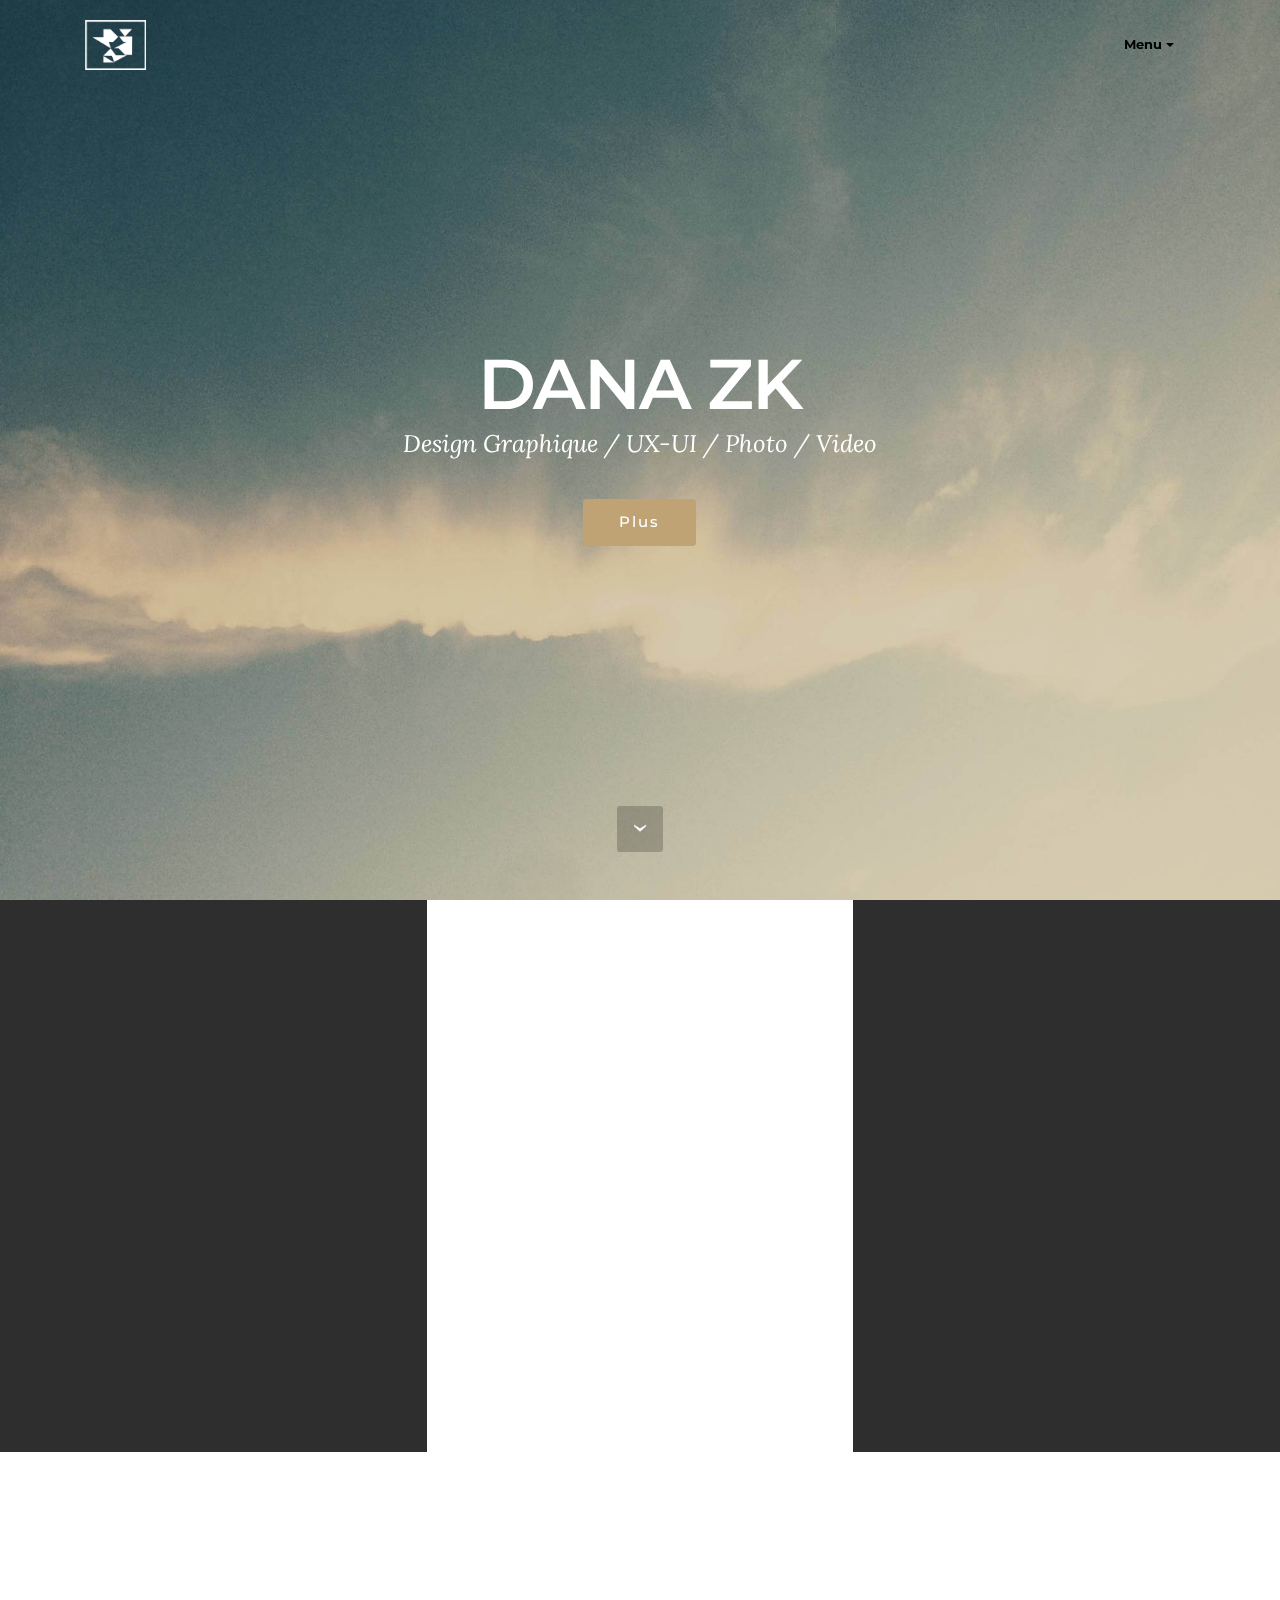
<file: index.html>
<!DOCTYPE html>
<html >
<head>
  <!-- Site made with Mobirise Website Builder v4.9.4, https://mobirise.com -->
  <meta charset="UTF-8">
  <meta http-equiv="X-UA-Compatible" content="IE=edge">
  <meta name="generator" content="Mobirise v4.9.4, mobirise.com">
  <meta name="viewport" content="width=device-width, initial-scale=1, minimum-scale=1">
  <link rel="shortcut icon" href="assets/images/sans-titre-1-158x128.png" type="image/x-icon">
  <meta name="description" content="">
  <title>Home</title>
  <link rel="stylesheet" href="assets/et-line-font-plugin/style.css">
  <link rel="stylesheet" href="https://fonts.googleapis.com/css?family=Montserrat:400,700">
  <link rel="stylesheet" href="https://fonts.googleapis.com/css?family=Raleway:100,100i,200,200i,300,300i,400,400i,500,500i,600,600i,700,700i,800,800i,900,900i">
  <link rel="stylesheet" href="assets/web/assets/mobirise-icons/mobirise-icons.css">
  <link rel="stylesheet" href="https://fonts.googleapis.com/css?family=Lora:400,700,400italic,700italic&subset=latin">
  <link rel="stylesheet" href="assets/tether/tether.min.css">
  <link rel="stylesheet" href="assets/bootstrap/css/bootstrap.min.css">
  <link rel="stylesheet" href="assets/soundcloud-plugin/style.css">
  <link rel="stylesheet" href="assets/dropdown/css/style.css">
  <link rel="stylesheet" href="assets/animatecss/animate.min.css">
  <link rel="stylesheet" href="assets/theme/css/style.css">
  <link rel="stylesheet" href="assets/mobirise/css/mbr-additional.css" type="text/css">
  
  
  
</head>
<body>
  <section id="menu-2" data-rv-view="0">

    <nav class="navbar navbar-dropdown transparent navbar-fixed-top bg-color">
        <div class="container">

            <div class="mbr-table">
                <div class="mbr-table-cell">

                    <div class="navbar-brand">
                        <a href="index.html" class="navbar-logo"><img src="assets/images/sans-titre-1-158x128.png" alt="Mobirise"></a>
                        
                    </div>

                </div>
                <div class="mbr-table-cell">

                    <button class="navbar-toggler pull-xs-right hidden-md-up" type="button" data-toggle="collapse" data-target="#exCollapsingNavbar">
                        <div class="hamburger-icon"></div>
                    </button>

                    <ul class="nav-dropdown collapse pull-xs-right nav navbar-nav navbar-toggleable-sm" id="exCollapsingNavbar"><li class="nav-item dropdown open"><a class="nav-link link dropdown-toggle" data-toggle="dropdown-submenu" href="index.html" aria-expanded="true">Menu</a><div class="dropdown-menu"><a class="dropdown-item" href="index.html">Accueil</a><a class="dropdown-item" href="page3.html">Projets</a><a class="dropdown-item" href="page4.html">Web</a><a class="dropdown-item" href="page2.html">Animation</a><a class="dropdown-item" href="page5.html">Print</a></div></li></ul>
                    <button hidden="" class="navbar-toggler navbar-close" type="button" data-toggle="collapse" data-target="#exCollapsingNavbar">
                        <div class="close-icon"></div>
                    </button>

                </div>
            </div>

        </div>
    </nav>

</section>

<section class="engine"><a href="https://mobirise.info/r">bootstrap template</a></section><section class="mbr-section mbr-section-hero mbr-section-full mbr-section-with-arrow mbr-parallax-background mbr-after-navbar" id="header1-29" data-rv-view="2" style="background-image: url(assets/images/jumbotron.jpg);">

    

    <div class="mbr-table-cell">

        <div class="container">
            <div class="row">
                <div class="mbr-section col-md-10 col-md-offset-1 text-xs-center">

                    <h1 class="mbr-section-title display-1">DANA ZK</h1>
                    <p class="mbr-section-lead lead">Design Graphique / UX-UI / Photo / Video</p>
                    <div class="mbr-section-btn"><a class="btn btn-lg btn-primary" href="page6.html">Plus</a> </div>
                </div>
            </div>
        </div>
    </div>

    <div class="mbr-arrow mbr-arrow-floating" aria-hidden="true"><a href="#features2-4"><i class="mbr-arrow-icon"></i></a></div>

</section>

<section class="mbr-cards mbr-section mbr-section-nopadding" id="features2-4" data-rv-view="5" style="background-color: rgb(255, 255, 255);">

        

    <div class="mbr-cards-row row striped">

        <div class="mbr-cards-col col-xs-12 col-lg-4" style="padding-top: 80px; padding-bottom: 80px;">
            <div class="container">
                <div class="card cart-block">
                    <div class="card-img"><a href="page5.html" class="mbri-print mbr-iconfont mbr-iconfont-features2"></a></div>
                    <div class="card-block">
                        <h4 class="card-title">PRINT</h4>
                        <h5 class="card-subtitle">3 Ans de pratique et de l'expérience</h5>
                        <p class="card-text">Affiches/ Catalogues/ Journaux / Illustrations / PLV&nbsp;</p>
                        <div class="card-btn"><a href="page5.html" class="btn btn-primary">PLUS</a></div>
                    </div>
                </div>
            </div>
        </div>
        <div class="mbr-cards-col col-xs-12 col-lg-4" style="padding-top: 80px; padding-bottom: 80px;">
            <div class="container">
                <div class="card cart-block">
                    <div class="card-img"><a href="page2.html" class="mbri-video mbr-iconfont mbr-iconfont-features2"></a></div>
                    <div class="card-block">
                        <h4 class="card-title">Animation</h4>
                        <h5 class="card-subtitle">3 Ans de pratique et de l'expérience</h5>
                        <p class="card-text">Création de court metrages / Animation / Retouche video&nbsp;</p>
                        <div class="card-btn"><a href="page2.html" class="btn btn-primary">PLUS</a></div>
                    </div>
                </div>
            </div>
        </div>
        <div class="mbr-cards-col col-xs-12 col-lg-4" style="padding-top: 80px; padding-bottom: 80px;">
            <div class="container">
                <div class="card cart-block">
                    <div class="card-img"><a href="page4.html" class="mbri-browse mbr-iconfont mbr-iconfont-features2"></a></div>
                    <div class="card-block">
                        <h4 class="card-title">Web&nbsp;</h4>
                        <h5 class="card-subtitle">3 Ans de pratique et de l'expérience&nbsp;</h5>
                        <p class="card-text">Création de sites Web sur les plateformes comme Bootstrap, Wordpress, Mobirise, Webflow</p>
                        <div class="card-btn"><a href="page4.html" class="btn btn-primary">PLUS</a></div>
                    </div>
                </div>
            </div>
        </div>
        
        
        
    </div>
</section>

<section class="mbr-section" id="msg-box5-6" data-rv-view="8" style="background-color: rgb(255, 255, 255); padding-top: 80px; padding-bottom: 80px;">

    
    <div class="container">
        <div class="row">
            <div class="mbr-table-md-up">

              

              <div class="mbr-table-cell col-md-5 text-xs-center text-md-right content-size">
                  <h3 class="mbr-section-title display-2">DESIGN DES PROJETS&nbsp;</h3>
                  <div class="lead">

                    <p>.</p>

                  </div>

                  <div><a class="btn btn-primary" href="page3.html">PLUS</a></div>
              </div>


              


              <div class="mbr-table-cell mbr-left-padding-md-up mbr-valign-top col-md-7 image-size" style="width: 50%;">
                  <div class="mbr-figure"><img src="assets/images/desktop.jpg"></div>
              </div>

            </div>
        </div>
    </div>

</section>

<section class="mbr-section" id="testimonials2-a" data-rv-view="11" style="background-color: rgb(255, 255, 255); padding-top: 120px; padding-bottom: 120px;">

    

        <div class="mbr-section mbr-section__container mbr-section__container--middle">
            <div class="container">
                <div class="row">
                    <div class="col-xs-12 text-xs-center">
                        <h3 class="mbr-section-title display-2">QUE DISENT MES PROFESSEURS ET MES TUTEURS&nbsp;</h3>
                        <small class="mbr-section-subtitle">Je vous invite à lire les avis sur ma candidature</small>
                    </div>
                </div>
            </div>
        </div>


    <div class="mbr-section mbr-section-nopadding">
        <div class="container">
            <div class="row">

                <div class="col-xs-12">

                    <div class="mbr-testimonial card mbr-testimonial-lg">
                        <div class="card-block">Une elève sérieuse, a des idées pertinantes et de la volonté. Bon travail, continuez !</div>
                        <div class="mbr-author card-footer">
                            <div class="mbr-author-img"><img src="assets/images/mbr-160x242.jpg" class="img-circle"></div>
                            <div class="mbr-author-name">Tomczak ANNA</div>
                            <small class="mbr-author-desc">Culture de la communication</small>
                        </div>
                    </div><div class="mbr-testimonial card mbr-testimonial-lg">
                        <div class="card-block">Elève sérieuse et impliqué dans son travail.</div>
                        <div class="mbr-author card-footer">
                            <div class="mbr-author-img"><img src="assets/images/mbr-160x108.jpg" class="img-circle"></div>
                            <div class="mbr-author-name">Feldmar SOPHIE</div>
                            <small class="mbr-author-desc">Pratique plastique et graphique</small>
                        </div>
                    </div><div class="mbr-testimonial card mbr-testimonial-lg">
                        <div class="card-block">Bon potenciel, Dana est créative, bonne marge de progression.&nbsp;</div>
                        <div class="mbr-author card-footer">
                            <div class="mbr-author-img"><img src="assets/images/mbr-160x107.jpg" class="img-circle"></div>
                            <div class="mbr-author-name">Joannic Yves&nbsp;</div>
                            <small class="mbr-author-desc">Studio Création</small>
                        </div>
                    </div><div class="mbr-testimonial card mbr-testimonial-lg">
                        <div class="card-block">Dana est une personne trés sociable avec un comportement impecable. Elle est toujours souriante et prete à travailler.&nbsp;</div>
                        <div class="mbr-author card-footer">
                            <div class="mbr-author-img"><img src="assets/images/mbr-160x90.jpg" class="img-circle"></div>
                            <div class="mbr-author-name">Mohamed Gassama</div>
                            <small class="mbr-author-desc">Tuteur de stage</small>
                        </div>
                    </div>

                </div>

            </div>

        </div>
    </div>
</section>

<section class="mbr-section mbr-section-md-padding mbr-footer footer2" id="contacts2-9" data-rv-view="23" style="background-color: rgb(46, 46, 46); padding-top: 90px; padding-bottom: 90px;">
    
    <div class="container">
        <div class="row">
            <div class="mbr-footer-content col-xs-12 col-md-3">
                <p><strong>Address</strong><br><br>Villeubanne 69100<br><br><br>
<strong>Contacts</strong><br>
Email: graffdana.z@gmail.com<br>
Phone: +33 7 51 47 50 45<br><br></p>
            </div>
            <div class="mbr-footer-content col-xs-12 col-md-3"><div><font color="#7c7c7c" face="Montserrat, sans-serif"><span style="letter-spacing: -1px;"><strong></strong></span></font></div></div>
            <div class="col-xs-12 col-md-6">
                <div class="mbr-map"><iframe frameborder="0" style="border:0" src="https://www.google.com/maps/embed/v1/place?key=AIzaSyAEIpgj38KyLFELm2bK9Y7krBkz1K-cMq8&amp;q=place_id:ChIJryN2zS_A9EcRUiZbJSsMusM" allowfullscreen=""></iframe></div>
            </div>
        </div>
    </div>
</section>


  <script src="assets/web/assets/jquery/jquery.min.js"></script>
  <script src="assets/tether/tether.min.js"></script>
  <script src="assets/bootstrap/js/bootstrap.min.js"></script>
  <script src="assets/smooth-scroll/smooth-scroll.js"></script>
  <script src="assets/dropdown/js/script.min.js"></script>
  <script src="assets/touch-swipe/jquery.touch-swipe.min.js"></script>
  <script src="assets/viewport-checker/jquery.viewportchecker.js"></script>
  <script src="assets/jarallax/jarallax.js"></script>
  <script src="assets/theme/js/script.js"></script>
  
  
  <input name="animation" type="hidden">
  </body>
</html>
</file>
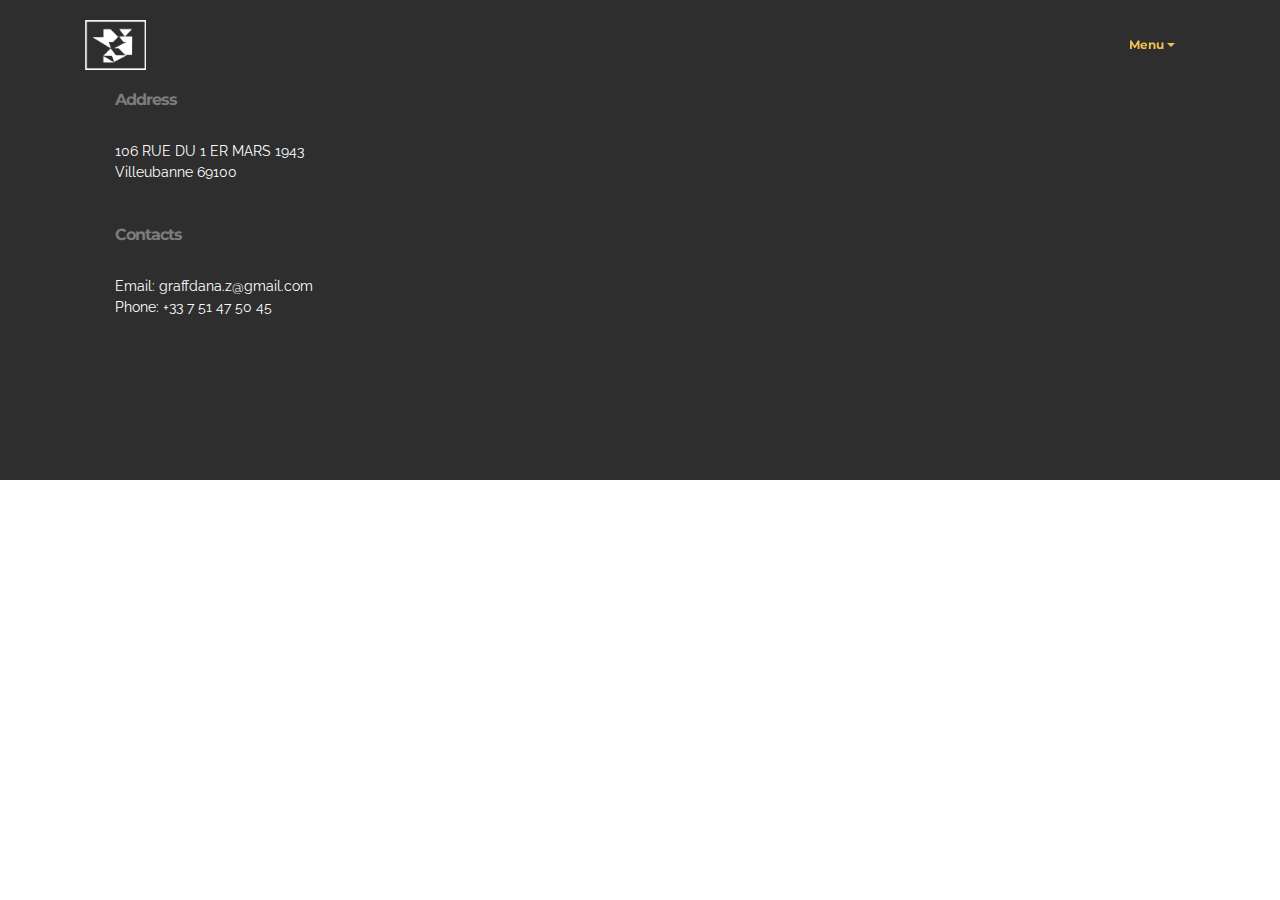
<file: page1.html>
<!DOCTYPE html>
<html >
<head>
  <!-- Site made with Mobirise Website Builder v4.9.4, https://mobirise.com -->
  <meta charset="UTF-8">
  <meta http-equiv="X-UA-Compatible" content="IE=edge">
  <meta name="generator" content="Mobirise v4.9.4, mobirise.com">
  <meta name="viewport" content="width=device-width, initial-scale=1, minimum-scale=1">
  <link rel="shortcut icon" href="assets/images/sans-titre-1-158x128.png" type="image/x-icon">
  <meta name="description" content="Web Page Builder Description">
  <title>PRINT</title>
  <link rel="stylesheet" href="https://fonts.googleapis.com/css?family=Montserrat:400,700">
  <link rel="stylesheet" href="https://fonts.googleapis.com/css?family=Raleway:100,100i,200,200i,300,300i,400,400i,500,500i,600,600i,700,700i,800,800i,900,900i">
  <link rel="stylesheet" href="https://fonts.googleapis.com/css?family=Lora:400,700,400italic,700italic&subset=latin">
  <link rel="stylesheet" href="assets/tether/tether.min.css">
  <link rel="stylesheet" href="assets/bootstrap/css/bootstrap.min.css">
  <link rel="stylesheet" href="assets/soundcloud-plugin/style.css">
  <link rel="stylesheet" href="assets/dropdown/css/style.css">
  <link rel="stylesheet" href="assets/animatecss/animate.min.css">
  <link rel="stylesheet" href="assets/theme/css/style.css">
  <link rel="stylesheet" href="assets/mobirise/css/mbr-additional.css" type="text/css">
  
  
  
</head>
<body>
  <section id="menu-b" data-rv-view="55">

    <nav class="navbar navbar-dropdown transparent navbar-fixed-top bg-color">
        <div class="container">

            <div class="mbr-table">
                <div class="mbr-table-cell">

                    <div class="navbar-brand">
                        <a href="https://mobirise.com" class="navbar-logo"><img src="assets/images/sans-titre-1-158x128.png" alt="Mobirise"></a>
                        
                    </div>

                </div>
                <div class="mbr-table-cell">

                    <button class="navbar-toggler pull-xs-right hidden-md-up" type="button" data-toggle="collapse" data-target="#exCollapsingNavbar">
                        <div class="hamburger-icon"></div>
                    </button>

                    <ul class="nav-dropdown collapse pull-xs-right nav navbar-nav navbar-toggleable-sm" id="exCollapsingNavbar"><li class="nav-item dropdown open"><a class="nav-link link dropdown-toggle" data-toggle="dropdown-submenu" href="https://mobirise.com/" aria-expanded="true">Menu</a><div class="dropdown-menu"><a class="dropdown-item" href="https://mobirise.com/">Projets</a><a class="dropdown-item" href="https://mobirise.com/">Web</a><div class="dropdown"><a class="dropdown-item dropdown-toggle" data-toggle="dropdown-submenu" href="https://mobirise.com/" aria-expanded="false">Print</a><div class="dropdown-menu dropdown-submenu"><a class="dropdown-item" href="https://mobirise.com/">Image/content slider</a><a class="dropdown-item" href="https://mobirise.com/">Contact forms</a><a class="dropdown-item" href="https://mobirise.com/">Image gallery</a><a class="dropdown-item" href="https://mobirise.com/">Mobile menu</a><a class="dropdown-item" href="https://mobirise.com/">Google maps</a><a class="dropdown-item" href="https://mobirise.com/">Social buttons</a><a class="dropdown-item" href="https://mobirise.com/">Google fonts</a><a class="dropdown-item" href="https://mobirise.com/">Video background</a></div></div><a class="dropdown-item" href="https://mobirise.com/">Animation</a></div></li></ul>
                    <button hidden="" class="navbar-toggler navbar-close" type="button" data-toggle="collapse" data-target="#exCollapsingNavbar">
                        <div class="close-icon"></div>
                    </button>

                </div>
            </div>

        </div>
    </nav>

</section>

<section class="engine"><a href="https://mobirise.info/p">site templates free download</a></section><section class="mbr-section mbr-section-md-padding mbr-footer footer2 mbr-after-navbar" id="contacts2-c" data-rv-view="56" style="background-color: rgb(46, 46, 46); padding-top: 90px; padding-bottom: 90px;">
    
    <div class="container">
        <div class="row">
            <div class="mbr-footer-content col-xs-12 col-md-3">
                <p><strong>Address</strong><br>106 RUE DU 1 ER MARS 1943<br>Villeubanne 69100<br><br><br>
<strong>Contacts</strong><br>
Email: graffdana.z@gmail.com<br>
Phone: +33 7 51 47 50 45<br><br></p>
            </div>
            <div class="mbr-footer-content col-xs-12 col-md-3"><div><font color="#7c7c7c" face="Montserrat, sans-serif"><span style="letter-spacing: -1px;"><strong></strong></span></font></div></div>
            <div class="col-xs-12 col-md-6">
                <div class="mbr-map"><iframe frameborder="0" style="border:0" src="https://www.google.com/maps/embed/v1/place?key=AIzaSyAEIpgj38KyLFELm2bK9Y7krBkz1K-cMq8&amp;q=place_id:ChIJqT0HszTA9EcRT522uS8xtjI" allowfullscreen=""></iframe></div>
            </div>
        </div>
    </div>
</section>


  <script src="assets/web/assets/jquery/jquery.min.js"></script>
  <script src="assets/tether/tether.min.js"></script>
  <script src="assets/bootstrap/js/bootstrap.min.js"></script>
  <script src="assets/smooth-scroll/smooth-scroll.js"></script>
  <script src="assets/viewport-checker/jquery.viewportchecker.js"></script>
  <script src="assets/dropdown/js/script.min.js"></script>
  <script src="assets/touch-swipe/jquery.touch-swipe.min.js"></script>
  <script src="assets/theme/js/script.js"></script>
  
  
  <input name="animation" type="hidden">
  </body>
</html>
</file>
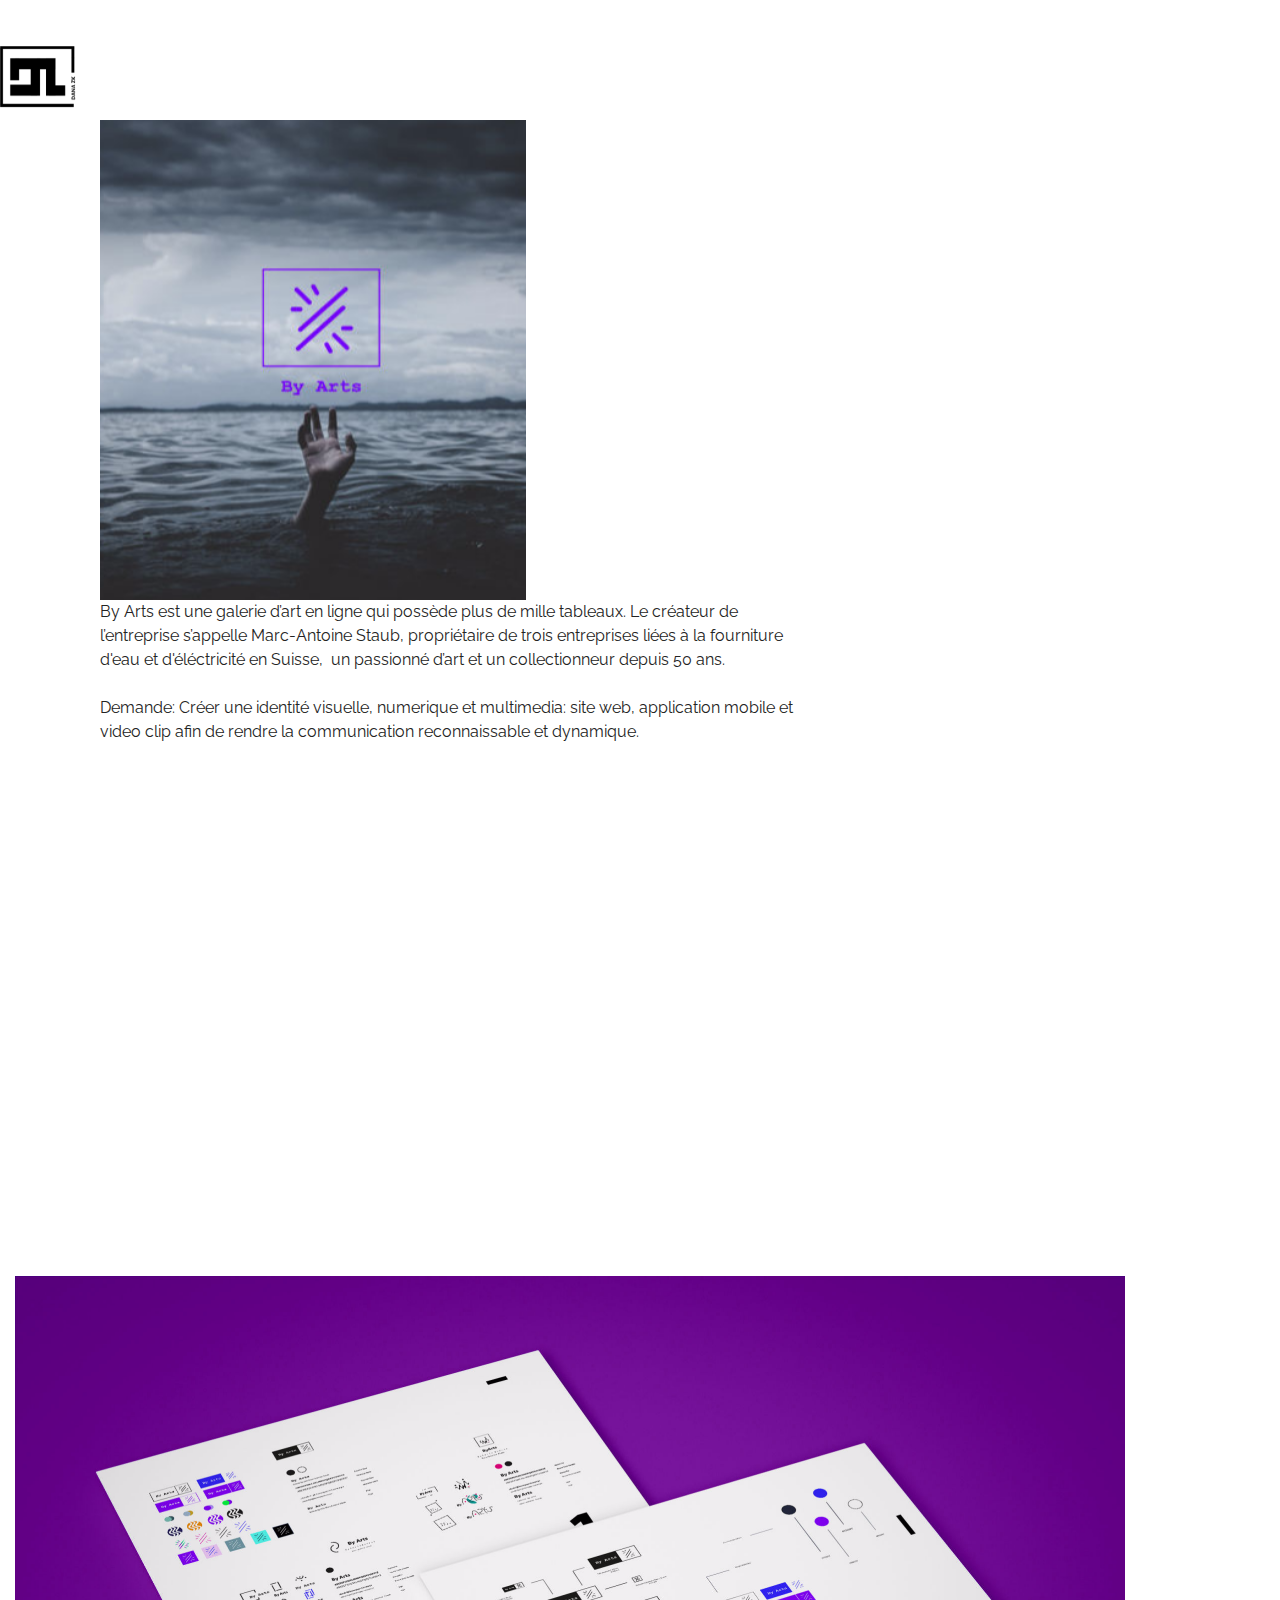
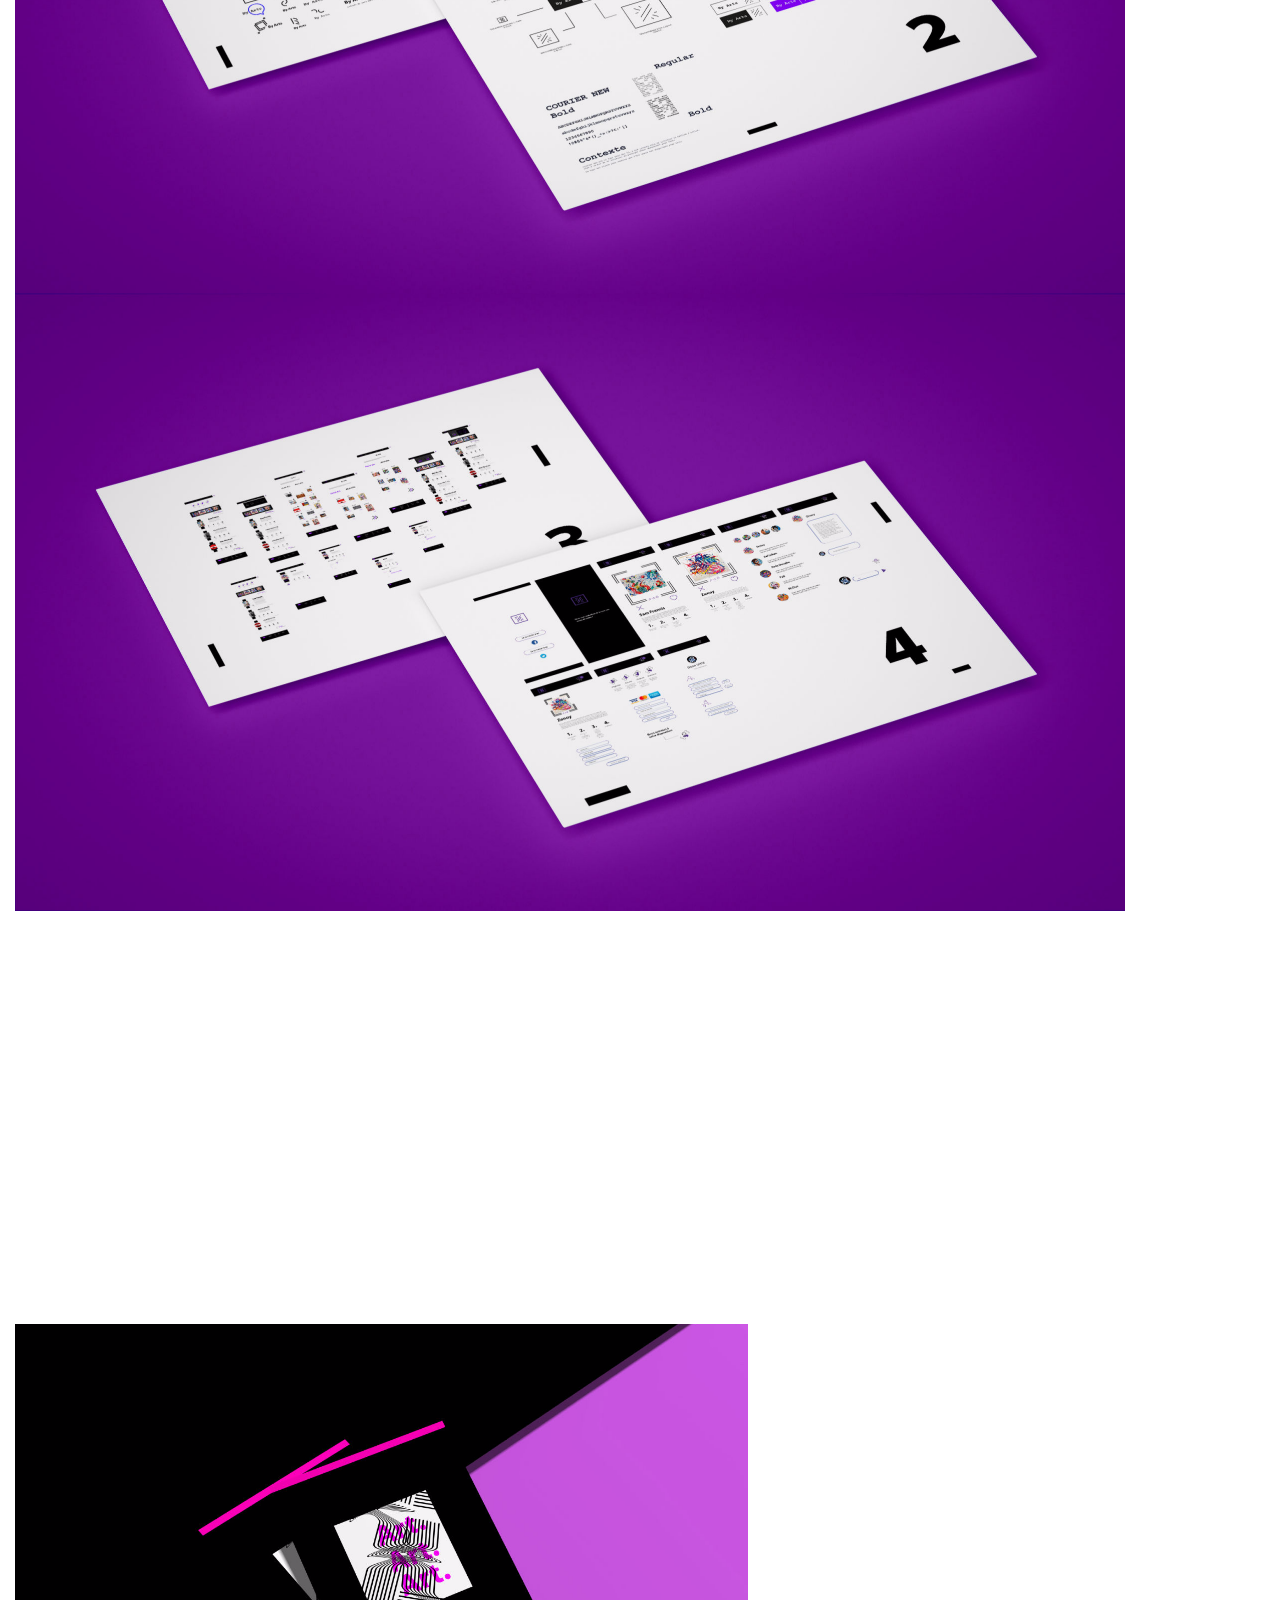
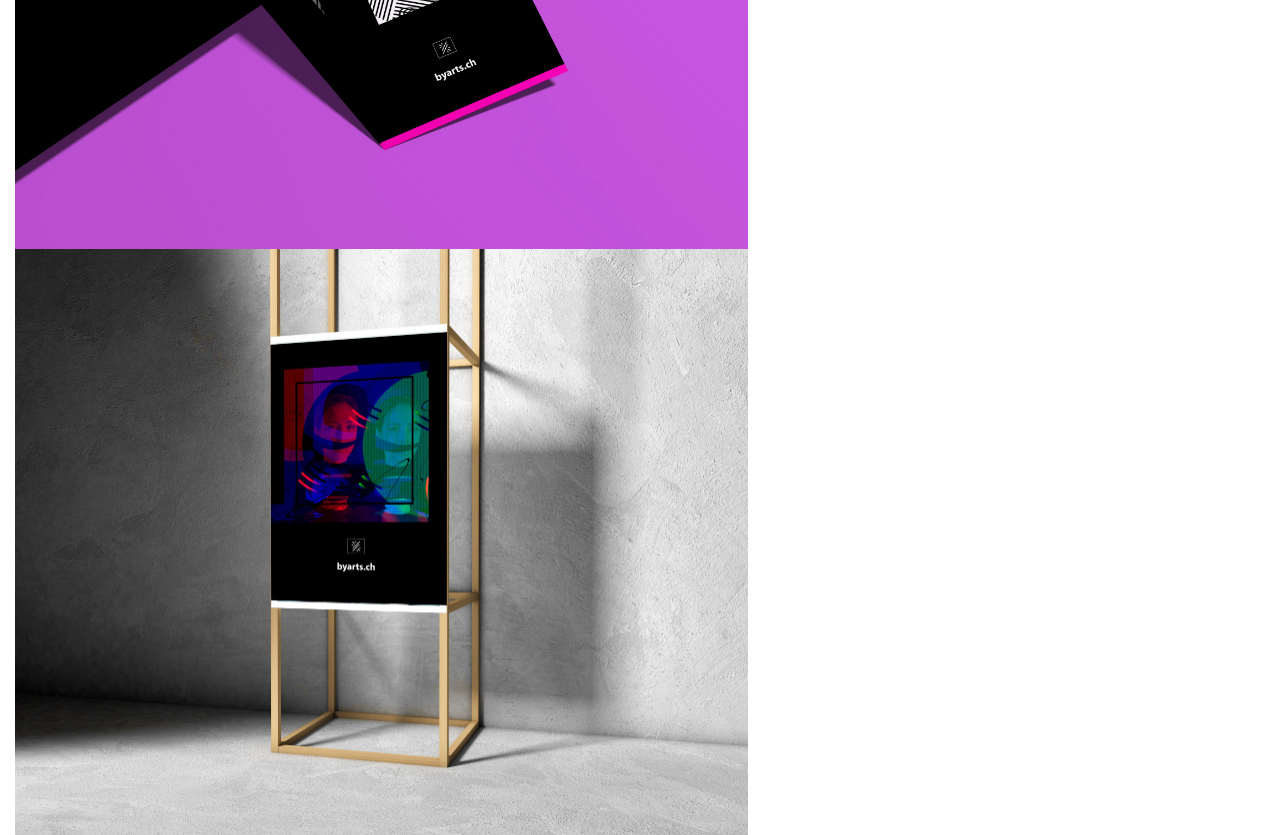
<file: page10.html>
<!DOCTYPE html>
<html >
<head>
  <!-- Site made with Mobirise Website Builder v4.9.4, https://mobirise.com -->
  <meta charset="UTF-8">
  <meta http-equiv="X-UA-Compatible" content="IE=edge">
  <meta name="generator" content="Mobirise v4.9.4, mobirise.com">
  <meta name="viewport" content="width=device-width, initial-scale=1, minimum-scale=1">
  <link rel="shortcut icon" href="assets/images/mobimobi-1-122x94.png" type="image/x-icon">
  <meta name="description" content="Web Creator Description">
  <title>BY ARTS</title>
  <link rel="stylesheet" href="assets/web/assets/mobirise-icons/mobirise-icons.css">
  <link rel="stylesheet" href="assets/tether/tether.min.css">
  <link rel="stylesheet" href="assets/bootstrap/css/bootstrap.min.css">
  <link rel="stylesheet" href="assets/bootstrap/css/bootstrap-grid.min.css">
  <link rel="stylesheet" href="assets/bootstrap/css/bootstrap-reboot.min.css">
  <link rel="stylesheet" href="assets/dropdown/css/style.css">
  <link rel="stylesheet" href="assets/theme/css/style.css">
  <link rel="stylesheet" href="assets/mobirise/css/mbr-additional.css" type="text/css">
  
  
  
</head>
<body>
  <section class="menu cid-rkAqiW7psV" once="menu" id="menu2-33">

    

    <nav class="navbar navbar-expand beta-menu navbar-dropdown align-items-center navbar-fixed-top navbar-toggleable-sm">
        <button class="navbar-toggler navbar-toggler-right" type="button" data-toggle="collapse" data-target="#navbarSupportedContent" aria-controls="navbarSupportedContent" aria-expanded="false" aria-label="Toggle navigation">
            <div class="hamburger">
                <span></span>
                <span></span>
                <span></span>
                <span></span>
            </div>
        </button>
        <div class="menu-logo">
            <div class="navbar-brand">
                <span class="navbar-logo">
                    <a href="index.html">
                        <img src="assets/images/mobimobi-1-122x94.png" alt="Mobirise" title="" style="height: 3.8rem;">
                    </a>
                </span>
                
            </div>
        </div>
        <div class="collapse navbar-collapse" id="navbarSupportedContent">
            
            
        </div>
    </nav>
</section>

<section class="engine"><a href="https://mobirise.info/s">bootstrap themes</a></section><section class="mbr-section content6 cid-rujlVYGpeP" id="content6-44">
    
     
    
    <div class="container">
        <div class="media-container-row">
            <div class="col-12 col-md-8">
                <div class="media-container-row">
                    <div class="mbr-figure" style="width: 60%;">
                      <img src="assets/images/by-arts-436x617.jpg" alt="Mobirise" title="">  
                    </div>
                    <div class="media-content">
                        <div class="mbr-section-text">
                            <p class="mbr-text mb-0 mbr-fonts-style display-7">By Arts est une galerie d’art en ligne qui possède plus de mille tableaux. Le créateur de l’entreprise s’appelle Marc-Antoine Staub, propriétaire de trois entreprises liées à la fourniture d'eau et d'éléctricité en Suisse, &nbsp;un passionné d’art et un collectionneur depuis 50 ans.&nbsp;<br><br>Demande: Créer une identité visuelle, numerique et multimedia: site web, application mobile et video clip afin de rendre la communication reconnaissable et dynamique.</p>
                        </div>
                    </div>
                </div>
            </div>
        </div>
    </div>
</section>

<section class="cid-rtWDtxVmeL" id="video1-3j">

    
    
    <figure class="mbr-figure align-center container">
        <div class="video-block" style="width: 66%;">
            <div><iframe class="mbr-embedded-video" src="https://www.youtube.com/embed/3ss2OTkuan4?rel=0&amp;amp;showinfo=0&amp;autoplay=1&amp;loop=1&amp;playlist=3ss2OTkuan4" width="1280" height="720" frameborder="0" allowfullscreen></iframe></div>
        </div>
    </figure>
</section>

<section class="cid-rtKN6UHqeV" id="image2-37">

    

    <figure class="mbr-figure container">
        <div class="image-block" style="width: 100%;">
            <img src="assets/images/mok-up-axes-1-2220x1233.jpg" alt="Mobirise" title="">
            
        </div>
    </figure>
</section>

<section class="cid-rtKQlo4AzQ" id="image2-39">

    

    <figure class="mbr-figure container">
        <div class="image-block" style="width: 100%;">
            <img src="assets/images/mok-up-site-appli-2220x1233.jpg" alt="Mobirise" title="">
            
        </div>
    </figure>
</section>

<section class="cid-rtWy3HYN1l" id="video1-3f">

    
    
    <figure class="mbr-figure align-center container">
        <div class="video-block" style="width: 66%;">
            <div><iframe class="mbr-embedded-video" src="https://www.youtube.com/embed/ZPgXVgWeDLg?rel=0&amp;amp;showinfo=0&amp;autoplay=1&amp;loop=1&amp;playlist=ZPgXVgWeDLg" width="1280" height="720" frameborder="0" allowfullscreen></iframe></div>
        </div>
    </figure>
</section>

<section class="cid-rtWBd7HYjL" id="image1-3h">

    

    <figure class="mbr-figure container">
        <div class="image-block" style="width: 66%;">
            <img src="assets/images/branding-psd-poster-mockup-1466x1100.jpg" width="1400" alt="Mobirise" title="">
            
        </div>
    </figure>
</section>

<section class="cid-rtWCXcMhqU" id="image1-3i">

    

    <figure class="mbr-figure container">
        <div class="image-block" style="width: 66%;">
            <img src="assets/images/wooden-frame-poster-mockup-1466x1173.jpg" width="1400" alt="Mobirise" title="">
            
        </div>
    </figure>
</section>


  <script src="assets/web/assets/jquery/jquery.min.js"></script>
  <script src="assets/popper/popper.min.js"></script>
  <script src="assets/tether/tether.min.js"></script>
  <script src="assets/bootstrap/js/bootstrap.min.js"></script>
  <script src="assets/smoothscroll/smooth-scroll.js"></script>
  <script src="assets/dropdown/js/script.min.js"></script>
  <script src="assets/touchswipe/jquery.touch-swipe.min.js"></script>
  <script src="assets/theme/js/script.js"></script>
  
  
</body>
</html>
</file>
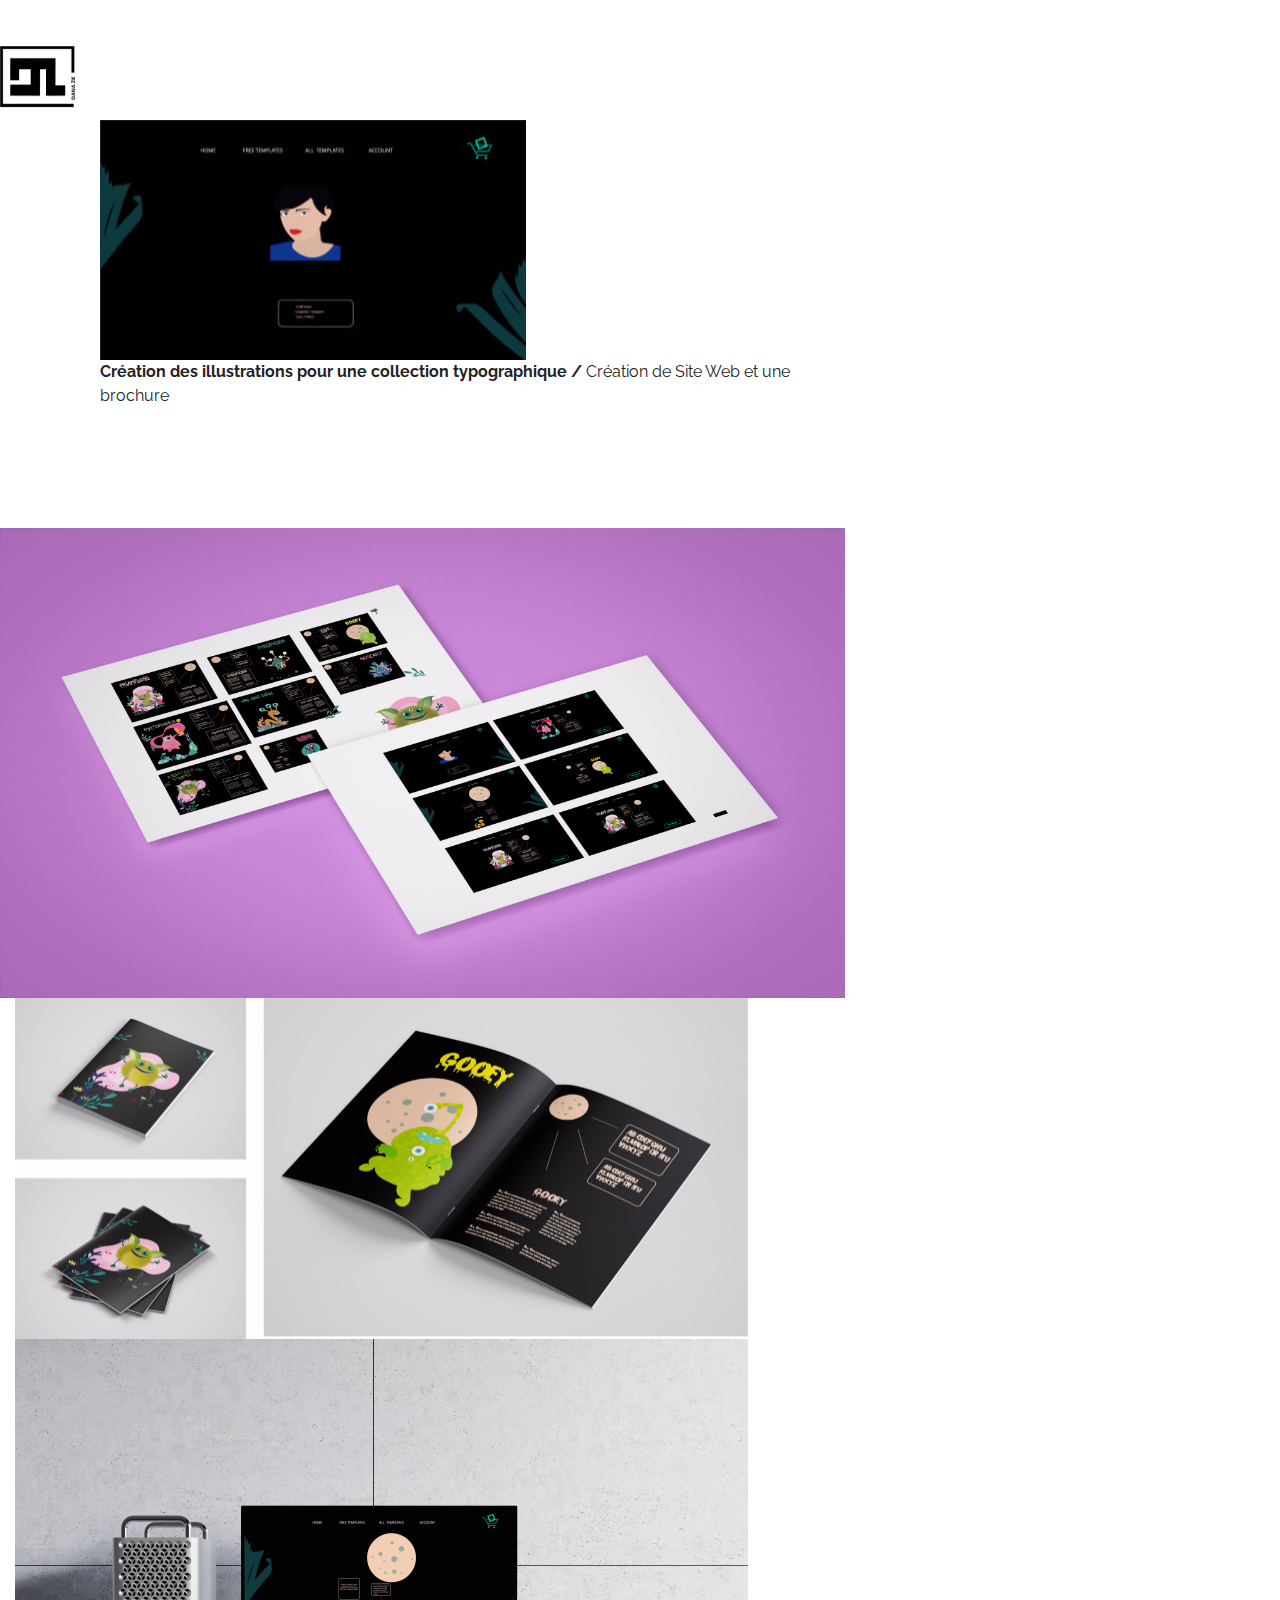
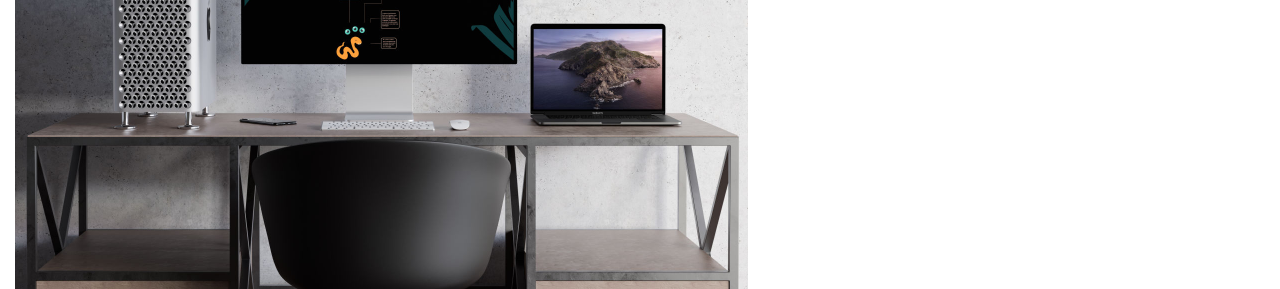
<file: page11.html>
<!DOCTYPE html>
<html >
<head>
  <!-- Site made with Mobirise Website Builder v4.9.4, https://mobirise.com -->
  <meta charset="UTF-8">
  <meta http-equiv="X-UA-Compatible" content="IE=edge">
  <meta name="generator" content="Mobirise v4.9.4, mobirise.com">
  <meta name="viewport" content="width=device-width, initial-scale=1, minimum-scale=1">
  <link rel="shortcut icon" href="assets/images/mobimobi-1-122x94.png" type="image/x-icon">
  <meta name="description" content="Web Page Maker Description">
  <title>MONSTRES</title>
  <link rel="stylesheet" href="assets/web/assets/mobirise-icons/mobirise-icons.css">
  <link rel="stylesheet" href="assets/tether/tether.min.css">
  <link rel="stylesheet" href="assets/bootstrap/css/bootstrap.min.css">
  <link rel="stylesheet" href="assets/bootstrap/css/bootstrap-grid.min.css">
  <link rel="stylesheet" href="assets/bootstrap/css/bootstrap-reboot.min.css">
  <link rel="stylesheet" href="assets/dropdown/css/style.css">
  <link rel="stylesheet" href="assets/theme/css/style.css">
  <link rel="stylesheet" href="assets/mobirise/css/mbr-additional.css" type="text/css">
  
  
  
</head>
<body>
  <section class="menu cid-rkAqiW7psV" once="menu" id="menu2-3q">

    

    <nav class="navbar navbar-expand beta-menu navbar-dropdown align-items-center navbar-fixed-top navbar-toggleable-sm">
        <button class="navbar-toggler navbar-toggler-right" type="button" data-toggle="collapse" data-target="#navbarSupportedContent" aria-controls="navbarSupportedContent" aria-expanded="false" aria-label="Toggle navigation">
            <div class="hamburger">
                <span></span>
                <span></span>
                <span></span>
                <span></span>
            </div>
        </button>
        <div class="menu-logo">
            <div class="navbar-brand">
                <span class="navbar-logo">
                    <a href="index.html">
                        <img src="assets/images/mobimobi-1-122x94.png" alt="Mobirise" title="" style="height: 3.8rem;">
                    </a>
                </span>
                
            </div>
        </div>
        <div class="collapse navbar-collapse" id="navbarSupportedContent">
            
            
        </div>
    </nav>
</section>

<section class="engine"><a href="https://mobirise.info/c">free web builder</a></section><section class="mbr-section content6 cid-ru2FB9C3VT" id="content6-3s">
    
     
    
    <div class="container">
        <div class="media-container-row">
            <div class="col-12 col-md-8">
                <div class="media-container-row">
                    <div class="mbr-figure" style="width: 60%;">
                      <img src="assets/images/-436x245.jpg" alt="Mobirise" title="">  
                    </div>
                    <div class="media-content">
                        <div class="mbr-section-text">
                            <p class="mbr-text mb-0 mbr-fonts-style display-7"><strong>Création des illustrations pour une collection typographique /&nbsp;</strong>Création de Site Web et une brochure&nbsp;</p>
                        </div>
                    </div>
                </div>
            </div>
        </div>
    </div>
</section>

<section class="cid-ru2FkoEaJo" id="image1-3r">

    

    <figure class="mbr-figure">
        <div class="image-block" style="width: 66%;">
            <img src="assets/images/monstres-mok-up-fdsggsttr-2700x1500.jpg" width="1400" alt="Mobirise" title="">
            
        </div>
    </figure>
</section>

<section class="cid-ru2N8v0F1d" id="image1-3t">

    

    <figure class="mbr-figure container">
        <div class="image-block" style="width: 66%;">
            <img src="assets/images/journal-mok-up-1466x685.jpg" width="1400" alt="Mobirise" title="">
            
        </div>
    </figure>
</section>

<section class="cid-ru2Nnitpco" id="image1-3u">

    

    <figure class="mbr-figure container">
        <div class="image-block" style="width: 66%;">
            <img src="assets/images/-1466x1100.jpg" width="1400" alt="Mobirise" title="">
            
        </div>
    </figure>
</section>


  <script src="assets/web/assets/jquery/jquery.min.js"></script>
  <script src="assets/popper/popper.min.js"></script>
  <script src="assets/tether/tether.min.js"></script>
  <script src="assets/bootstrap/js/bootstrap.min.js"></script>
  <script src="assets/smoothscroll/smooth-scroll.js"></script>
  <script src="assets/dropdown/js/script.min.js"></script>
  <script src="assets/touchswipe/jquery.touch-swipe.min.js"></script>
  <script src="assets/theme/js/script.js"></script>
  
  
</body>
</html>
</file>
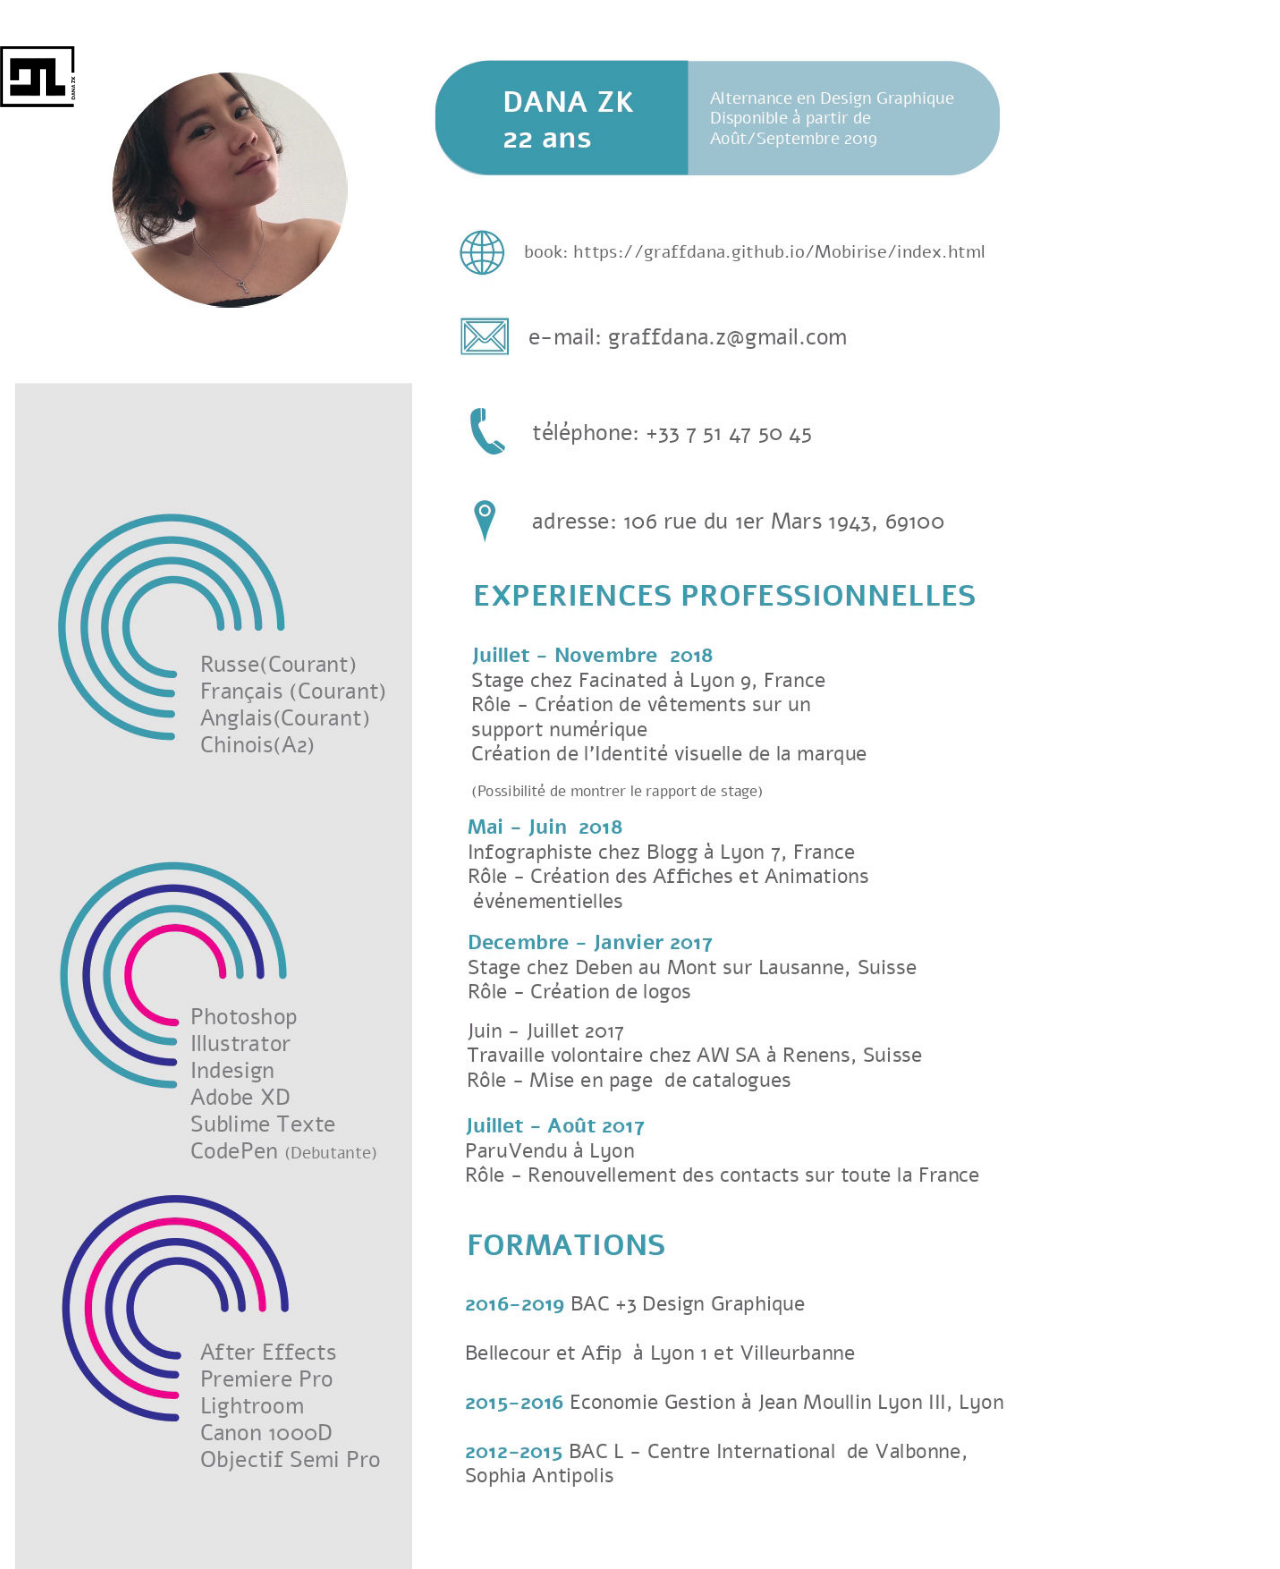
<file: page12.html>
<!DOCTYPE html>
<html >
<head>
  <!-- Site made with Mobirise Website Builder v4.9.4, https://mobirise.com -->
  <meta charset="UTF-8">
  <meta http-equiv="X-UA-Compatible" content="IE=edge">
  <meta name="generator" content="Mobirise v4.9.4, mobirise.com">
  <meta name="viewport" content="width=device-width, initial-scale=1, minimum-scale=1">
  <link rel="shortcut icon" href="assets/images/mobimobi-1-122x94.png" type="image/x-icon">
  <meta name="description" content="Site Generator Description">
  <title>CV</title>
  <link rel="stylesheet" href="assets/web/assets/mobirise-icons/mobirise-icons.css">
  <link rel="stylesheet" href="assets/tether/tether.min.css">
  <link rel="stylesheet" href="assets/bootstrap/css/bootstrap.min.css">
  <link rel="stylesheet" href="assets/bootstrap/css/bootstrap-grid.min.css">
  <link rel="stylesheet" href="assets/bootstrap/css/bootstrap-reboot.min.css">
  <link rel="stylesheet" href="assets/dropdown/css/style.css">
  <link rel="stylesheet" href="assets/theme/css/style.css">
  <link rel="stylesheet" href="assets/mobirise/css/mbr-additional.css" type="text/css">
  
  
  
</head>
<body>
  <section class="menu cid-rkAp0ioKfQ" once="menu" id="menu2-45">

    

    <nav class="navbar navbar-expand beta-menu navbar-dropdown align-items-center navbar-fixed-top navbar-toggleable-sm">
        <button class="navbar-toggler navbar-toggler-right" type="button" data-toggle="collapse" data-target="#navbarSupportedContent" aria-controls="navbarSupportedContent" aria-expanded="false" aria-label="Toggle navigation">
            <div class="hamburger">
                <span></span>
                <span></span>
                <span></span>
                <span></span>
            </div>
        </button>
        <div class="menu-logo">
            <div class="navbar-brand">
                <span class="navbar-logo">
                    <a href="index.html">
                        <img src="assets/images/mobimobi-1-122x94.png" alt="Mobirise" title="" style="height: 3.8rem;">
                    </a>
                </span>
                
            </div>
        </div>
        <div class="collapse navbar-collapse" id="navbarSupportedContent">
            
            
        </div>
    </nav>
</section>

<section class="engine"><a href="https://mobirise.info/h">create a web page for free</a></section><section class="cid-ruABClxxJg" id="image2-48">

    

    <figure class="mbr-figure container">
        <div class="image-block" style="width: 100%;">
            <img src="assets/images/dana-zk-cv-page-1-1241x1754.jpg" alt="Mobirise" title="">
            
        </div>
    </figure>
</section>


  <script src="assets/web/assets/jquery/jquery.min.js"></script>
  <script src="assets/popper/popper.min.js"></script>
  <script src="assets/tether/tether.min.js"></script>
  <script src="assets/bootstrap/js/bootstrap.min.js"></script>
  <script src="assets/smoothscroll/smooth-scroll.js"></script>
  <script src="assets/dropdown/js/script.min.js"></script>
  <script src="assets/touchswipe/jquery.touch-swipe.min.js"></script>
  <script src="assets/theme/js/script.js"></script>
  
  
</body>
</html>
</file>
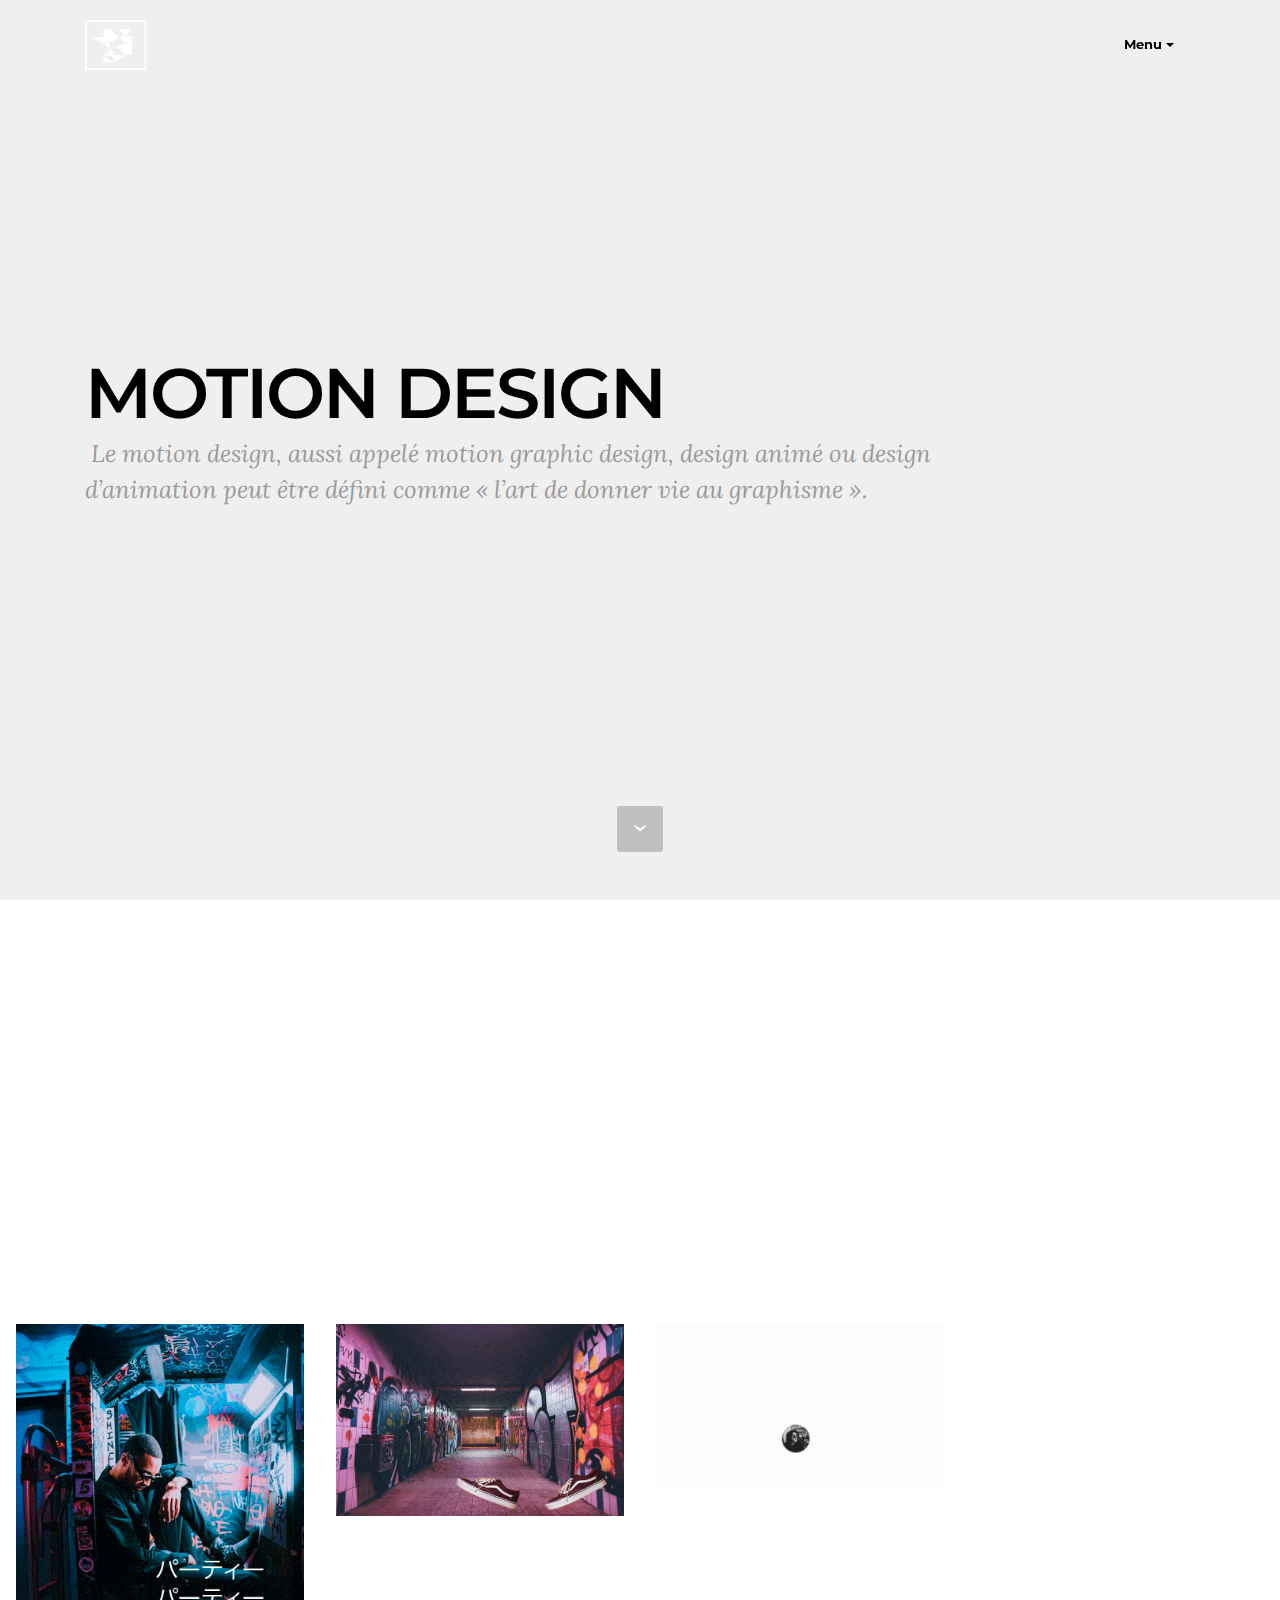
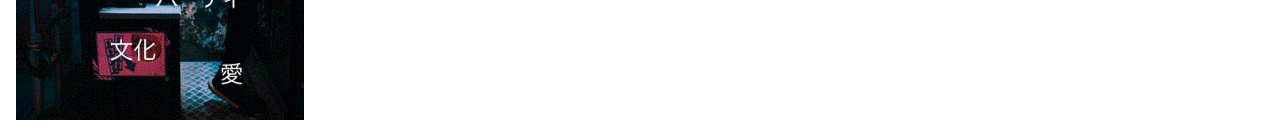
<file: page2.html>
<!DOCTYPE html>
<html >
<head>
  <!-- Site made with Mobirise Website Builder v4.9.4, https://mobirise.com -->
  <meta charset="UTF-8">
  <meta http-equiv="X-UA-Compatible" content="IE=edge">
  <meta name="generator" content="Mobirise v4.9.4, mobirise.com">
  <meta name="viewport" content="width=device-width, initial-scale=1, minimum-scale=1">
  <link rel="shortcut icon" href="assets/images/sans-titre-1-158x128.png" type="image/x-icon">
  <meta name="description" content="Web Site Maker Description">
  <title>MULTIMEDIA</title>
  <link rel="stylesheet" href="assets/et-line-font-plugin/style.css">
  <link rel="stylesheet" href="https://fonts.googleapis.com/css?family=Montserrat:400,700">
  <link rel="stylesheet" href="https://fonts.googleapis.com/css?family=Raleway:100,100i,200,200i,300,300i,400,400i,500,500i,600,600i,700,700i,800,800i,900,900i">
  <link rel="stylesheet" href="https://fonts.googleapis.com/css?family=Lora:400,700,400italic,700italic&subset=latin">
  <link rel="stylesheet" href="assets/tether/tether.min.css">
  <link rel="stylesheet" href="assets/soundcloud-plugin/style.css">
  <link rel="stylesheet" href="assets/bootstrap/css/bootstrap.min.css">
  <link rel="stylesheet" href="assets/dropdown/css/style.css">
  <link rel="stylesheet" href="assets/animatecss/animate.min.css">
  <link rel="stylesheet" href="assets/theme/css/style.css">
  <link rel="stylesheet" href="assets/mobirise-gallery/style.css">
  <link rel="stylesheet" href="assets/mobirise/css/mbr-additional.css" type="text/css">
  
  
  
</head>
<body>
  <section id="menu-d" data-rv-view="36">

    <nav class="navbar navbar-dropdown transparent navbar-fixed-top bg-color">
        <div class="container">

            <div class="mbr-table">
                <div class="mbr-table-cell">

                    <div class="navbar-brand">
                        <a href="index.html" class="navbar-logo"><img src="assets/images/sans-titre-1-158x128.png" alt="Mobirise"></a>
                        
                    </div>

                </div>
                <div class="mbr-table-cell">

                    <button class="navbar-toggler pull-xs-right hidden-md-up" type="button" data-toggle="collapse" data-target="#exCollapsingNavbar">
                        <div class="hamburger-icon"></div>
                    </button>

                    <ul class="nav-dropdown collapse pull-xs-right nav navbar-nav navbar-toggleable-sm" id="exCollapsingNavbar"><li class="nav-item dropdown open"><a class="nav-link link dropdown-toggle" data-toggle="dropdown-submenu" href="index.html" aria-expanded="true">Menu</a><div class="dropdown-menu"><a class="dropdown-item" href="index.html">Accueil</a><a class="dropdown-item" href="page3.html">Projets</a><a class="dropdown-item" href="page4.html">Web</a><a class="dropdown-item" href="page2.html">Animation</a><a class="dropdown-item" href="page5.html">Print</a></div></li></ul>
                    <button hidden="" class="navbar-toggler navbar-close" type="button" data-toggle="collapse" data-target="#exCollapsingNavbar">
                        <div class="close-icon"></div>
                    </button>

                </div>
            </div>

        </div>
    </nav>

</section>

<section class="engine"><a href="https://mobirise.info/i">free site creation software</a></section><section class="mbr-section mbr-section-hero mbr-section-full mbr-section-with-arrow mbr-after-navbar" id="header5-v" data-rv-view="38" style="background-color: rgb(239, 239, 239);">

    

    <div class="mbr-table-cell">

        <div class="container">
            <div class="row">
                <div class="mbr-section col-md-10">

                    <h1 class="mbr-section-title display-1">MOTION DESIGN</h1>
                    <p class="mbr-section-lead lead">&nbsp;Le motion design, aussi appelé motion graphic design, design animé ou design d’animation peut être défini comme « l’art de donner vie au graphisme ».</p>
                    
                </div>
            </div>
        </div>
    </div>

    <div class="mbr-arrow mbr-arrow-floating" aria-hidden="true"><a href="#msg-box5-x"><i class="mbr-arrow-icon"></i></a></div>

</section>

<section class="mbr-section" id="msg-box5-x" data-rv-view="41" style="background-color: rgb(255, 255, 255); padding-top: 0px; padding-bottom: 0px;">

    
    <div class="container">
        <div class="row">
            <div class="mbr-table-md-up">

              

              <div class="mbr-table-cell col-md-5 text-xs-center text-md-right content-size">
                  <h3 class="mbr-section-title display-2">MULTIMEDIA</h3>
                  <div class="lead">

                    <p>Montage / Giff/ After Effects / Premiere Pro</p>

                  </div>

                  
              </div>


              


              <div class="mbr-table-cell mbr-left-padding-md-up mbr-valign-top col-md-7 image-size" style="width: 50%;">
                  <div class="mbr-figure"><img src="assets/images/mbr-2-1357x1920.jpg"></div>
              </div>

            </div>
        </div>
    </div>

</section>

<section class="mbr-gallery mbr-section mbr-section-nopadding mbr-slider-carousel" data-filter="false" id="gallery4-z" data-rv-view="44" style="padding-top: 4.5rem; padding-bottom: 0rem;">
    <!-- Filter -->
    

    <!-- Gallery -->
    <div class="mbr-gallery-row">
        <div class=" mbr-gallery-layout-default">
            <div>
                <div>
                    <div class="mbr-gallery-item mbr-gallery-item__mobirise3 mbr-gallery-item--p1" data-video-url="false" data-tags="Beautiful">
                        <div href="#lb-gallery4-z" data-slide-to="0" data-toggle="modal">
                            
                            

                            <img src="assets/images/misieu-3.gif" alt="" title="">
                            
                            <span class="icon-focus"></span>
                            
                        </div>
                    </div><div class="mbr-gallery-item mbr-gallery-item__mobirise3 mbr-gallery-item--p1" data-video-url="false" data-tags="Responsive">
                        <div href="#lb-gallery4-z" data-slide-to="1" data-toggle="modal">
                            
                            

                            <img src="assets/images/basket-12.gif" alt="" title="">
                            
                            <span class="icon-focus"></span>
                            
                        </div>
                    </div><div class="mbr-gallery-item mbr-gallery-item__mobirise3 mbr-gallery-item--p1" data-video-url="false" data-tags="Animated">
                        <div href="#lb-gallery4-z" data-slide-to="2" data-toggle="modal">
                            
                            

                            <img src="assets/images/ezgif.com-video-to-gif-1.gif" alt="" title="">
                            
                            <span class="icon-focus"></span>
                            
                        </div>
                    </div>
                </div>
            </div>
            <div class="clearfix"></div>
        </div>
    </div>

    <!-- Lightbox -->
    <div data-app-prevent-settings="" class="mbr-slider modal fade carousel slide" tabindex="-1" data-keyboard="true" data-interval="false" id="lb-gallery4-z">
        <div class="modal-dialog">
            <div class="modal-content">
                <div class="modal-body">
                    <ol class="carousel-indicators">
                        <li data-app-prevent-settings="" data-target="#lb-gallery4-z" class=" active" data-slide-to="0"></li><li data-app-prevent-settings="" data-target="#lb-gallery4-z" data-slide-to="1"></li><li data-app-prevent-settings="" data-target="#lb-gallery4-z" data-slide-to="2"></li>
                    </ol>
                    <div class="carousel-inner">
                        <div class="carousel-item active">
                            <img src="assets/images/misieu-3.gif" alt="" title="">
                        </div><div class="carousel-item">
                            <img src="assets/images/basket-12.gif" alt="" title="">
                        </div><div class="carousel-item">
                            <img src="assets/images/ezgif.com-video-to-gif-1.gif" alt="" title="">
                        </div>
                    </div>
                    <a class="left carousel-control" role="button" data-slide="prev" href="#lb-gallery4-z">
                        <span class="icon-prev" aria-hidden="true"></span>
                        <span class="sr-only">Previous</span>
                    </a>
                    <a class="right carousel-control" role="button" data-slide="next" href="#lb-gallery4-z">
                        <span class="icon-next" aria-hidden="true"></span>
                        <span class="sr-only">Next</span>
                    </a>

                    <a class="close" href="#" role="button" data-dismiss="modal">
                        <span aria-hidden="true">×</span>
                        <span class="sr-only">Close</span>
                    </a>
                </div>
            </div>
        </div>
    </div>
</section>


  <script src="assets/web/assets/jquery/jquery.min.js"></script>
  <script src="assets/tether/tether.min.js"></script>
  <script src="assets/bootstrap/js/bootstrap.min.js"></script>
  <script src="assets/smooth-scroll/smooth-scroll.js"></script>
  <script src="assets/dropdown/js/script.min.js"></script>
  <script src="assets/touch-swipe/jquery.touch-swipe.min.js"></script>
  <script src="assets/viewport-checker/jquery.viewportchecker.js"></script>
  <script src="assets/masonry/masonry.pkgd.min.js"></script>
  <script src="assets/imagesloaded/imagesloaded.pkgd.min.js"></script>
  <script src="assets/bootstrap-carousel-swipe/bootstrap-carousel-swipe.js"></script>
  <script src="assets/theme/js/script.js"></script>
  <script src="assets/mobirise-gallery/player.min.js"></script>
  <script src="assets/mobirise-gallery/script.js"></script>
  
  
  <input name="animation" type="hidden">
  </body>
</html>
</file>
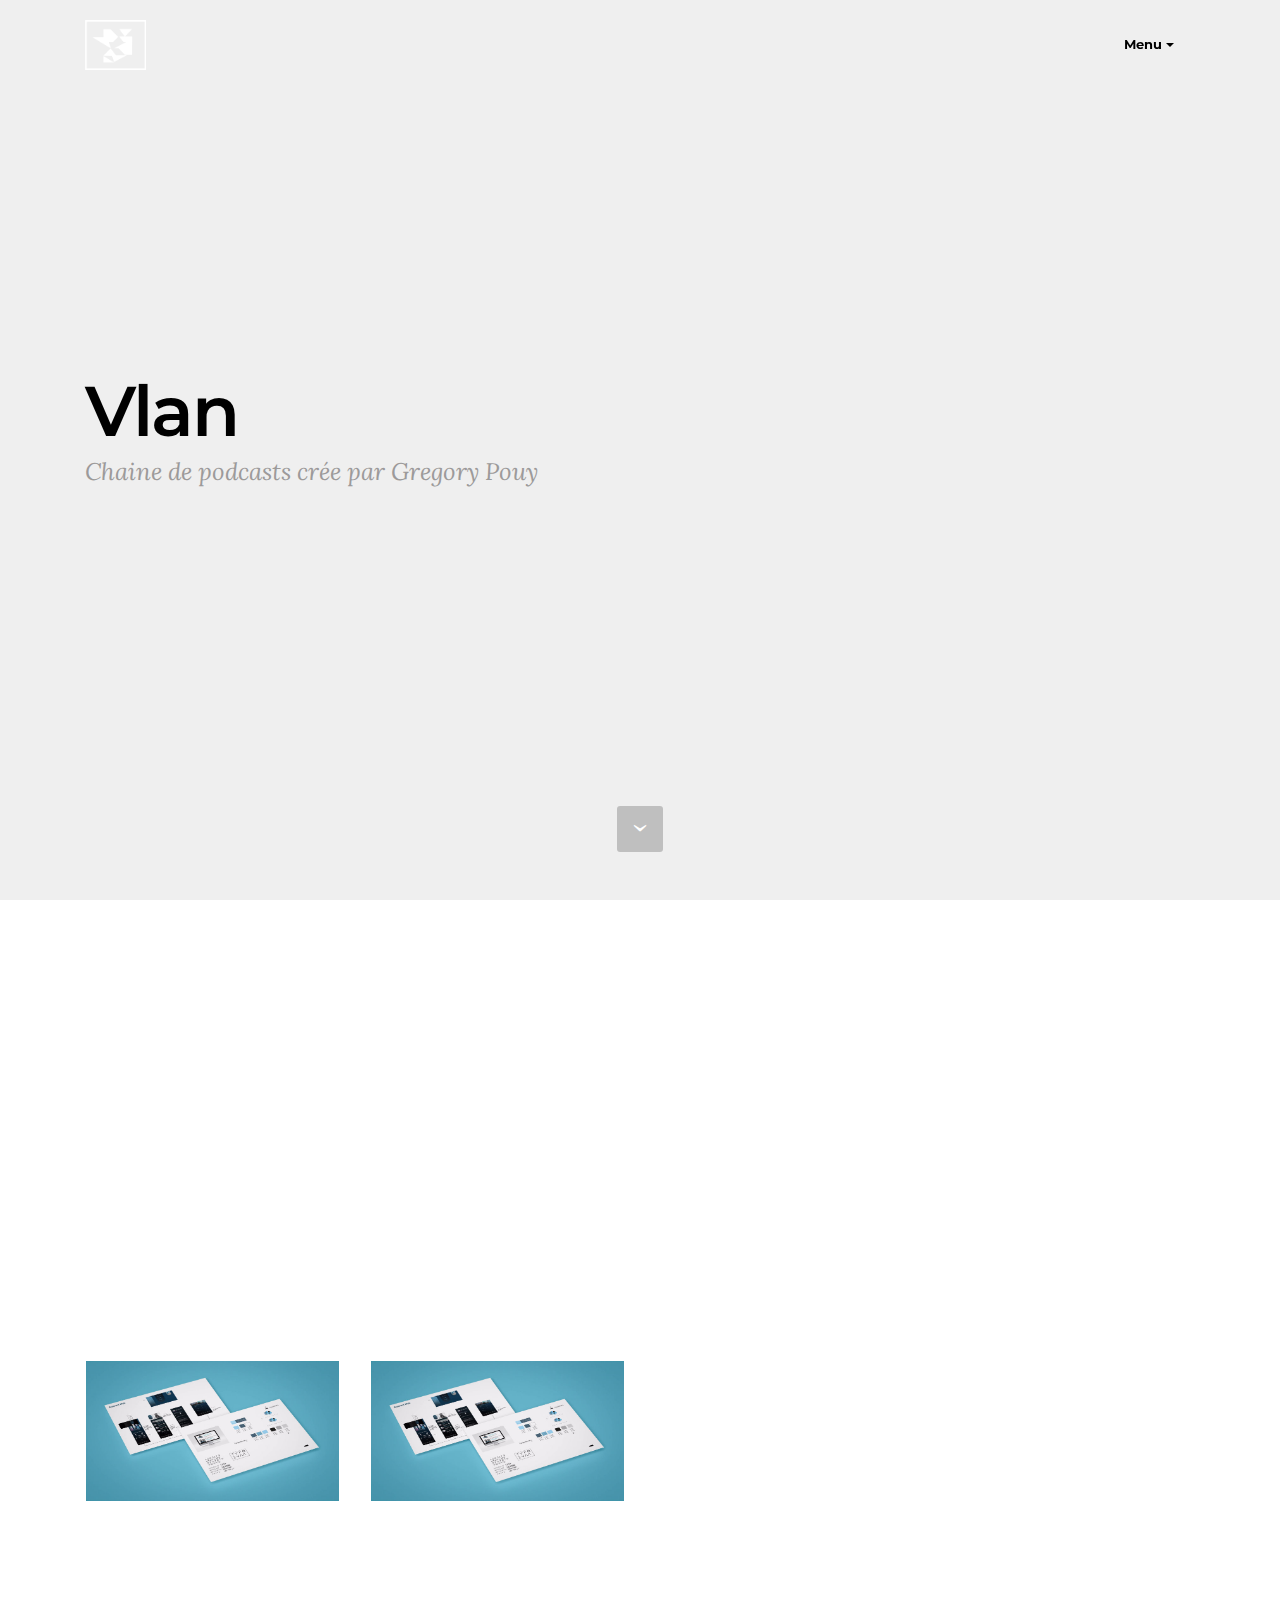
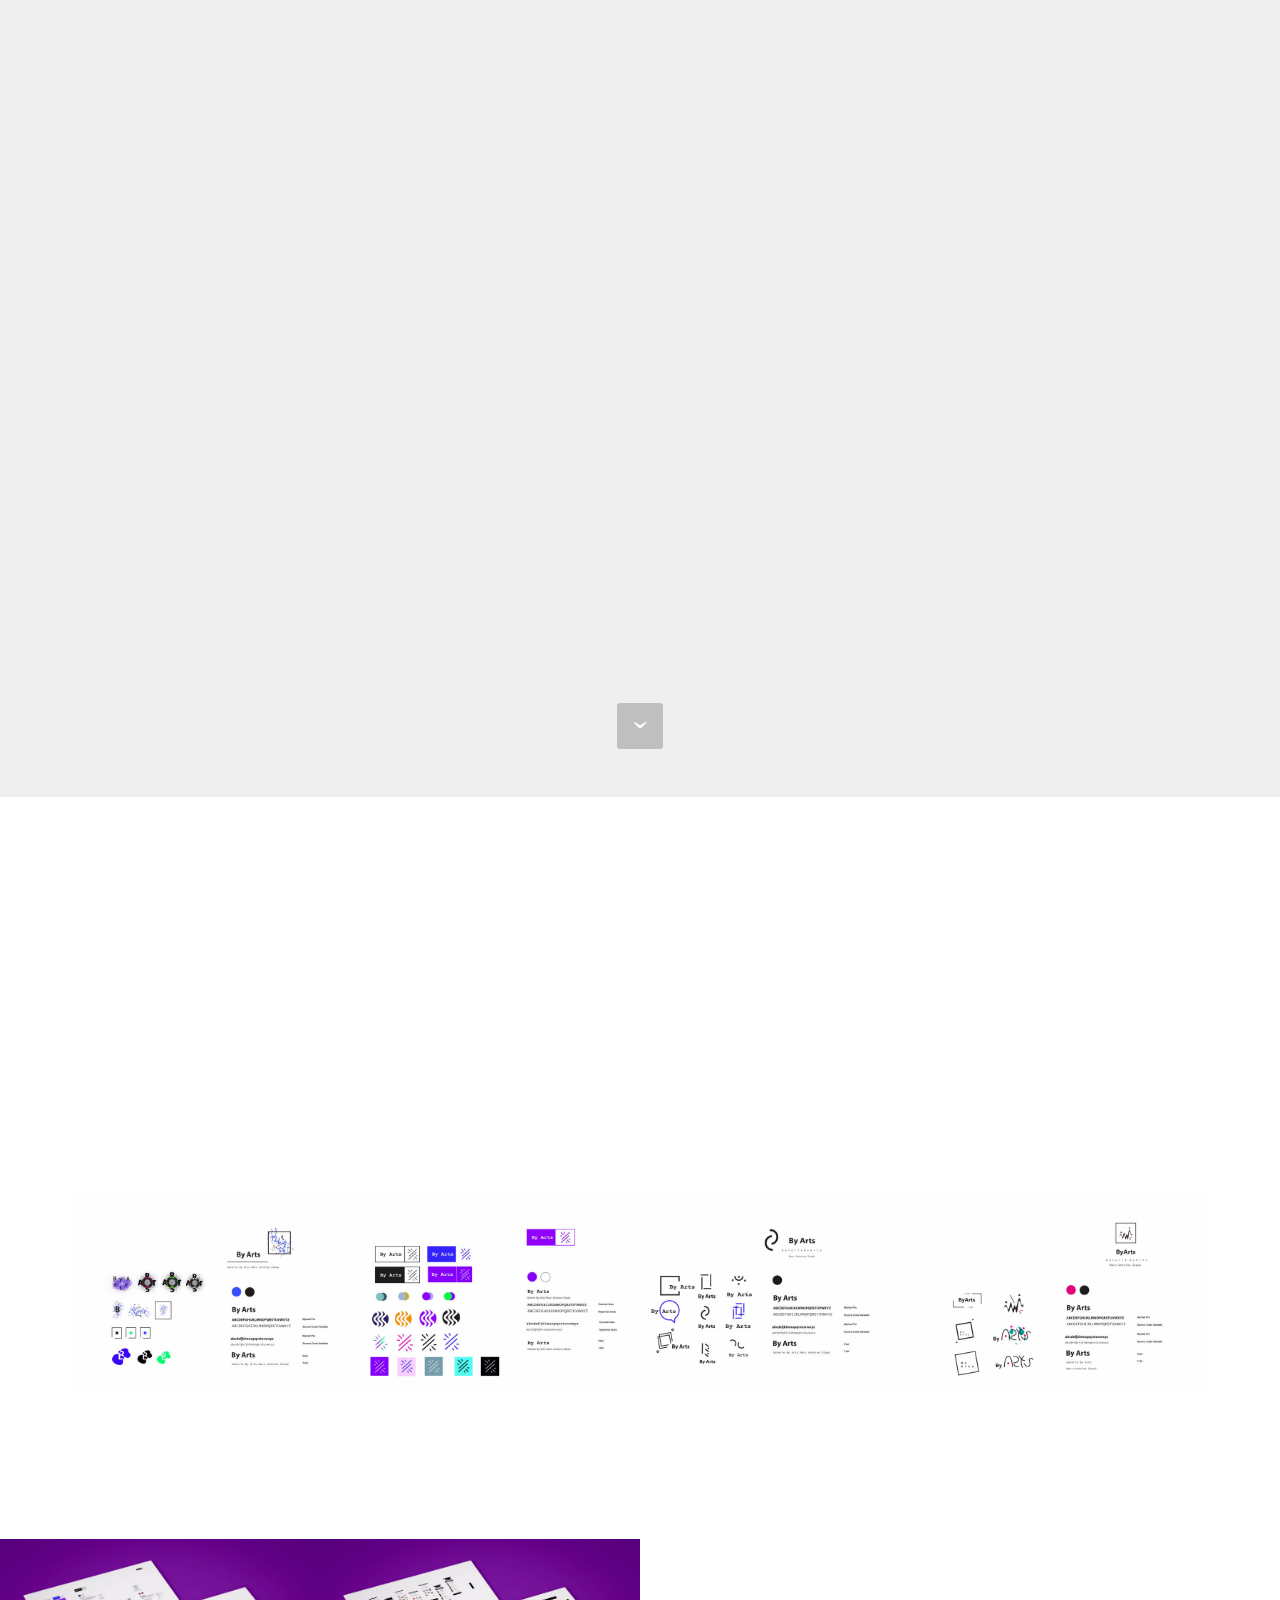
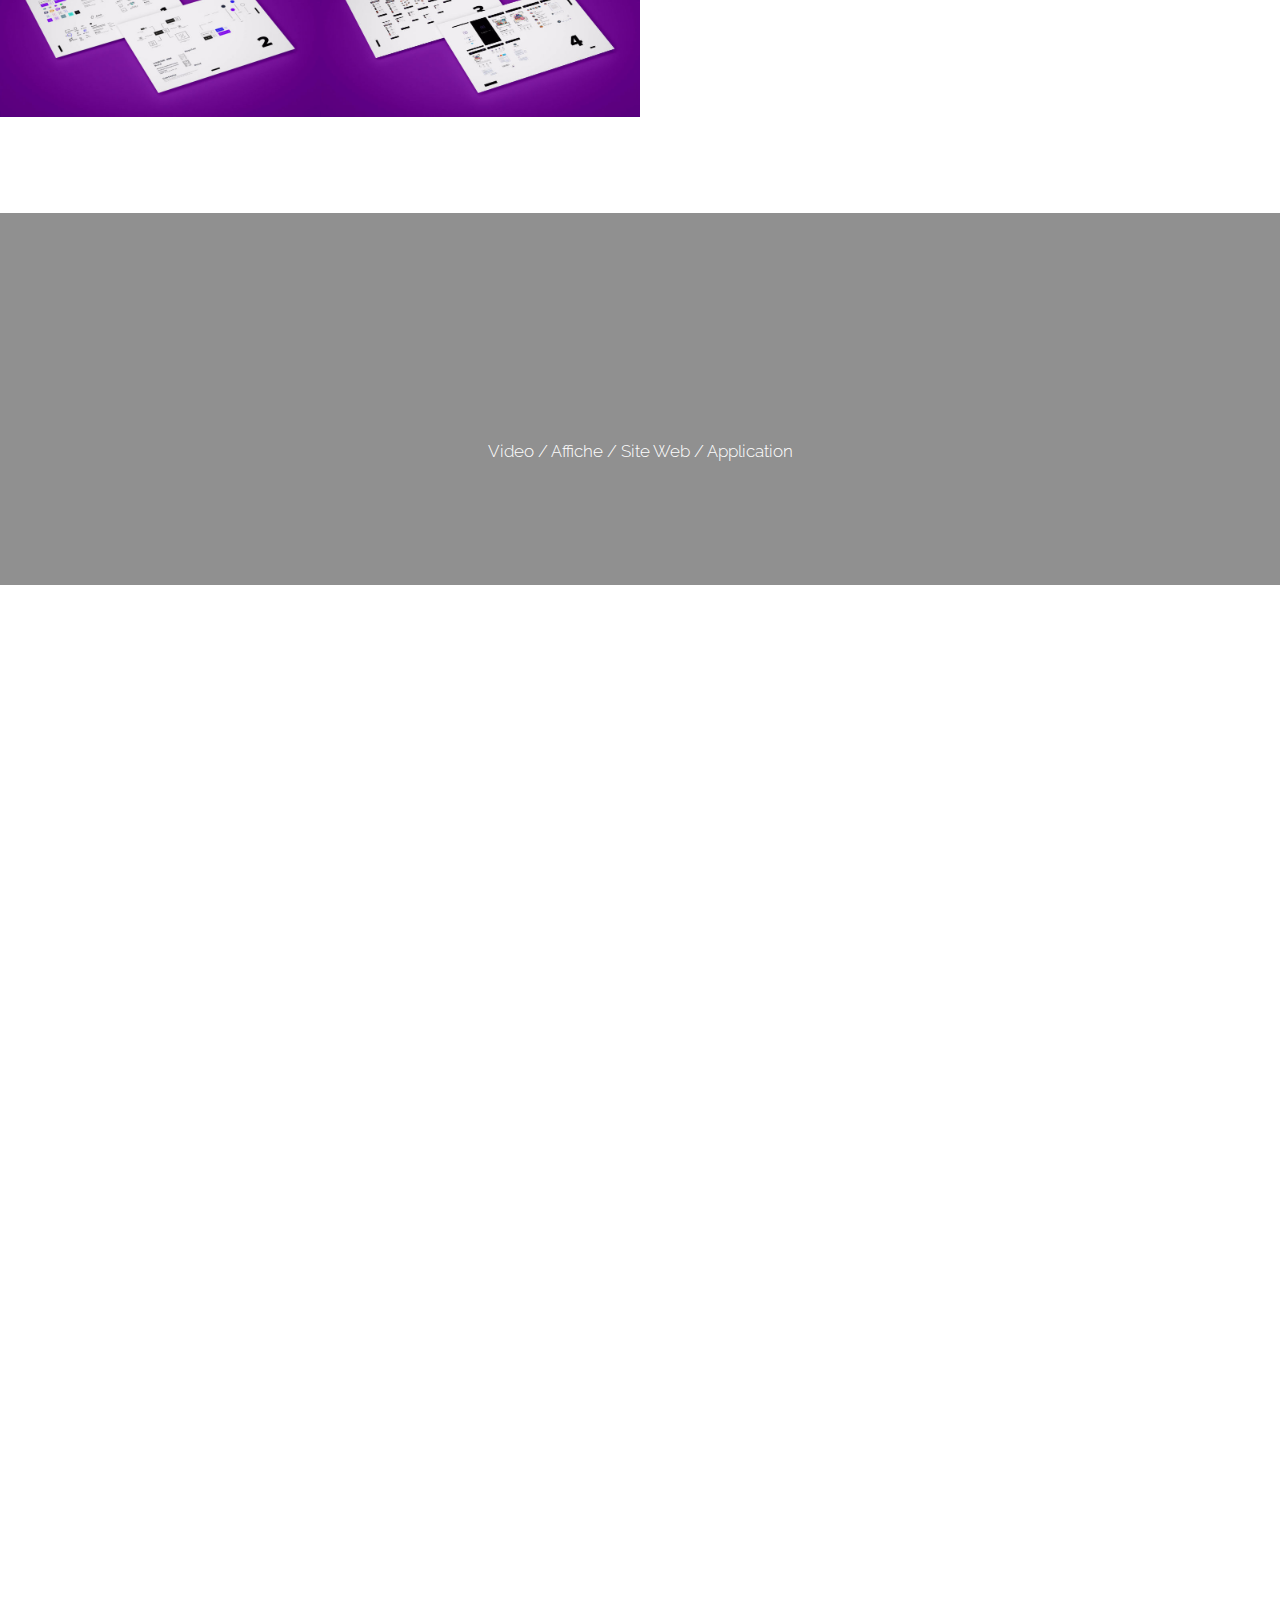
<file: page3.html>
<!DOCTYPE html>
<html >
<head>
  <!-- Site made with Mobirise Website Builder v4.9.4, https://mobirise.com -->
  <meta charset="UTF-8">
  <meta http-equiv="X-UA-Compatible" content="IE=edge">
  <meta name="generator" content="Mobirise v4.9.4, mobirise.com">
  <meta name="viewport" content="width=device-width, initial-scale=1, minimum-scale=1">
  <link rel="shortcut icon" href="assets/images/sans-titre-1-158x128.png" type="image/x-icon">
  <meta name="description" content="Website Generator Description">
  <title>PROJETS</title>
  <link rel="stylesheet" href="https://fonts.googleapis.com/css?family=Montserrat:400,700">
  <link rel="stylesheet" href="https://fonts.googleapis.com/css?family=Raleway:100,100i,200,200i,300,300i,400,400i,500,500i,600,600i,700,700i,800,800i,900,900i">
  <link rel="stylesheet" href="https://fonts.googleapis.com/css?family=Lora:400,700,400italic,700italic&subset=latin">
  <link rel="stylesheet" href="assets/et-line-font-plugin/style.css">
  <link rel="stylesheet" href="assets/tether/tether.min.css">
  <link rel="stylesheet" href="assets/bootstrap/css/bootstrap.min.css">
  <link rel="stylesheet" href="assets/soundcloud-plugin/style.css">
  <link rel="stylesheet" href="assets/dropdown/css/style.css">
  <link rel="stylesheet" href="assets/animatecss/animate.min.css">
  <link rel="stylesheet" href="assets/theme/css/style.css">
  <link rel="stylesheet" href="assets/mobirise-gallery/style.css">
  <link rel="stylesheet" href="assets/mobirise/css/mbr-additional.css" type="text/css">
  
  
  
</head>
<body>
  <section id="menu-f" data-rv-view="84">

    <nav class="navbar navbar-dropdown transparent navbar-fixed-top bg-color">
        <div class="container">

            <div class="mbr-table">
                <div class="mbr-table-cell">

                    <div class="navbar-brand">
                        <a href="index.html" class="navbar-logo"><img src="assets/images/sans-titre-1-158x128.png" alt="Mobirise"></a>
                        
                    </div>

                </div>
                <div class="mbr-table-cell">

                    <button class="navbar-toggler pull-xs-right hidden-md-up" type="button" data-toggle="collapse" data-target="#exCollapsingNavbar">
                        <div class="hamburger-icon"></div>
                    </button>

                    <ul class="nav-dropdown collapse pull-xs-right nav navbar-nav navbar-toggleable-sm" id="exCollapsingNavbar"><li class="nav-item dropdown open"><a class="nav-link link dropdown-toggle" data-toggle="dropdown-submenu" href="index.html" aria-expanded="true">Menu</a><div class="dropdown-menu"><a class="dropdown-item" href="index.html">Accueil</a><a class="dropdown-item" href="page3.html">Projets</a><a class="dropdown-item" href="page4.html">Web</a><a class="dropdown-item" href="page2.html">Animation</a><a class="dropdown-item" href="page5.html">Print</a></div></li></ul>
                    <button hidden="" class="navbar-toggler navbar-close" type="button" data-toggle="collapse" data-target="#exCollapsingNavbar">
                        <div class="close-icon"></div>
                    </button>

                </div>
            </div>

        </div>
    </nav>

</section>

<section class="engine"><a href="https://mobirise.info/z">best website templates</a></section><section class="mbr-section mbr-section-hero mbr-section-full mbr-section-with-arrow mbr-after-navbar" id="header5-1f" data-rv-view="59" style="background-color: rgb(239, 239, 239);">

    

    <div class="mbr-table-cell">

        <div class="container">
            <div class="row">
                <div class="mbr-section col-md-10">

                    <h1 class="mbr-section-title display-1">Vlan</h1>
                    <p class="mbr-section-lead lead">Chaine de podcasts crée par Gregory Pouy</p>
                    
                </div>
            </div>
        </div>
    </div>

    <div class="mbr-arrow mbr-arrow-floating" aria-hidden="true"><a href="#msg-box5-22"><i class="mbr-arrow-icon"></i></a></div>

</section>

<section class="mbr-section" id="msg-box5-22" data-rv-view="62" style="background-color: rgb(255, 255, 255); padding-top: 120px; padding-bottom: 0px;">

    
    <div class="container">
        <div class="row">
            <div class="mbr-table-md-up">

              

              <div class="mbr-table-cell col-md-5 text-xs-center text-md-right content-size">
                  <h3 class="mbr-section-title display-2">ETAPE : 1 Création du logo</h3>
                  <div class="lead">

                    <p>3 Axes de recherche</p>

                  </div>

                  
              </div>


              


              <div class="mbr-table-cell mbr-left-padding-md-up mbr-valign-top col-md-7 image-size" style="width: 50%;">
                  <div class="mbr-figure"><img src="assets/images/vlan-1400x840.jpg"></div>
              </div>

            </div>
        </div>
    </div>

</section>

<section class="mbr-gallery mbr-section mbr-section-nopadding mbr-slider-carousel" data-filter="false" id="gallery3-1h" data-rv-view="65" style="background-color: rgb(255, 255, 255); padding-top: 1.5rem; padding-bottom: 1.5rem;">
    <!-- Filter -->
    

    <!-- Gallery -->
    <div class="mbr-gallery-row container">
        <div class=" mbr-gallery-layout-default">
            <div>
                <div>
                    <div class="mbr-gallery-item mbr-gallery-item__mobirise3 mbr-gallery-item--p1" data-video-url="false" data-tags="Awesome">
                        <div href="#lb-gallery3-1h" data-slide-to="0" data-toggle="modal">
                            
                            

                            <img src="assets/images/sajkdfdjabv.k-2000x1111-800x445.jpg" alt="" title="">
                            
                            <span class="icon-focus"></span>
                            
                        </div>
                    </div><div class="mbr-gallery-item mbr-gallery-item__mobirise3 mbr-gallery-item--p1" data-video-url="false" data-tags="Responsive">
                        <div href="#lb-gallery3-1h" data-slide-to="1" data-toggle="modal">
                            
                            

                            <img src="assets/images/sajkdfdjabv.k-2000x1111-800x445.jpg" alt="" title="">
                            
                            <span class="icon-focus"></span>
                            
                        </div>
                    </div>
                </div>
            </div>
            <div class="clearfix"></div>
        </div>
    </div>

    <!-- Lightbox -->
    <div data-app-prevent-settings="" class="mbr-slider modal fade carousel slide" tabindex="-1" data-keyboard="true" data-interval="false" id="lb-gallery3-1h">
        <div class="modal-dialog">
            <div class="modal-content">
                <div class="modal-body">
                    <ol class="carousel-indicators">
                        <li data-app-prevent-settings="" data-target="#lb-gallery3-1h" data-slide-to="0"></li><li data-app-prevent-settings="" data-target="#lb-gallery3-1h" class=" active" data-slide-to="1"></li>
                    </ol>
                    <div class="carousel-inner">
                        <div class="carousel-item">
                            <img src="assets/images/sajkdfdjabv.k-2000x1111.jpg" alt="" title="">
                        </div><div class="carousel-item active">
                            <img src="assets/images/sajkdfdjabv.k-2000x1111.jpg" alt="" title="">
                        </div>
                    </div>
                    <a class="left carousel-control" role="button" data-slide="prev" href="#lb-gallery3-1h">
                        <span class="icon-prev" aria-hidden="true"></span>
                        <span class="sr-only">Previous</span>
                    </a>
                    <a class="right carousel-control" role="button" data-slide="next" href="#lb-gallery3-1h">
                        <span class="icon-next" aria-hidden="true"></span>
                        <span class="sr-only">Next</span>
                    </a>

                    <a class="close" href="#" role="button" data-dismiss="modal">
                        <span aria-hidden="true">×</span>
                        <span class="sr-only">Close</span>
                    </a>
                </div>
            </div>
        </div>
    </div>
</section>

<section class="mbr-section" id="msg-box5-23" data-rv-view="76" style="background-color: rgb(255, 255, 255); padding-top: 40px; padding-bottom: 40px;">

    
    <div class="container">
        <div class="row">
            <div class="mbr-table-md-up">

              

              <div class="mbr-table-cell col-md-5 text-xs-center text-md-right content-size">
                  <h3 class="mbr-section-title display-2">Etape 2 : Site Web</h3>
                  <div class="lead">

                    <p>Créer un concept d'un site web utilisant les actualités graphiques</p>

                  </div>

                  
              </div>


              


              <div class="mbr-table-cell mbr-left-padding-md-up mbr-valign-top col-md-7 image-size" style="width: 50%;">
                  <div class="mbr-figure"><img src="assets/images/3eme-1400x4128.jpg"></div>
              </div>

            </div>
        </div>
    </div>

</section>

<section class="mbr-section mbr-section-nopadding mbr-figure--caption-outside-bottom" id="image1-1i" data-rv-view="79">
    <div class="mbr-figure">
        <div><iframe class="mbr-embedded-video" src="https://www.youtube.com/embed/nQHSgdkNKeQ?rel=0&amp;amp;showinfo=0&amp;autoplay=0&amp;loop=0" width="1280" height="720" frameborder="0" allowfullscreen></iframe></div>
        
    </div>
</section>

<section class="mbr-section mbr-section-hero mbr-section-full mbr-section-with-arrow" id="header5-18" data-rv-view="81" style="background-color: rgb(239, 239, 239);">

    

    <div class="mbr-table-cell">

        <div class="container">
            <div class="row">
                <div class="mbr-section col-md-10">

                    <h1 class="mbr-section-title display-1">BY ARTS</h1>
                    <p class="mbr-section-lead lead">Galerie d'Art en Ligne</p>
                    
                </div>
            </div>
        </div>
    </div>

    <div class="mbr-arrow mbr-arrow-floating" aria-hidden="true"><a href="#msg-box5-14"><i class="mbr-arrow-icon"></i></a></div>

</section>

<section class="mbr-section" id="msg-box5-14" data-rv-view="86" style="background-color: rgb(255, 255, 255); padding-top: 40px; padding-bottom: 40px;">

    
    <div class="container">
        <div class="row">
            <div class="mbr-table-md-up">

              

              <div class="mbr-table-cell col-md-5 text-xs-center text-md-right content-size">
                  <h3 class="mbr-section-title display-2">&nbsp;Etape 1 : Création du logo et divers supports</h3>
                  <div class="lead">

                    <p>Conceptualisation d'un site Web et Application Mobile en utilisant les actualités graphiques</p>

                  </div>

                  
              </div>


              


              <div class="mbr-table-cell mbr-left-padding-md-up mbr-valign-top col-md-7 image-size" style="width: 32%;">
                  <div class="mbr-figure"><img src="assets/images/branding-psd-poster-mockup-1400x1050.jpg"></div>
              </div>

            </div>
        </div>
    </div>

</section>

<section class="mbr-gallery mbr-section mbr-section-nopadding mbr-slider-carousel" data-filter="false" id="gallery2-17" data-rv-view="89" style="padding-top: 6rem; padding-bottom: 6rem;">
    <!-- Filter -->
    

    <!-- Gallery -->
    <div class="mbr-gallery-row container">
        <div class=" mbr-gallery-layout-default">
            <div>
                <div>
                    <div class="mbr-gallery-item mbr-gallery-item__mobirise3 mbr-gallery-item--p0" data-video-url="false" data-tags="Awesome">
                        <div href="#lb-gallery2-17" data-slide-to="0" data-toggle="modal">
                            
                            

                            <img src="assets/images/0001-2000x1414-800x566.jpg" alt="" title="">
                            
                            <span class="icon-focus"></span>
                            
                        </div>
                    </div><div class="mbr-gallery-item mbr-gallery-item__mobirise3 mbr-gallery-item--p0" data-video-url="false" data-tags="Creative">
                        <div href="#lb-gallery2-17" data-slide-to="1" data-toggle="modal">
                            
                            

                            <img src="assets/images/0001-2-2000x1414-800x566.jpg" alt="" title="">
                            
                            <span class="icon-focus"></span>
                            
                        </div>
                    </div><div class="mbr-gallery-item mbr-gallery-item__mobirise3 mbr-gallery-item--p0" data-video-url="false" data-tags="Animated">
                        <div href="#lb-gallery2-17" data-slide-to="2" data-toggle="modal">
                            
                            

                            <img src="assets/images/0001-3-2000x1414-800x566.jpg" alt="" title="">
                            
                            <span class="icon-focus"></span>
                            
                        </div>
                    </div><div class="mbr-gallery-item mbr-gallery-item__mobirise3 mbr-gallery-item--p0" data-video-url="false" data-tags="Awesome">
                        <div href="#lb-gallery2-17" data-slide-to="3" data-toggle="modal">
                            
                            

                            <img src="assets/images/0001-4-2000x1414-800x566.jpg" alt="" title="">
                            
                            <span class="icon-focus"></span>
                            
                        </div>
                    </div>
                </div>
            </div>
            <div class="clearfix"></div>
        </div>
    </div>

    <!-- Lightbox -->
    <div data-app-prevent-settings="" class="mbr-slider modal fade carousel slide" tabindex="-1" data-keyboard="true" data-interval="false" id="lb-gallery2-17">
        <div class="modal-dialog">
            <div class="modal-content">
                <div class="modal-body">
                    <ol class="carousel-indicators">
                        <li data-app-prevent-settings="" data-target="#lb-gallery2-17" class=" active" data-slide-to="0"></li><li data-app-prevent-settings="" data-target="#lb-gallery2-17" data-slide-to="1"></li><li data-app-prevent-settings="" data-target="#lb-gallery2-17" data-slide-to="2"></li><li data-app-prevent-settings="" data-target="#lb-gallery2-17" data-slide-to="3"></li>
                    </ol>
                    <div class="carousel-inner">
                        <div class="carousel-item active">
                            <img src="assets/images/0001-2000x1414.jpg" alt="" title="">
                        </div><div class="carousel-item">
                            <img src="assets/images/0001-2-2000x1414.jpg" alt="" title="">
                        </div><div class="carousel-item">
                            <img src="assets/images/0001-3-2000x1414.jpg" alt="" title="">
                        </div><div class="carousel-item">
                            <img src="assets/images/0001-4-2000x1414.jpg" alt="" title="">
                        </div>
                    </div>
                    <a class="left carousel-control" role="button" data-slide="prev" href="#lb-gallery2-17">
                        <span class="icon-prev" aria-hidden="true"></span>
                        <span class="sr-only">Previous</span>
                    </a>
                    <a class="right carousel-control" role="button" data-slide="next" href="#lb-gallery2-17">
                        <span class="icon-next" aria-hidden="true"></span>
                        <span class="sr-only">Next</span>
                    </a>

                    <a class="close" href="#" role="button" data-dismiss="modal">
                        <span aria-hidden="true">×</span>
                        <span class="sr-only">Close</span>
                    </a>
                </div>
            </div>
        </div>
    </div>
</section>

<section class="mbr-gallery mbr-section mbr-section-nopadding mbr-slider-carousel" data-filter="false" id="gallery1-15" data-rv-view="108" style="background-color: rgb(255, 255, 255); padding-top: 3rem; padding-bottom: 6rem;">
    <!-- Filter -->
    

    <!-- Gallery -->
    <div class="mbr-gallery-row">
        <div class=" mbr-gallery-layout-default">
            <div>
                <div>
                    <div class="mbr-gallery-item mbr-gallery-item__mobirise3 mbr-gallery-item--p0" data-video-url="false" data-tags="Awesome">
                        <div href="#lb-gallery1-15" data-slide-to="0" data-toggle="modal">
                            
                            

                            <img src="assets/images/mok-up-axes-1-2000x1111-800x446.jpg" alt="" title="">
                            
                            <span class="icon-focus"></span>
                            
                        </div>
                    </div><div class="mbr-gallery-item mbr-gallery-item__mobirise3 mbr-gallery-item--p0" data-video-url="false" data-tags="Responsive">
                        <div href="#lb-gallery1-15" data-slide-to="1" data-toggle="modal">
                            
                            

                            <img src="assets/images/mok-up-site-appli-2000x1111-800x445.jpg" alt="" title="">
                            
                            <span class="icon-focus"></span>
                            
                        </div>
                    </div>
                </div>
            </div>
            <div class="clearfix"></div>
        </div>
    </div>

    <!-- Lightbox -->
    <div data-app-prevent-settings="" class="mbr-slider modal fade carousel slide" tabindex="-1" data-keyboard="true" data-interval="false" id="lb-gallery1-15">
        <div class="modal-dialog">
            <div class="modal-content">
                <div class="modal-body">
                    <ol class="carousel-indicators">
                        <li data-app-prevent-settings="" data-target="#lb-gallery1-15" data-slide-to="0"></li><li data-app-prevent-settings="" data-target="#lb-gallery1-15" class=" active" data-slide-to="1"></li>
                    </ol>
                    <div class="carousel-inner">
                        <div class="carousel-item">
                            <img src="assets/images/mok-up-axes-1-2000x1111.jpg" alt="" title="">
                        </div><div class="carousel-item active">
                            <img src="assets/images/mok-up-site-appli-2000x1111.jpg" alt="" title="">
                        </div>
                    </div>
                    <a class="left carousel-control" role="button" data-slide="prev" href="#lb-gallery1-15">
                        <span class="icon-prev" aria-hidden="true"></span>
                        <span class="sr-only">Previous</span>
                    </a>
                    <a class="right carousel-control" role="button" data-slide="next" href="#lb-gallery1-15">
                        <span class="icon-next" aria-hidden="true"></span>
                        <span class="sr-only">Next</span>
                    </a>

                    <a class="close" href="#" role="button" data-dismiss="modal">
                        <span aria-hidden="true">×</span>
                        <span class="sr-only">Close</span>
                    </a>
                </div>
            </div>
        </div>
    </div>
</section>

<section class="mbr-section article mbr-parallax-background" id="msg-box8-1k" data-rv-view="119" style="background-image: url(assets/images/desert.jpg); padding-top: 120px; padding-bottom: 120px;">

    <div class="mbr-overlay" style="opacity: 0.5; background-color: rgb(34, 34, 34);">
    </div>
    <div class="container">
        <div class="row">
            <div class="col-md-8 col-md-offset-2 text-xs-center">
                <h3 class="mbr-section-title display-2">Etape 2 : Mise en page du Logo</h3>
                <div class="lead">Video / Affiche / Site Web / Application</div>
                
            </div>
        </div>
    </div>

</section>

<section class="mbr-section mbr-section__container" id="image2-1d" data-rv-view="122" style="background-color: rgb(255, 255, 255); padding-top: 80px; padding-bottom: 80px;">
    <div class="container">
        <div class="row">
            <div class="col-xs-12">
                <figure class="mbr-figure">
                    <div><iframe class="mbr-embedded-video" src="https://www.youtube.com/embed/3ss2OTkuan4?rel=0&amp;amp;showinfo=0&amp;autoplay=0&amp;loop=1&amp;playlist=3ss2OTkuan4" width="1280" height="720" frameborder="0" allowfullscreen></iframe></div>

                    

                </figure>
            </div>
        </div>
    </div>
</section>

<section class="mbr-section mbr-section-nopadding mbr-figure--caption-outside-bottom" id="image1-1j" data-rv-view="124">
    <div class="mbr-figure">
        <div><img src="assets/images/wooden-frame-poster-mockup-1400x1120.jpg"></div>
        
    </div>
</section>

<section class="mbr-section mbr-section-hero mbr-section-full mbr-section-with-arrow" id="header5-1m" data-rv-view="126" style="background-color: rgb(239, 239, 239);">

    

    <div class="mbr-table-cell">

        <div class="container">
            <div class="row">
                <div class="mbr-section col-md-10">

                    <h1 class="mbr-section-title display-1">Typographie Store</h1>
                    <p class="mbr-section-lead lead">Magazin Web de Typo dans lequel choix de la typo depend de votre style graphique</p>
                    
                </div>
            </div>
        </div>
    </div>

    <div class="mbr-arrow mbr-arrow-floating" aria-hidden="true"><a href="#msg-box5-1s"><i class="mbr-arrow-icon"></i></a></div>

</section>

<section class="mbr-section" id="msg-box5-1s" data-rv-view="129" style="background-color: rgb(255, 255, 255); padding-top: 0px; padding-bottom: 0px;">

    
    <div class="container">
        <div class="row">
            <div class="mbr-table-md-up">

              

              <div class="mbr-table-cell col-md-5 text-xs-center text-md-right content-size">
                  <h3 class="mbr-section-title display-2">ETAPE 1</h3>
                  <div class="lead">

                    <p>Création des typographies illustrées</p>

                  </div>

                  
              </div>


              


              <div class="mbr-table-cell mbr-left-padding-md-up mbr-valign-top col-md-7 image-size" style="width: 50%;">
                  <div class="mbr-figure"><img src="assets/images/p-synthese-planches-1400x990.jpg"></div>
              </div>

            </div>
        </div>
    </div>

</section>

<section class="mbr-section mbr-section-nopadding mbr-figure--caption-outside-bottom" id="image1-1o" data-rv-view="132">
    <div class="mbr-figure">
        <div><img src="assets/images/monstres-mok-up-fdsggsttr-1400x778.jpg"></div>
        
    </div>
</section>

<section class="mbr-section" id="msg-box5-1t" data-rv-view="134" style="background-color: rgb(255, 255, 255); padding-top: 80px; padding-bottom: 80px;">

    
    <div class="container">
        <div class="row">
            <div class="mbr-table-md-up">

              

              <div class="mbr-table-cell col-md-5 text-xs-center text-md-right content-size">
                  <h3 class="mbr-section-title display-2">ETAPE 2</h3>
                  <div class="lead">

                    <p>Création de Site Web pour l'achat &nbsp;des typographies</p>

                  </div>

                  
              </div>


              


              <div class="mbr-table-cell mbr-left-padding-md-up mbr-valign-top col-md-7 image-size" style="width: 50%;">
                  <div class="mbr-figure"><img src="assets/images/-1400x1050.jpg"></div>
              </div>

            </div>
        </div>
    </div>

</section>

<section class="mbr-section mbr-section-nopadding mbr-figure--caption-outside-bottom" id="image1-1q" data-rv-view="137">
    <div class="mbr-figure">
        <div><img src="assets/images/-1400x10503.jpg"></div>
        
    </div>
</section>

<section class="mbr-info mbr-info-extra mbr-section mbr-section-md-padding" id="msg-box1-1v" data-rv-view="139" style="background-color: rgb(242, 242, 242); padding-top: 90px; padding-bottom: 90px;">

    
    <div class="container">
        <div class="row">


            


            <div class="mbr-table-md-up">
                <div class="mbr-table-cell mbr-right-padding-md-up col-md-8 text-xs-center text-md-left">
                    <h2 class="mbr-info-subtitle mbr-section-subtitle">Création du&nbsp;</h2>
                    <h3 class="mbr-info-title mbr-section-title display-2">CATALOGUE</h3>
                </div>

                <div class="mbr-table-cell col-md-4">
                    
                </div>
            </div>


        </div>
    </div>
</section>

<section class="mbr-section mbr-section-nopadding mbr-figure--caption-outside-bottom" id="image1-1r" data-rv-view="142">
    <div class="mbr-figure">
        <div><img src="assets/images/journal-mok-up-1400x654.jpg"></div>
        
    </div>
</section>


  <script src="assets/web/assets/jquery/jquery.min.js"></script>
  <script src="assets/tether/tether.min.js"></script>
  <script src="assets/bootstrap/js/bootstrap.min.js"></script>
  <script src="assets/jarallax/jarallax.js"></script>
  <script src="assets/touch-swipe/jquery.touch-swipe.min.js"></script>
  <script src="assets/viewport-checker/jquery.viewportchecker.js"></script>
  <script src="assets/masonry/masonry.pkgd.min.js"></script>
  <script src="assets/imagesloaded/imagesloaded.pkgd.min.js"></script>
  <script src="assets/bootstrap-carousel-swipe/bootstrap-carousel-swipe.js"></script>
  <script src="assets/dropdown/js/script.min.js"></script>
  <script src="assets/smooth-scroll/smooth-scroll.js"></script>
  <script src="assets/theme/js/script.js"></script>
  <script src="assets/mobirise-gallery/player.min.js"></script>
  <script src="assets/mobirise-gallery/script.js"></script>
  
  
  <input name="animation" type="hidden">
  </body>
</html>
</file>
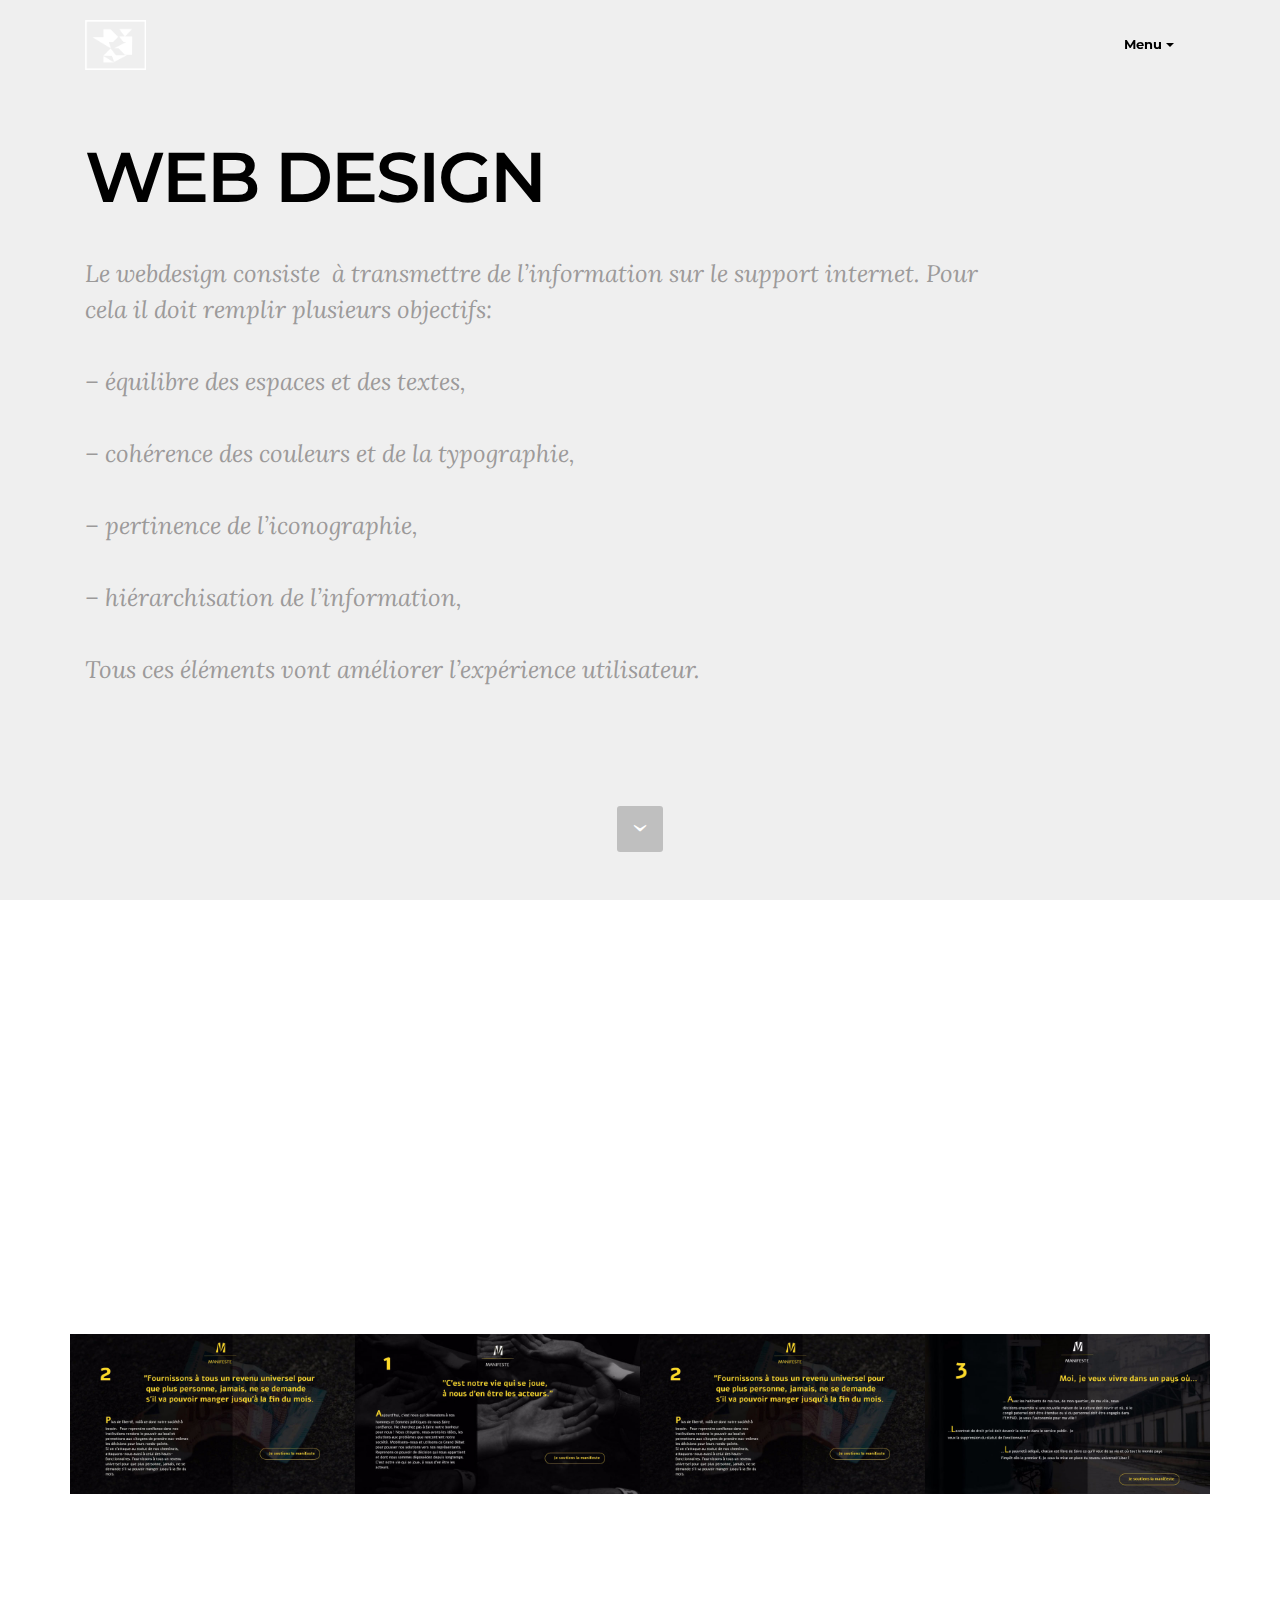
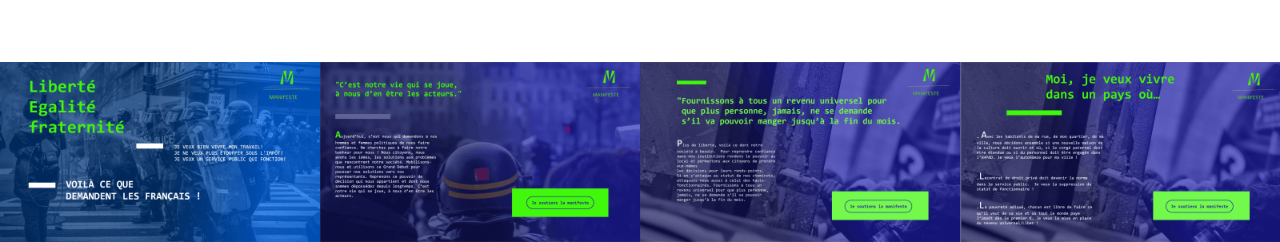
<file: page4.html>
<!DOCTYPE html>
<html >
<head>
  <!-- Site made with Mobirise Website Builder v4.9.4, https://mobirise.com -->
  <meta charset="UTF-8">
  <meta http-equiv="X-UA-Compatible" content="IE=edge">
  <meta name="generator" content="Mobirise v4.9.4, mobirise.com">
  <meta name="viewport" content="width=device-width, initial-scale=1, minimum-scale=1">
  <link rel="shortcut icon" href="assets/images/sans-titre-1-158x128.png" type="image/x-icon">
  <meta name="description" content="Web Page Builder Description">
  <title>WEB</title>
  <link rel="stylesheet" href="assets/et-line-font-plugin/style.css">
  <link rel="stylesheet" href="https://fonts.googleapis.com/css?family=Montserrat:400,700">
  <link rel="stylesheet" href="https://fonts.googleapis.com/css?family=Raleway:100,100i,200,200i,300,300i,400,400i,500,500i,600,600i,700,700i,800,800i,900,900i">
  <link rel="stylesheet" href="https://fonts.googleapis.com/css?family=Lora:400,700,400italic,700italic&subset=latin">
  <link rel="stylesheet" href="assets/tether/tether.min.css">
  <link rel="stylesheet" href="assets/soundcloud-plugin/style.css">
  <link rel="stylesheet" href="assets/bootstrap/css/bootstrap.min.css">
  <link rel="stylesheet" href="assets/dropdown/css/style.css">
  <link rel="stylesheet" href="assets/animatecss/animate.min.css">
  <link rel="stylesheet" href="assets/theme/css/style.css">
  <link rel="stylesheet" href="assets/mobirise-gallery/style.css">
  <link rel="stylesheet" href="assets/mobirise/css/mbr-additional.css" type="text/css">
  
  
  
</head>
<body>
  <section id="menu-h" data-rv-view="144">

    <nav class="navbar navbar-dropdown transparent navbar-fixed-top bg-color">
        <div class="container">

            <div class="mbr-table">
                <div class="mbr-table-cell">

                    <div class="navbar-brand">
                        <a href="index.html" class="navbar-logo"><img src="assets/images/sans-titre-1-158x128.png" alt="Mobirise"></a>
                        
                    </div>

                </div>
                <div class="mbr-table-cell">

                    <button class="navbar-toggler pull-xs-right hidden-md-up" type="button" data-toggle="collapse" data-target="#exCollapsingNavbar">
                        <div class="hamburger-icon"></div>
                    </button>

                    <ul class="nav-dropdown collapse pull-xs-right nav navbar-nav navbar-toggleable-sm" id="exCollapsingNavbar"><li class="nav-item dropdown open"><a class="nav-link link dropdown-toggle" data-toggle="dropdown-submenu" href="index.html" aria-expanded="true">Menu</a><div class="dropdown-menu"><a class="dropdown-item" href="index.html">Accueil</a><a class="dropdown-item" href="page3.html">Projets</a><a class="dropdown-item" href="page4.html">Web</a><a class="dropdown-item" href="page2.html">Animation</a><a class="dropdown-item" href="page5.html">Print</a></div></li></ul>
                    <button hidden="" class="navbar-toggler navbar-close" type="button" data-toggle="collapse" data-target="#exCollapsingNavbar">
                        <div class="close-icon"></div>
                    </button>

                </div>
            </div>

        </div>
    </nav>

</section>

<section class="engine"><a href="https://mobirise.info/e">how to make a site for free</a></section><section class="mbr-section mbr-section-hero mbr-section-full mbr-section-with-arrow mbr-after-navbar" id="header5-12" data-rv-view="146" style="background-color: rgb(239, 239, 239);">

    

    <div class="mbr-table-cell">

        <div class="container">
            <div class="row">
                <div class="mbr-section col-md-10">

                    <h1 class="mbr-section-title display-1">WEB DESIGN</h1>
                    <p class="mbr-section-lead lead"><br>Le webdesign consiste &nbsp;à transmettre de l’information sur le support internet. Pour cela il doit remplir plusieurs objectifs:<br><br>– équilibre des espaces et des textes,
<br>
<br>– cohérence des couleurs et de la typographie,
<br>
<br>– pertinence de l’iconographie,
<br>
<br>– hiérarchisation de l’information,
<br>
<br>Tous ces éléments vont améliorer l’expérience utilisateur.<br><br></p>
                    
                </div>
            </div>
        </div>
    </div>

    <div class="mbr-arrow mbr-arrow-floating" aria-hidden="true"><a href="#msg-box5-11"><i class="mbr-arrow-icon"></i></a></div>

</section>

<section class="mbr-section" id="msg-box5-11" data-rv-view="149" style="background-color: rgb(255, 255, 255); padding-top: 0px; padding-bottom: 0px;">

    
    <div class="container">
        <div class="row">
            <div class="mbr-table-md-up">

              

              <div class="mbr-table-cell col-md-5 text-xs-center text-md-right content-size">
                  <h3 class="mbr-section-title display-2">&nbsp;2019 MANIFESTE</h3>
                  <div class="lead">

                    <p>&nbsp;Adobe XD /Web Flow</p>

                  </div>

                  
              </div>


              


              <div class="mbr-table-cell mbr-left-padding-md-up mbr-valign-top col-md-7 image-size" style="width: 50%;">
                  <div class="mbr-figure"><img src="assets/images/manifeste-2-1400x1400.jpg"></div>
              </div>

            </div>
        </div>
    </div>

</section>

<section class="mbr-gallery mbr-section mbr-section-nopadding mbr-slider-carousel" data-filter="false" id="gallery2-10" data-rv-view="152" style="padding-top: 6rem; padding-bottom: 6rem;">
    <!-- Filter -->
    

    <!-- Gallery -->
    <div class="mbr-gallery-row container">
        <div class=" mbr-gallery-layout-default">
            <div>
                <div>
                    <div class="mbr-gallery-item mbr-gallery-item__mobirise3 mbr-gallery-item--p0" data-video-url="false" data-tags="Awesome">
                        <div href="#lb-gallery2-10" data-slide-to="0" data-toggle="modal">
                            
                            

                            <img src="assets/images/web-1920-3-1920x1080-800x450.jpg" alt="" title="">
                            
                            <span class="icon-focus"></span>
                            
                        </div>
                    </div><div class="mbr-gallery-item mbr-gallery-item__mobirise3 mbr-gallery-item--p0" data-video-url="false" data-tags="Responsive">
                        <div href="#lb-gallery2-10" data-slide-to="1" data-toggle="modal">
                            
                            

                            <img src="assets/images/web-1920-2-1920x1080-800x450.jpg" alt="" title="">
                            
                            <span class="icon-focus"></span>
                            
                        </div>
                    </div><div class="mbr-gallery-item mbr-gallery-item__mobirise3 mbr-gallery-item--p0" data-video-url="false" data-tags="Creative">
                        <div href="#lb-gallery2-10" data-slide-to="2" data-toggle="modal">
                            
                            

                            <img src="assets/images/web-1920-3-1920x1080-800x450.jpg" alt="" title="">
                            
                            <span class="icon-focus"></span>
                            
                        </div>
                    </div><div class="mbr-gallery-item mbr-gallery-item__mobirise3 mbr-gallery-item--p0" data-video-url="false" data-tags="Animated">
                        <div href="#lb-gallery2-10" data-slide-to="3" data-toggle="modal">
                            
                            

                            <img src="assets/images/web-1920-4-1920x1080-800x450.jpg" alt="" title="">
                            
                            <span class="icon-focus"></span>
                            
                        </div>
                    </div>
                </div>
            </div>
            <div class="clearfix"></div>
        </div>
    </div>

    <!-- Lightbox -->
    <div data-app-prevent-settings="" class="mbr-slider modal fade carousel slide" tabindex="-1" data-keyboard="true" data-interval="false" id="lb-gallery2-10">
        <div class="modal-dialog">
            <div class="modal-content">
                <div class="modal-body">
                    <ol class="carousel-indicators">
                        <li data-app-prevent-settings="" data-target="#lb-gallery2-10" data-slide-to="0"></li><li data-app-prevent-settings="" data-target="#lb-gallery2-10" data-slide-to="1"></li><li data-app-prevent-settings="" data-target="#lb-gallery2-10" data-slide-to="2"></li><li data-app-prevent-settings="" data-target="#lb-gallery2-10" class=" active" data-slide-to="3"></li>
                    </ol>
                    <div class="carousel-inner">
                        <div class="carousel-item">
                            <img src="assets/images/web-1920-3-1920x1080.jpg" alt="" title="">
                        </div><div class="carousel-item">
                            <img src="assets/images/web-1920-2-1920x1080.jpg" alt="" title="">
                        </div><div class="carousel-item">
                            <img src="assets/images/web-1920-3-1920x1080.jpg" alt="" title="">
                        </div><div class="carousel-item active">
                            <img src="assets/images/web-1920-4-1920x1080.jpg" alt="" title="">
                        </div>
                    </div>
                    <a class="left carousel-control" role="button" data-slide="prev" href="#lb-gallery2-10">
                        <span class="icon-prev" aria-hidden="true"></span>
                        <span class="sr-only">Previous</span>
                    </a>
                    <a class="right carousel-control" role="button" data-slide="next" href="#lb-gallery2-10">
                        <span class="icon-next" aria-hidden="true"></span>
                        <span class="sr-only">Next</span>
                    </a>

                    <a class="close" href="#" role="button" data-dismiss="modal">
                        <span aria-hidden="true">×</span>
                        <span class="sr-only">Close</span>
                    </a>
                </div>
            </div>
        </div>
    </div>
</section>

<section class="mbr-gallery mbr-section mbr-section-nopadding mbr-slider-carousel" data-filter="false" id="gallery1-13" data-rv-view="171" style="background-color: rgb(255, 255, 255); padding-top: 4.5rem; padding-bottom: 0rem;">
    <!-- Filter -->
    

    <!-- Gallery -->
    <div class="mbr-gallery-row">
        <div class=" mbr-gallery-layout-default">
            <div>
                <div>
                    <div class="mbr-gallery-item mbr-gallery-item__mobirise3 mbr-gallery-item--p0" data-video-url="false" data-tags="Awesome">
                        <div href="#lb-gallery1-13" data-slide-to="0" data-toggle="modal">
                            
                            

                            <img src="assets/images/web-1920-1-1780x1000-800x450.png" alt="" title="">
                            
                            <span class="icon-focus"></span>
                            
                        </div>
                    </div><div class="mbr-gallery-item mbr-gallery-item__mobirise3 mbr-gallery-item--p0" data-video-url="false" data-tags="Responsive">
                        <div href="#lb-gallery1-13" data-slide-to="1" data-toggle="modal">
                            
                            

                            <img src="assets/images/web-1920-2-1920x1080-800x450.png" alt="" title="">
                            
                            <span class="icon-focus"></span>
                            
                        </div>
                    </div><div class="mbr-gallery-item mbr-gallery-item__mobirise3 mbr-gallery-item--p0" data-video-url="false" data-tags="Creative">
                        <div href="#lb-gallery1-13" data-slide-to="2" data-toggle="modal">
                            
                            

                            <img src="assets/images/web-1920-3-1920x1080-800x450.png" alt="" title="">
                            
                            <span class="icon-focus"></span>
                            
                        </div>
                    </div><div class="mbr-gallery-item mbr-gallery-item__mobirise3 mbr-gallery-item--p0" data-video-url="false" data-tags="Animated">
                        <div href="#lb-gallery1-13" data-slide-to="3" data-toggle="modal">
                            
                            

                            <img src="assets/images/web-1920-4-1920x1080-800x450.png" alt="" title="">
                            
                            <span class="icon-focus"></span>
                            
                        </div>
                    </div>
                </div>
            </div>
            <div class="clearfix"></div>
        </div>
    </div>

    <!-- Lightbox -->
    <div data-app-prevent-settings="" class="mbr-slider modal fade carousel slide" tabindex="-1" data-keyboard="true" data-interval="false" id="lb-gallery1-13">
        <div class="modal-dialog">
            <div class="modal-content">
                <div class="modal-body">
                    <ol class="carousel-indicators">
                        <li data-app-prevent-settings="" data-target="#lb-gallery1-13" data-slide-to="0"></li><li data-app-prevent-settings="" data-target="#lb-gallery1-13" data-slide-to="1"></li><li data-app-prevent-settings="" data-target="#lb-gallery1-13" data-slide-to="2"></li><li data-app-prevent-settings="" data-target="#lb-gallery1-13" class=" active" data-slide-to="3"></li>
                    </ol>
                    <div class="carousel-inner">
                        <div class="carousel-item">
                            <img src="assets/images/web-1920-1-1780x1000.png" alt="" title="">
                        </div><div class="carousel-item">
                            <img src="assets/images/web-1920-2-1920x1080.png" alt="" title="">
                        </div><div class="carousel-item">
                            <img src="assets/images/web-1920-3-1920x1080.png" alt="" title="">
                        </div><div class="carousel-item active">
                            <img src="assets/images/web-1920-4-1920x1080.png" alt="" title="">
                        </div>
                    </div>
                    <a class="left carousel-control" role="button" data-slide="prev" href="#lb-gallery1-13">
                        <span class="icon-prev" aria-hidden="true"></span>
                        <span class="sr-only">Previous</span>
                    </a>
                    <a class="right carousel-control" role="button" data-slide="next" href="#lb-gallery1-13">
                        <span class="icon-next" aria-hidden="true"></span>
                        <span class="sr-only">Next</span>
                    </a>

                    <a class="close" href="#" role="button" data-dismiss="modal">
                        <span aria-hidden="true">×</span>
                        <span class="sr-only">Close</span>
                    </a>
                </div>
            </div>
        </div>
    </div>
</section>


  <script src="assets/web/assets/jquery/jquery.min.js"></script>
  <script src="assets/tether/tether.min.js"></script>
  <script src="assets/bootstrap/js/bootstrap.min.js"></script>
  <script src="assets/smooth-scroll/smooth-scroll.js"></script>
  <script src="assets/dropdown/js/script.min.js"></script>
  <script src="assets/touch-swipe/jquery.touch-swipe.min.js"></script>
  <script src="assets/viewport-checker/jquery.viewportchecker.js"></script>
  <script src="assets/masonry/masonry.pkgd.min.js"></script>
  <script src="assets/imagesloaded/imagesloaded.pkgd.min.js"></script>
  <script src="assets/bootstrap-carousel-swipe/bootstrap-carousel-swipe.js"></script>
  <script src="assets/theme/js/script.js"></script>
  <script src="assets/mobirise-gallery/player.min.js"></script>
  <script src="assets/mobirise-gallery/script.js"></script>
  
  
  <input name="animation" type="hidden">
  </body>
</html>
</file>
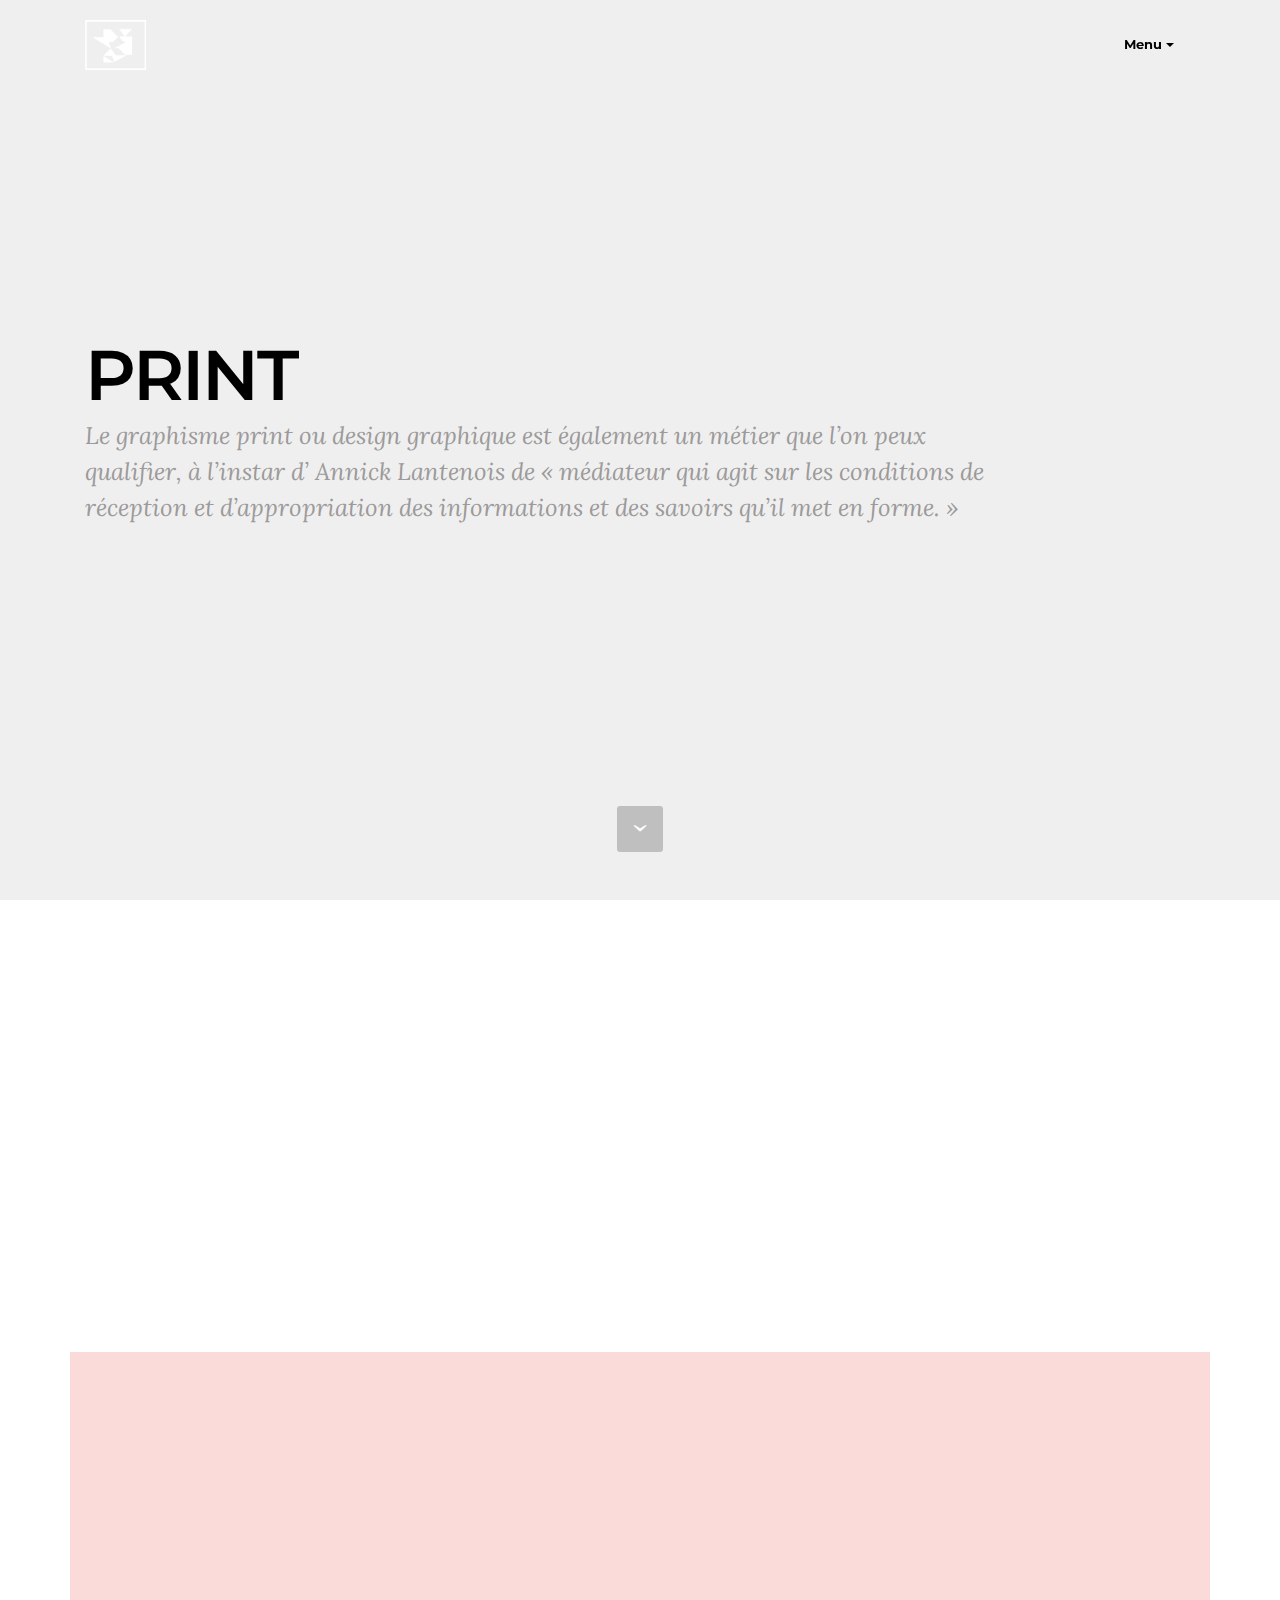
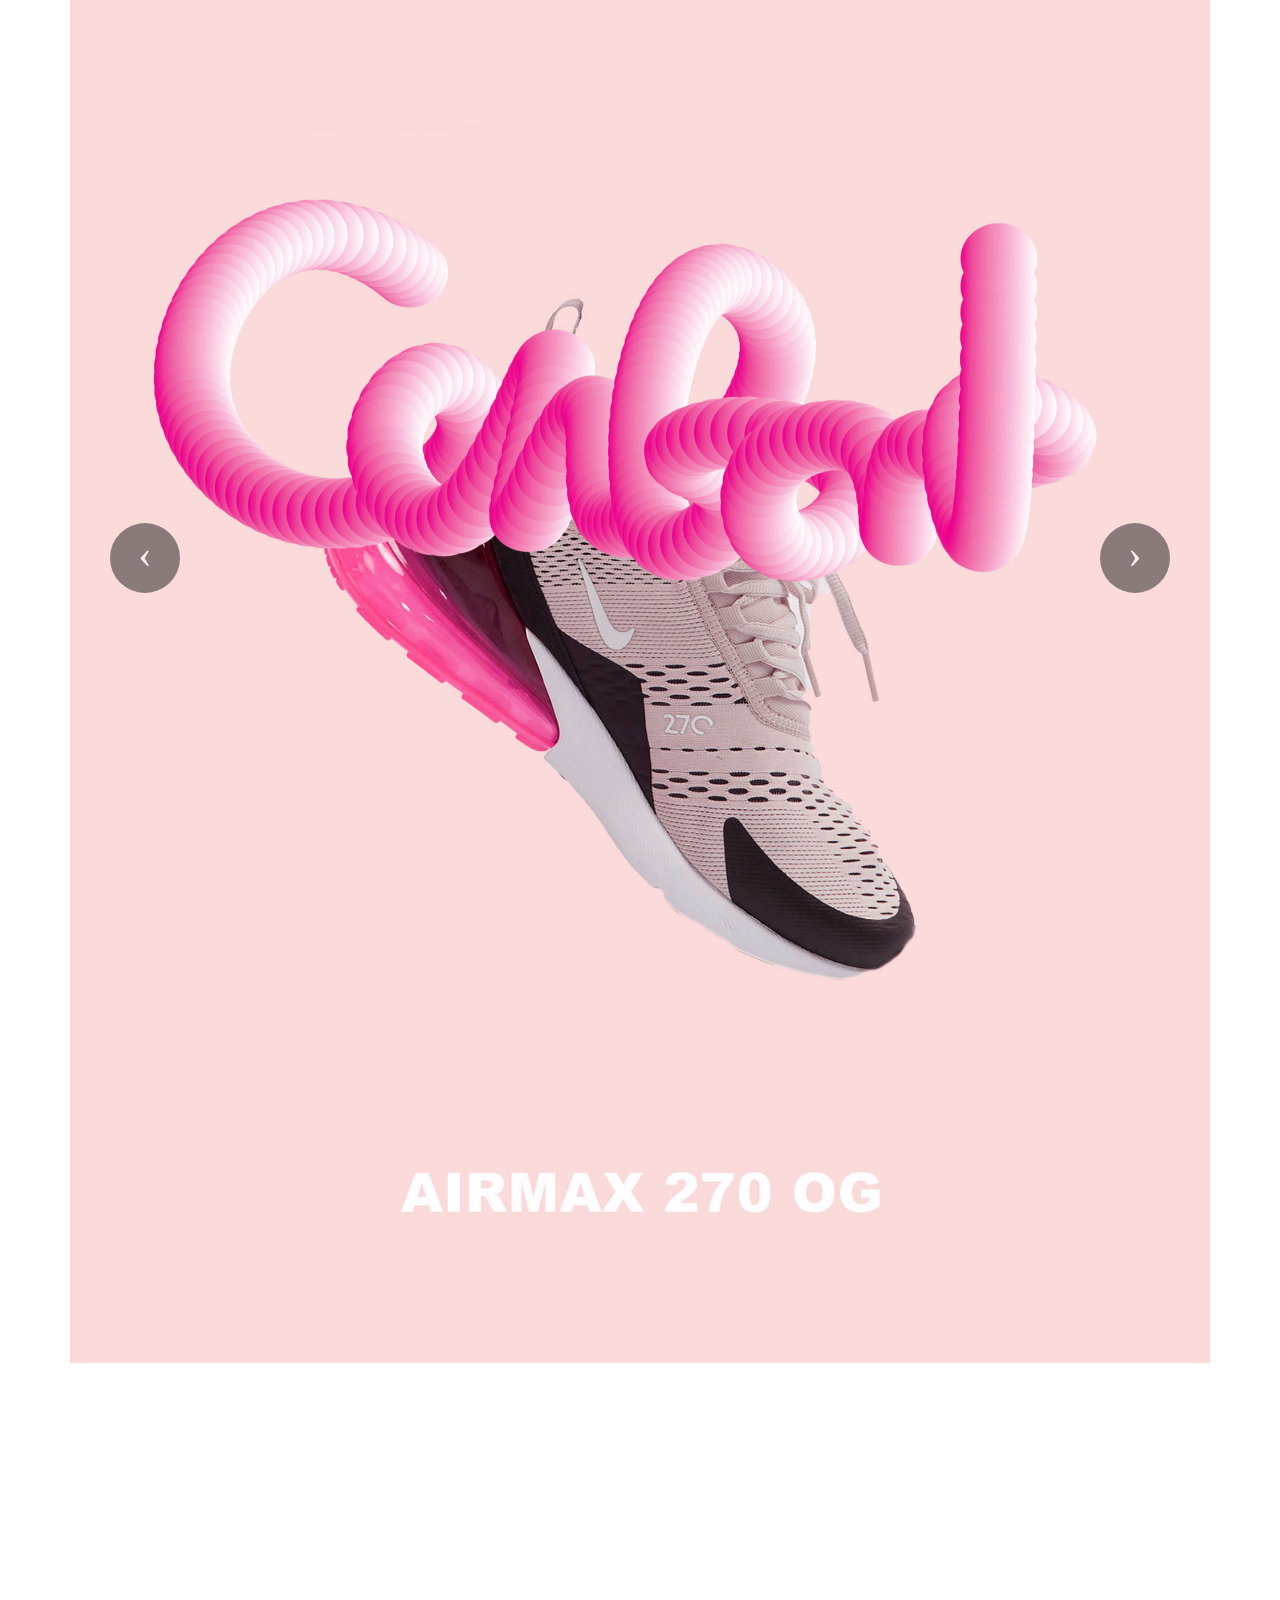
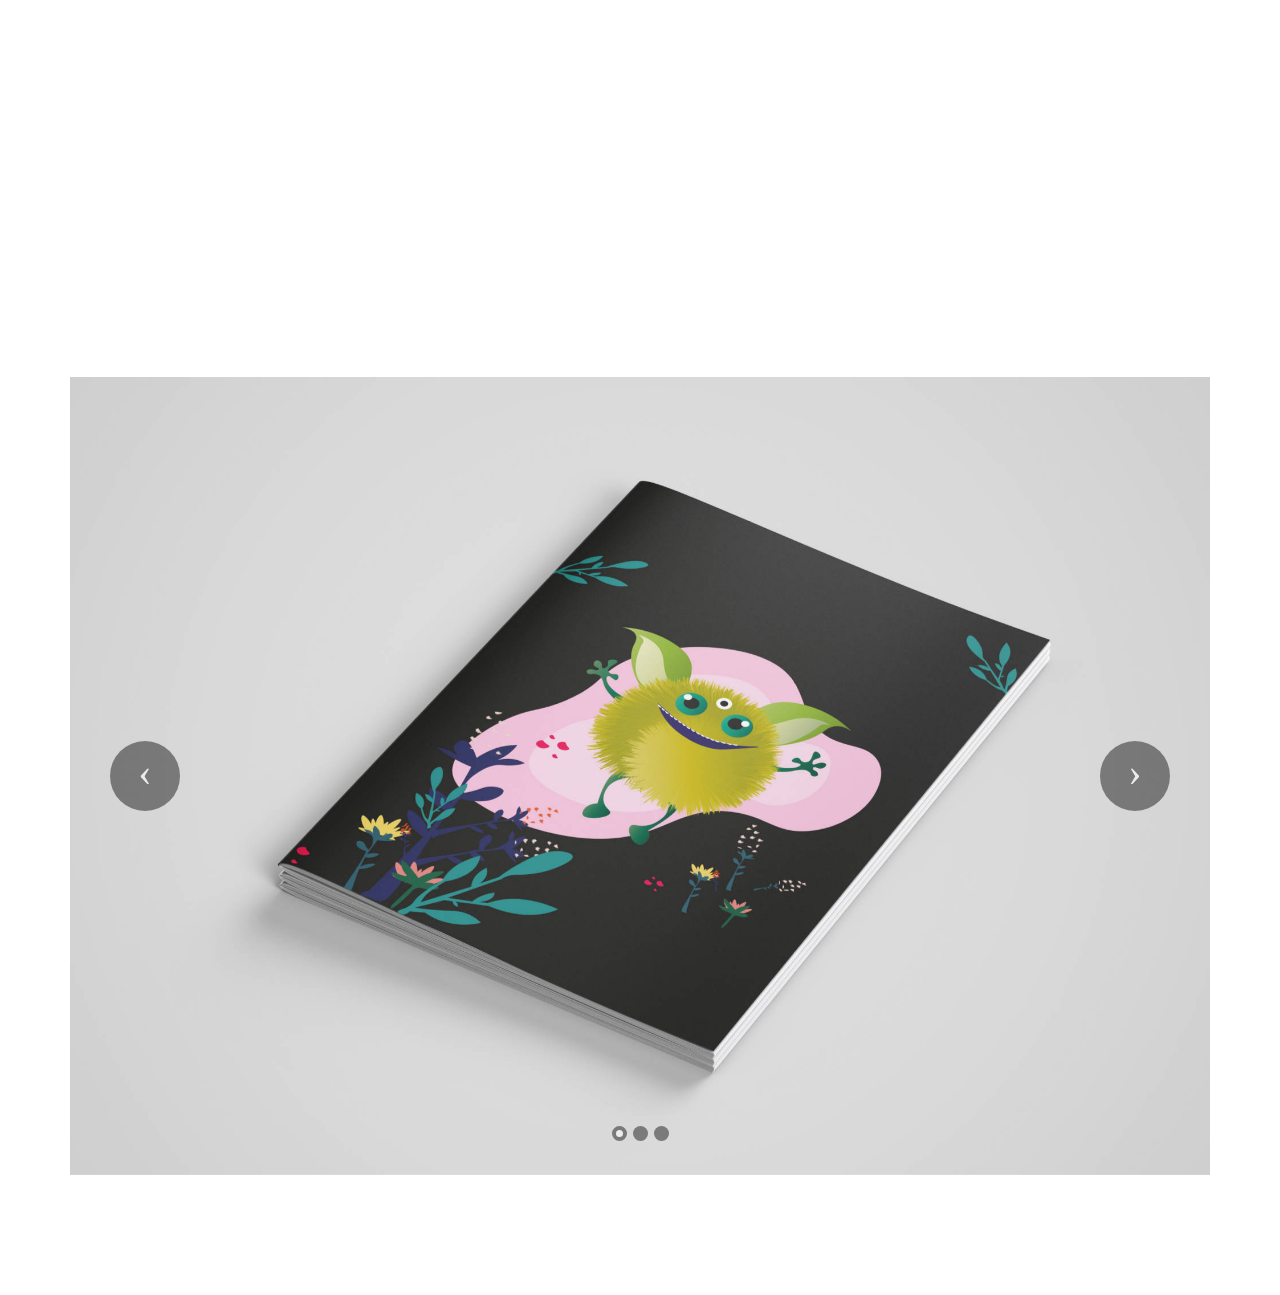
<file: page5.html>
<!DOCTYPE html>
<html >
<head>
  <!-- Site made with Mobirise Website Builder v4.9.4, https://mobirise.com -->
  <meta charset="UTF-8">
  <meta http-equiv="X-UA-Compatible" content="IE=edge">
  <meta name="generator" content="Mobirise v4.9.4, mobirise.com">
  <meta name="viewport" content="width=device-width, initial-scale=1, minimum-scale=1">
  <link rel="shortcut icon" href="assets/images/sans-titre-1-158x128.png" type="image/x-icon">
  <meta name="description" content="Website Builder Description">
  <title>Print</title>
  <link rel="stylesheet" href="https://fonts.googleapis.com/css?family=Montserrat:400,700">
  <link rel="stylesheet" href="https://fonts.googleapis.com/css?family=Raleway:100,100i,200,200i,300,300i,400,400i,500,500i,600,600i,700,700i,800,800i,900,900i">
  <link rel="stylesheet" href="https://fonts.googleapis.com/css?family=Lora:400,700,400italic,700italic&subset=latin">
  <link rel="stylesheet" href="assets/tether/tether.min.css">
  <link rel="stylesheet" href="assets/bootstrap/css/bootstrap.min.css">
  <link rel="stylesheet" href="assets/soundcloud-plugin/style.css">
  <link rel="stylesheet" href="assets/dropdown/css/style.css">
  <link rel="stylesheet" href="assets/animatecss/animate.min.css">
  <link rel="stylesheet" href="assets/theme/css/style.css">
  <link rel="stylesheet" href="assets/mobirise/css/mbr-additional.css" type="text/css">
  
  
  
</head>
<body>
  <section id="menu-h" data-rv-view="190">

    <nav class="navbar navbar-dropdown transparent navbar-fixed-top bg-color">
        <div class="container">

            <div class="mbr-table">
                <div class="mbr-table-cell">

                    <div class="navbar-brand">
                        <a href="index.html" class="navbar-logo"><img src="assets/images/sans-titre-1-158x128.png" alt="Mobirise"></a>
                        
                    </div>

                </div>
                <div class="mbr-table-cell">

                    <button class="navbar-toggler pull-xs-right hidden-md-up" type="button" data-toggle="collapse" data-target="#exCollapsingNavbar">
                        <div class="hamburger-icon"></div>
                    </button>

                    <ul class="nav-dropdown collapse pull-xs-right nav navbar-nav navbar-toggleable-sm" id="exCollapsingNavbar"><li class="nav-item dropdown open"><a class="nav-link link dropdown-toggle" data-toggle="dropdown-submenu" href="index.html" aria-expanded="true">Menu</a><div class="dropdown-menu"><a class="dropdown-item" href="index.html">Accueil</a><a class="dropdown-item" href="page3.html">Projets</a><a class="dropdown-item" href="page4.html">Web</a><a class="dropdown-item" href="page2.html">Animation</a><a class="dropdown-item" href="page5.html">Print</a></div></li></ul>
                    <button hidden="" class="navbar-toggler navbar-close" type="button" data-toggle="collapse" data-target="#exCollapsingNavbar">
                        <div class="close-icon"></div>
                    </button>

                </div>
            </div>

        </div>
    </nav>

</section>

<section class="engine"><a href="https://mobirise.info/d">free website maker</a></section><section class="mbr-section mbr-section-hero mbr-section-full mbr-section-with-arrow mbr-after-navbar" id="header5-l" data-rv-view="192" style="background-color: rgb(239, 239, 239);">

    

    <div class="mbr-table-cell">

        <div class="container">
            <div class="row">
                <div class="mbr-section col-md-10">

                    <h1 class="mbr-section-title display-1">PRINT</h1>
                    <p class="mbr-section-lead lead">Le graphisme print ou design graphique est également un métier que l’on peux qualifier, à l’instar d’ Annick Lantenois de « médiateur qui agit sur les conditions de réception et d’appropriation des informations et des savoirs qu’il met en forme. »</p>
                    
                </div>
            </div>
        </div>
    </div>

    <div class="mbr-arrow mbr-arrow-floating" aria-hidden="true"><a href="#msg-box5-o"><i class="mbr-arrow-icon"></i></a></div>

</section>

<section class="mbr-section" id="msg-box5-o" data-rv-view="195" style="background-color: rgb(255, 255, 255); padding-top: 0px; padding-bottom: 0px;">

    
    <div class="container">
        <div class="row">
            <div class="mbr-table-md-up">

              

              <div class="mbr-table-cell col-md-5 text-xs-center text-md-right content-size">
                  <h3 class="mbr-section-title display-2">&nbsp;NOUVELLE COLLECTION NIKE</h3>
                  <div class="lead">

                    <p>Une affiche en serie&nbsp;</p>

                  </div>

                  
              </div>


              


              <div class="mbr-table-cell mbr-left-padding-md-up mbr-valign-top col-md-7 image-size" style="width: 50%;">
                  <div class="mbr-figure"><img src="assets/images/mbr-1400x933.jpg"></div>
              </div>

            </div>
        </div>
    </div>

</section>

<section class="mbr-slider mbr-section mbr-section__container carousel slide mbr-section-nopadding" data-ride="carousel" data-keyboard="false" data-wrap="true" data-pause="false" data-interval="3000" id="slider3-p" data-rv-view="198" style="background-color: rgb(255, 255, 255);">
    <div class=" container boxed-slider" style="padding-top: 120px; padding-bottom: 120px;">
        <div>
            <div>
                
                <div class="carousel-inner" role="listbox">
                    <div class="mbr-section mbr-section-hero carousel-item dark center active" data-bg-video-slide="false">
                        <div class="mbr-table-cell">
                            
                            <div class="container-slide">
                                <img src="assets/images/dana-zholdasbek-affiche-nike-serie-1-2000x2828.jpg">
                                <div class="row">
                                    <div class="col-md-8 col-md-offset-2 text-xs-center">
                                        
                                        

                                        
                                    </div>
                                </div>
                            </div>
                        </div>
                    </div><div class="mbr-section mbr-section-hero carousel-item dark center" data-bg-video-slide="false">
                        <div class="mbr-table-cell">
                            <div class="mbr-overlay" style="opacity: 0.1;"></div>
                            <div class="container-slide">
                                <img src="assets/images/dana-zholdasbek-affiche-nike-serie-2-2000x2828.jpg">
                                <div class="row">
                                    <div class="col-md-8 col-md-offset-1">
                                        
                                        

                                        
                                    </div>
                                </div>
                            </div>
                        </div>
                    </div>
                </div>

                <a data-app-prevent-settings="" class="left carousel-control" role="button" data-slide="prev" href="#slider3-p">
                    <span class="icon-prev" aria-hidden="true"></span>
                    <span class="sr-only">Previous</span>
                </a>
                <a data-app-prevent-settings="" class="right carousel-control" role="button" data-slide="next" href="#slider3-p">
                    <span class="icon-next" aria-hidden="true"></span>
                    <span class="sr-only">Next</span>
                </a>
            </div>
        </div>
    </div>
</section>

<section class="mbr-section" id="msg-box5-t" data-rv-view="207" style="background-color: rgb(255, 255, 255); padding-top: 0px; padding-bottom: 0px;">

    
    <div class="container">
        <div class="row">
            <div class="mbr-table-md-up">

              

              <div class="mbr-table-cell col-md-5 text-xs-center text-md-right content-size">
                  <h3 class="mbr-section-title display-2">ILLUSTRATIONS / PHOTO</h3>
                  <div class="lead">

                    <p>Brochures / Livres / Carnets&nbsp;</p>

                  </div>

                  
              </div>


              


              <div class="mbr-table-cell mbr-left-padding-md-up mbr-valign-top col-md-7 image-size" style="width: 50%;">
                  <div class="mbr-figure"><img src="assets/images/mbr-1400x1050.jpg"></div>
              </div>

            </div>
        </div>
    </div>

</section>

<section class="mbr-slider mbr-section mbr-section__container carousel slide mbr-section-nopadding" data-ride="carousel" data-keyboard="false" data-wrap="true" data-pause="false" data-interval="5000" id="slider3-u" data-rv-view="210" style="background-color: rgb(255, 255, 255);">
    <div class=" container boxed-slider" style="padding-top: 120px; padding-bottom: 120px;">
        <div>
            <div>
                <ol class="carousel-indicators">
                    <li data-app-prevent-settings="" data-target="#slider3-u" class="active" data-slide-to="0"></li><li data-app-prevent-settings="" data-target="#slider3-u" data-slide-to="1"></li><li data-app-prevent-settings="" data-target="#slider3-u" data-slide-to="2"></li>
                </ol>
                <div class="carousel-inner" role="listbox">
                    <div class="mbr-section mbr-section-hero carousel-item dark center active" data-bg-video-slide="false">
                        <div class="mbr-table-cell">
                            
                            <div class="container-slide">
                                <img src="assets/images/a4-brochure-mockup-1-2000x1400.jpg">
                                <div class="row">
                                    <div class="col-md-8 col-md-offset-3 text-xs-right">
                                        
                                        

                                        
                                    </div>
                                </div>
                            </div>
                        </div>
                    </div><div class="mbr-section mbr-section-hero carousel-item dark center" data-bg-video-slide="false">
                        <div class="mbr-table-cell">
                            
                            <div class="container-slide">
                                <img src="assets/images/bwnxh-2000x1500.jpg">
                                <div class="row">
                                    <div class="col-md-8 col-md-offset-2 text-xs-center">
                                        
                                        

                                        
                                    </div>
                                </div>
                            </div>
                        </div>
                    </div><div class="mbr-section mbr-section-hero carousel-item dark center" data-bg-video-slide="false">
                        <div class="mbr-table-cell">
                            
                            <div class="container-slide">
                                <img src="assets/images/ffhghbbx-2000x1500.jpg">
                                <div class="row">
                                    <div class="col-md-8 col-md-offset-1">
                                        
                                        

                                        
                                    </div>
                                </div>
                            </div>
                        </div>
                    </div>
                </div>

                <a data-app-prevent-settings="" class="left carousel-control" role="button" data-slide="prev" href="#slider3-u">
                    <span class="icon-prev" aria-hidden="true"></span>
                    <span class="sr-only">Previous</span>
                </a>
                <a data-app-prevent-settings="" class="right carousel-control" role="button" data-slide="next" href="#slider3-u">
                    <span class="icon-next" aria-hidden="true"></span>
                    <span class="sr-only">Next</span>
                </a>
            </div>
        </div>
    </div>
</section>


  <script src="assets/web/assets/jquery/jquery.min.js"></script>
  <script src="assets/tether/tether.min.js"></script>
  <script src="assets/bootstrap/js/bootstrap.min.js"></script>
  <script src="assets/bootstrap-carousel-swipe/bootstrap-carousel-swipe.js"></script>
  <script src="assets/viewport-checker/jquery.viewportchecker.js"></script>
  <script src="assets/dropdown/js/script.min.js"></script>
  <script src="assets/touch-swipe/jquery.touch-swipe.min.js"></script>
  <script src="assets/smooth-scroll/smooth-scroll.js"></script>
  <script src="assets/theme/js/script.js"></script>
  
  
  <input name="animation" type="hidden">
  </body>
</html>
</file>
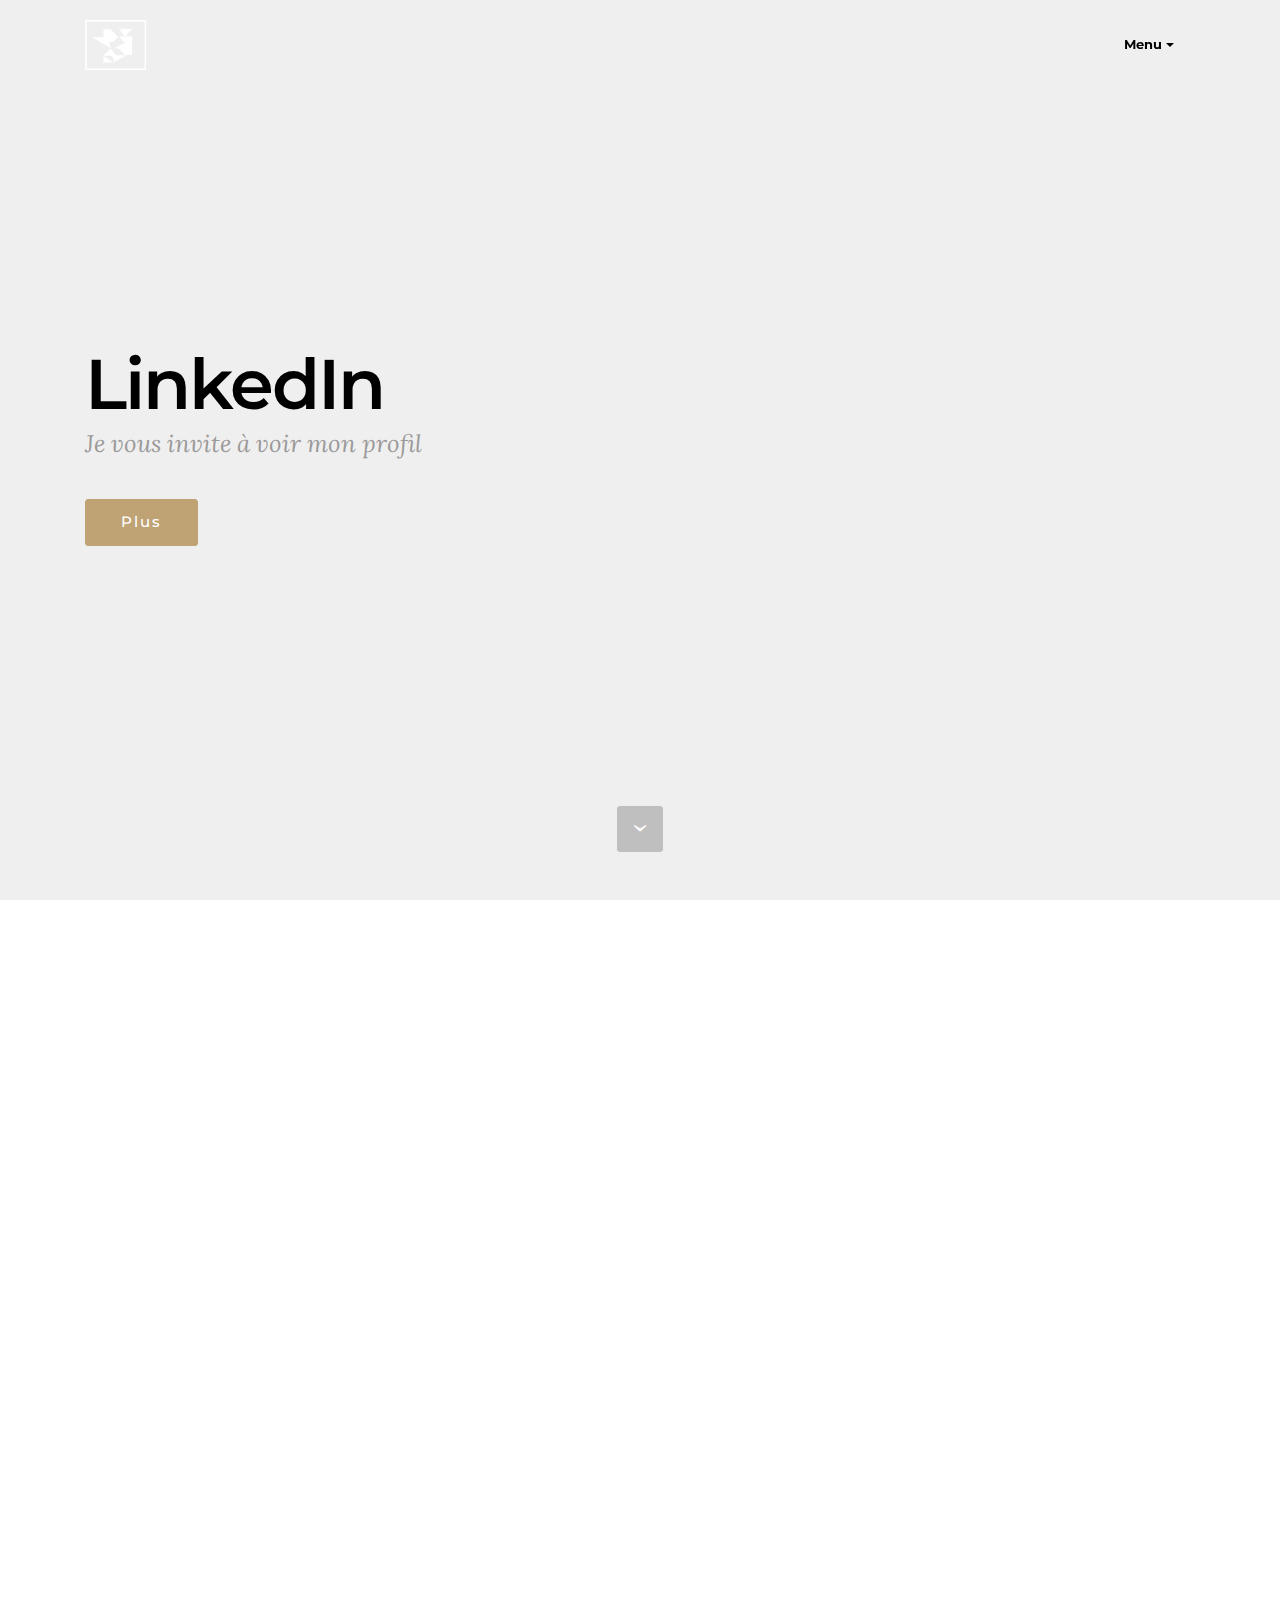
<file: page6.html>
<!DOCTYPE html>
<html >
<head>
  <!-- Site made with Mobirise Website Builder v4.9.4, https://mobirise.com -->
  <meta charset="UTF-8">
  <meta http-equiv="X-UA-Compatible" content="IE=edge">
  <meta name="generator" content="Mobirise v4.9.4, mobirise.com">
  <meta name="viewport" content="width=device-width, initial-scale=1, minimum-scale=1">
  <link rel="shortcut icon" href="assets/images/sans-titre-1-158x128.png" type="image/x-icon">
  <meta name="description" content="Web Site Creator Description">
  <title>CV</title>
  <link rel="stylesheet" href="https://fonts.googleapis.com/css?family=Montserrat:400,700">
  <link rel="stylesheet" href="https://fonts.googleapis.com/css?family=Raleway:100,100i,200,200i,300,300i,400,400i,500,500i,600,600i,700,700i,800,800i,900,900i">
  <link rel="stylesheet" href="https://fonts.googleapis.com/css?family=Lora:400,700,400italic,700italic&subset=latin">
  <link rel="stylesheet" href="assets/tether/tether.min.css">
  <link rel="stylesheet" href="assets/bootstrap/css/bootstrap.min.css">
  <link rel="stylesheet" href="assets/soundcloud-plugin/style.css">
  <link rel="stylesheet" href="assets/dropdown/css/style.css">
  <link rel="stylesheet" href="assets/animatecss/animate.min.css">
  <link rel="stylesheet" href="assets/theme/css/style.css">
  <link rel="stylesheet" href="assets/mobirise/css/mbr-additional.css" type="text/css">
  
  
  
</head>
<body>
  <section id="menu-24" data-rv-view="25">

    <nav class="navbar navbar-dropdown transparent navbar-fixed-top bg-color">
        <div class="container">

            <div class="mbr-table">
                <div class="mbr-table-cell">

                    <div class="navbar-brand">
                        <a href="index.html" class="navbar-logo"><img src="assets/images/sans-titre-1-158x128.png" alt="Mobirise"></a>
                        
                    </div>

                </div>
                <div class="mbr-table-cell">

                    <button class="navbar-toggler pull-xs-right hidden-md-up" type="button" data-toggle="collapse" data-target="#exCollapsingNavbar">
                        <div class="hamburger-icon"></div>
                    </button>

                    <ul class="nav-dropdown collapse pull-xs-right nav navbar-nav navbar-toggleable-sm" id="exCollapsingNavbar"><li class="nav-item dropdown open"><a class="nav-link link dropdown-toggle" data-toggle="dropdown-submenu" href="index.html" aria-expanded="true">Menu</a><div class="dropdown-menu"><a class="dropdown-item" href="index.html">Accueil</a><a class="dropdown-item" href="page3.html">Projets</a><a class="dropdown-item" href="page4.html">Web</a><a class="dropdown-item" href="page2.html">Animation</a><a class="dropdown-item" href="page5.html">Print</a></div></li></ul>
                    <button hidden="" class="navbar-toggler navbar-close" type="button" data-toggle="collapse" data-target="#exCollapsingNavbar">
                        <div class="close-icon"></div>
                    </button>

                </div>
            </div>

        </div>
    </nav>

</section>

<section class="engine"><a href="https://mobirise.info/v">html templates</a></section><section class="mbr-section mbr-section-hero mbr-section-full mbr-section-with-arrow mbr-after-navbar" id="header5-2b" data-rv-view="27" style="background-color: rgb(239, 239, 239);">

    

    <div class="mbr-table-cell">

        <div class="container">
            <div class="row">
                <div class="mbr-section col-md-10">

                    <h1 class="mbr-section-title display-1">LinkedIn</h1>
                    <p class="mbr-section-lead lead">Je vous invite à voir mon profil&nbsp;</p>
                    <div class="mbr-section-btn"><a class="btn btn-lg btn-primary" href="https://www.linkedin.com/in/dana-zk-6349b2161/">Plus</a></div>
                </div>
            </div>
        </div>
    </div>

    <div class="mbr-arrow mbr-arrow-floating" aria-hidden="true"><a href="#image2-28"><i class="mbr-arrow-icon"></i></a></div>

</section>

<section class="mbr-section mbr-section__container" id="image2-28" data-rv-view="30" style="background-color: rgb(255, 255, 255); padding-top: 80px; padding-bottom: 80px;">
    <div class="container">
        <div class="row">
            <div class="col-xs-12">
                <figure class="mbr-figure">
                    <div><img src="assets/images/cv-dg-dana-2019-page-0001-1-1400x991.jpg"></div>

                    

                </figure>
            </div>
        </div>
    </div>
</section>


  <script src="assets/web/assets/jquery/jquery.min.js"></script>
  <script src="assets/tether/tether.min.js"></script>
  <script src="assets/bootstrap/js/bootstrap.min.js"></script>
  <script src="assets/smooth-scroll/smooth-scroll.js"></script>
  <script src="assets/viewport-checker/jquery.viewportchecker.js"></script>
  <script src="assets/dropdown/js/script.min.js"></script>
  <script src="assets/touch-swipe/jquery.touch-swipe.min.js"></script>
  <script src="assets/theme/js/script.js"></script>
  
  
  <input name="animation" type="hidden">
  </body>
</html>
</file>
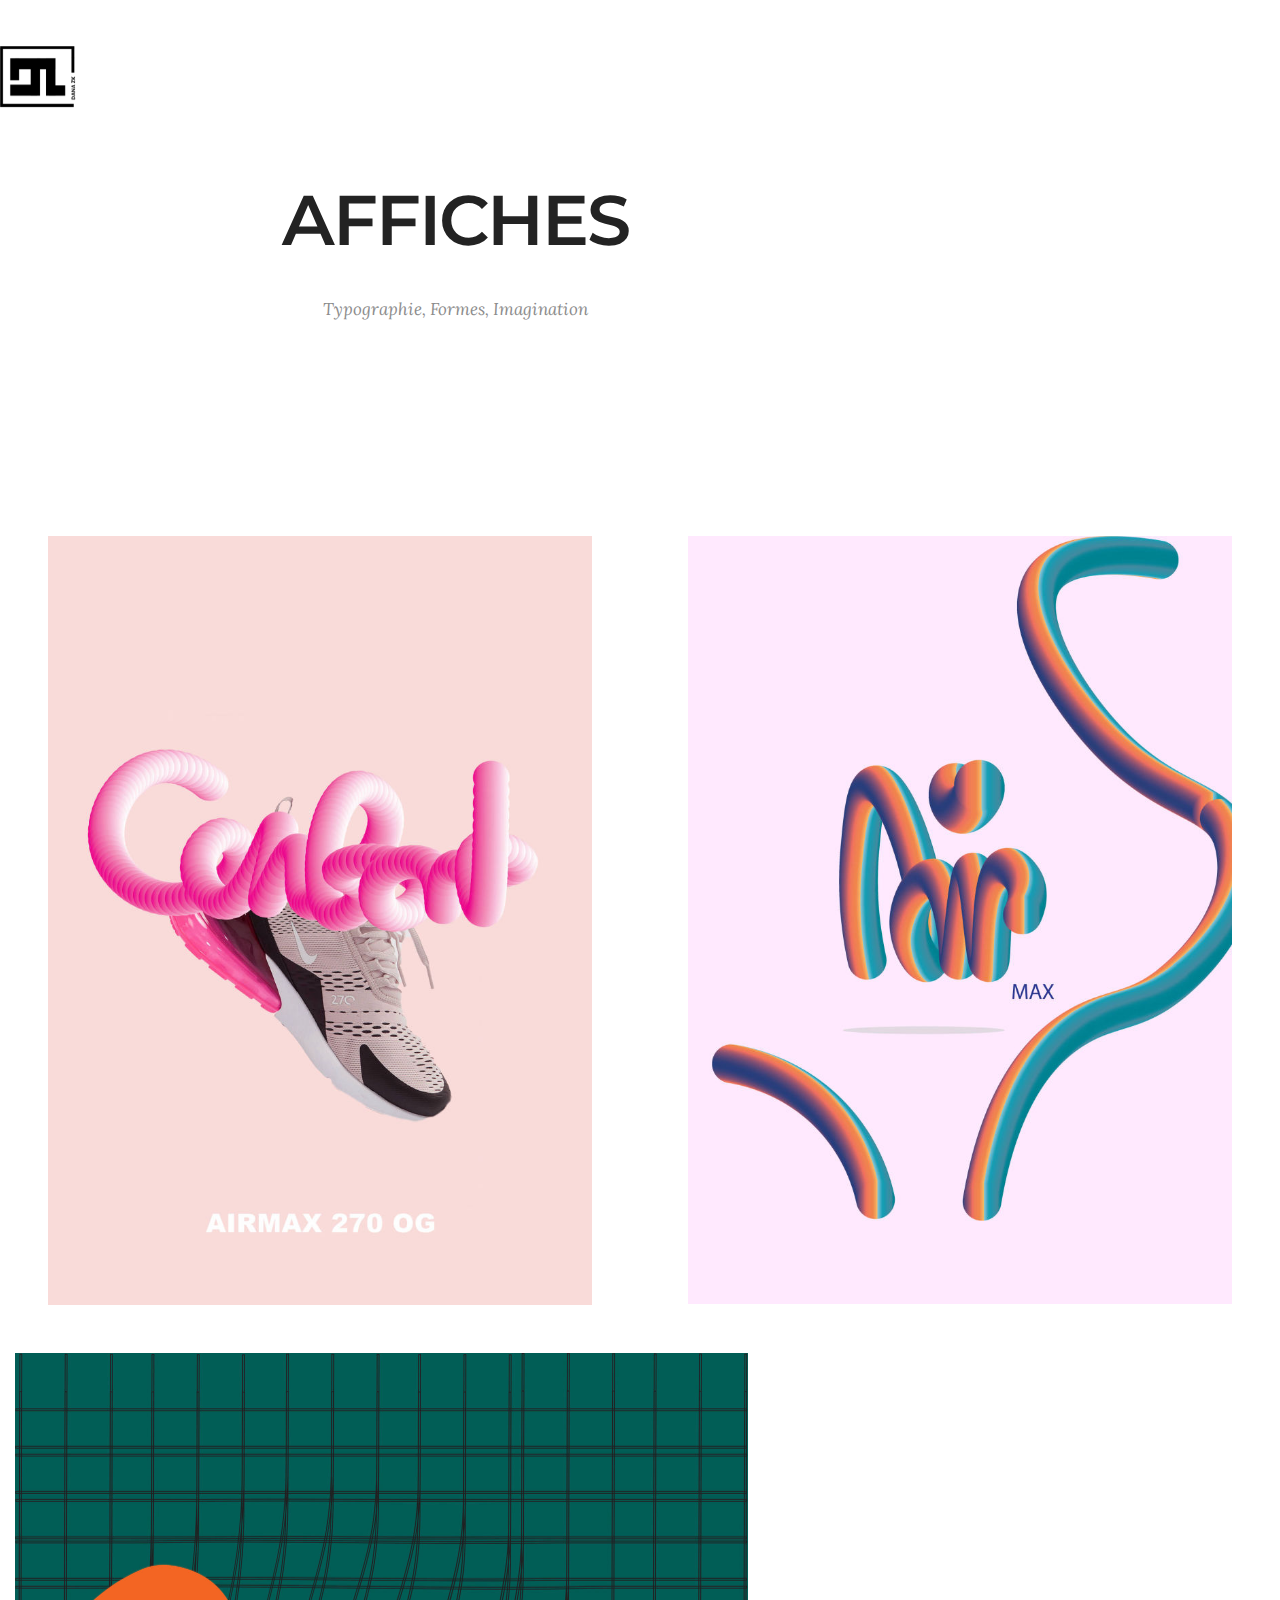
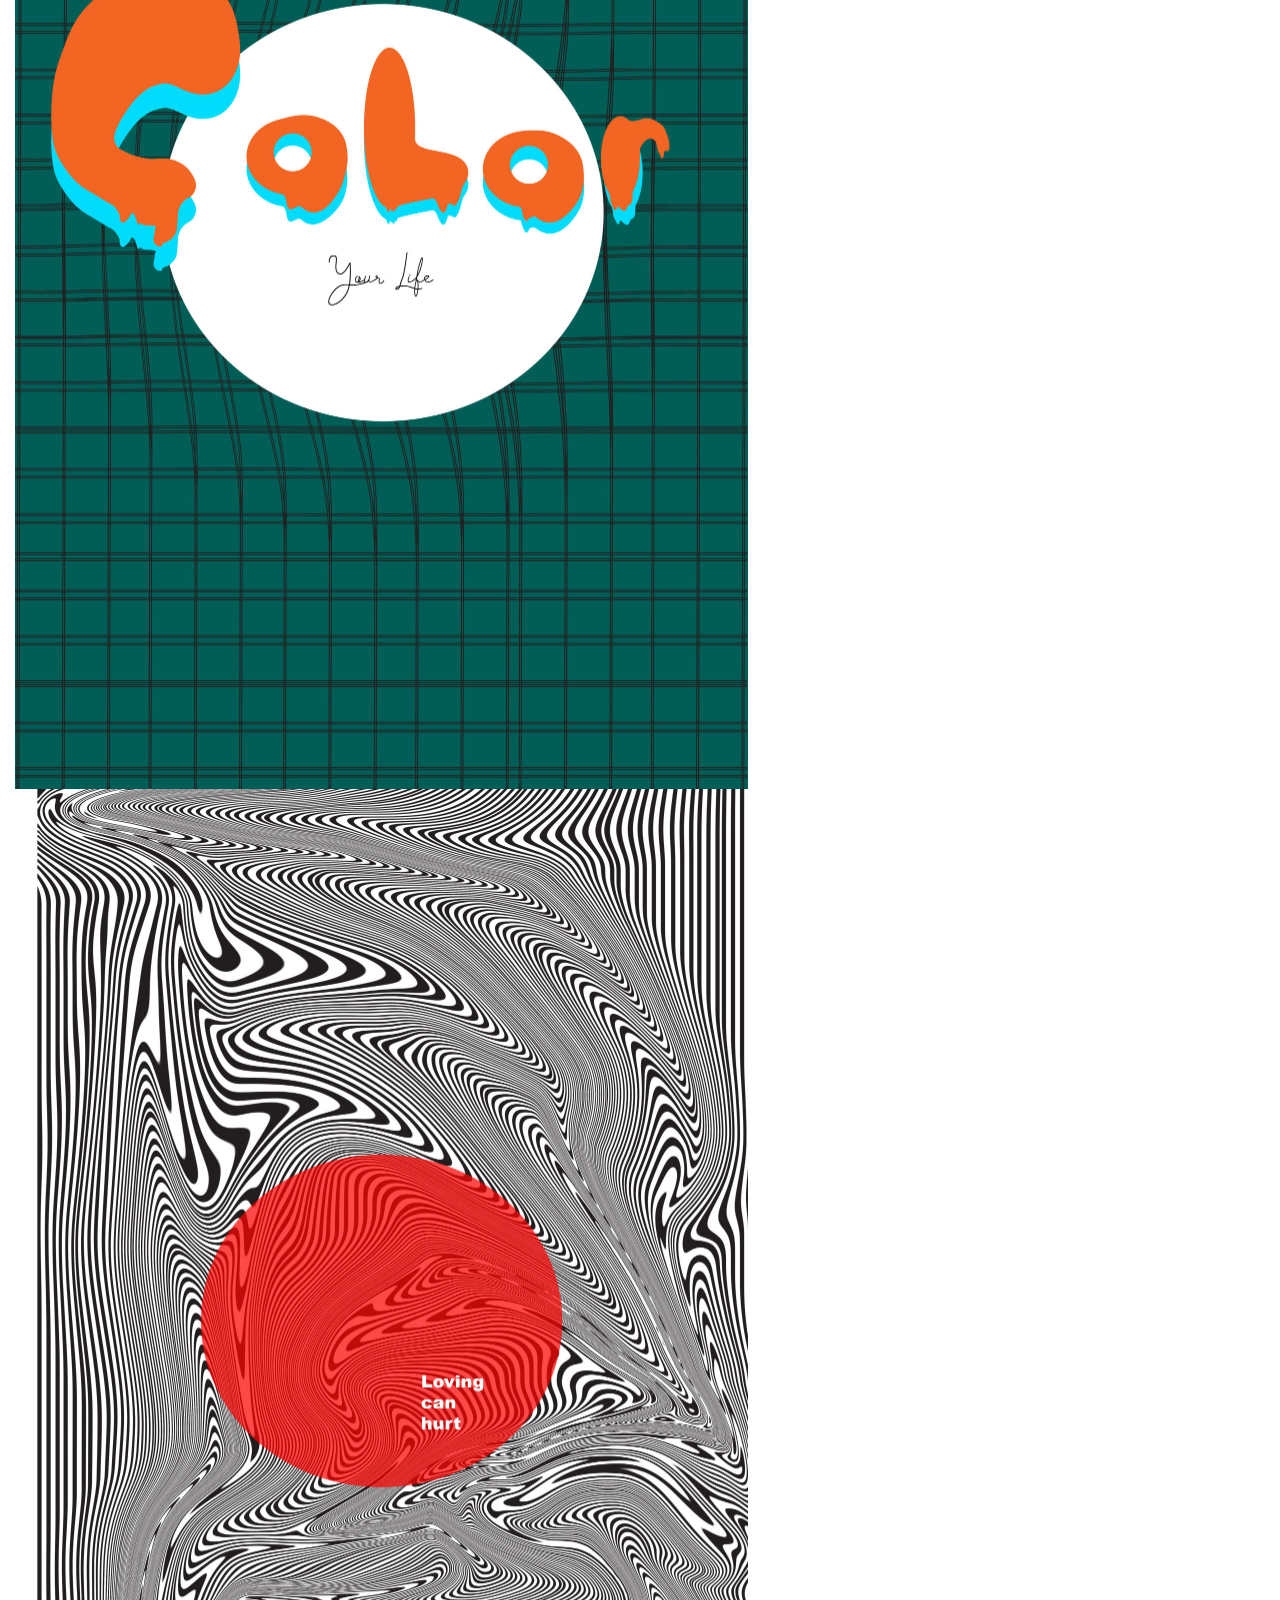
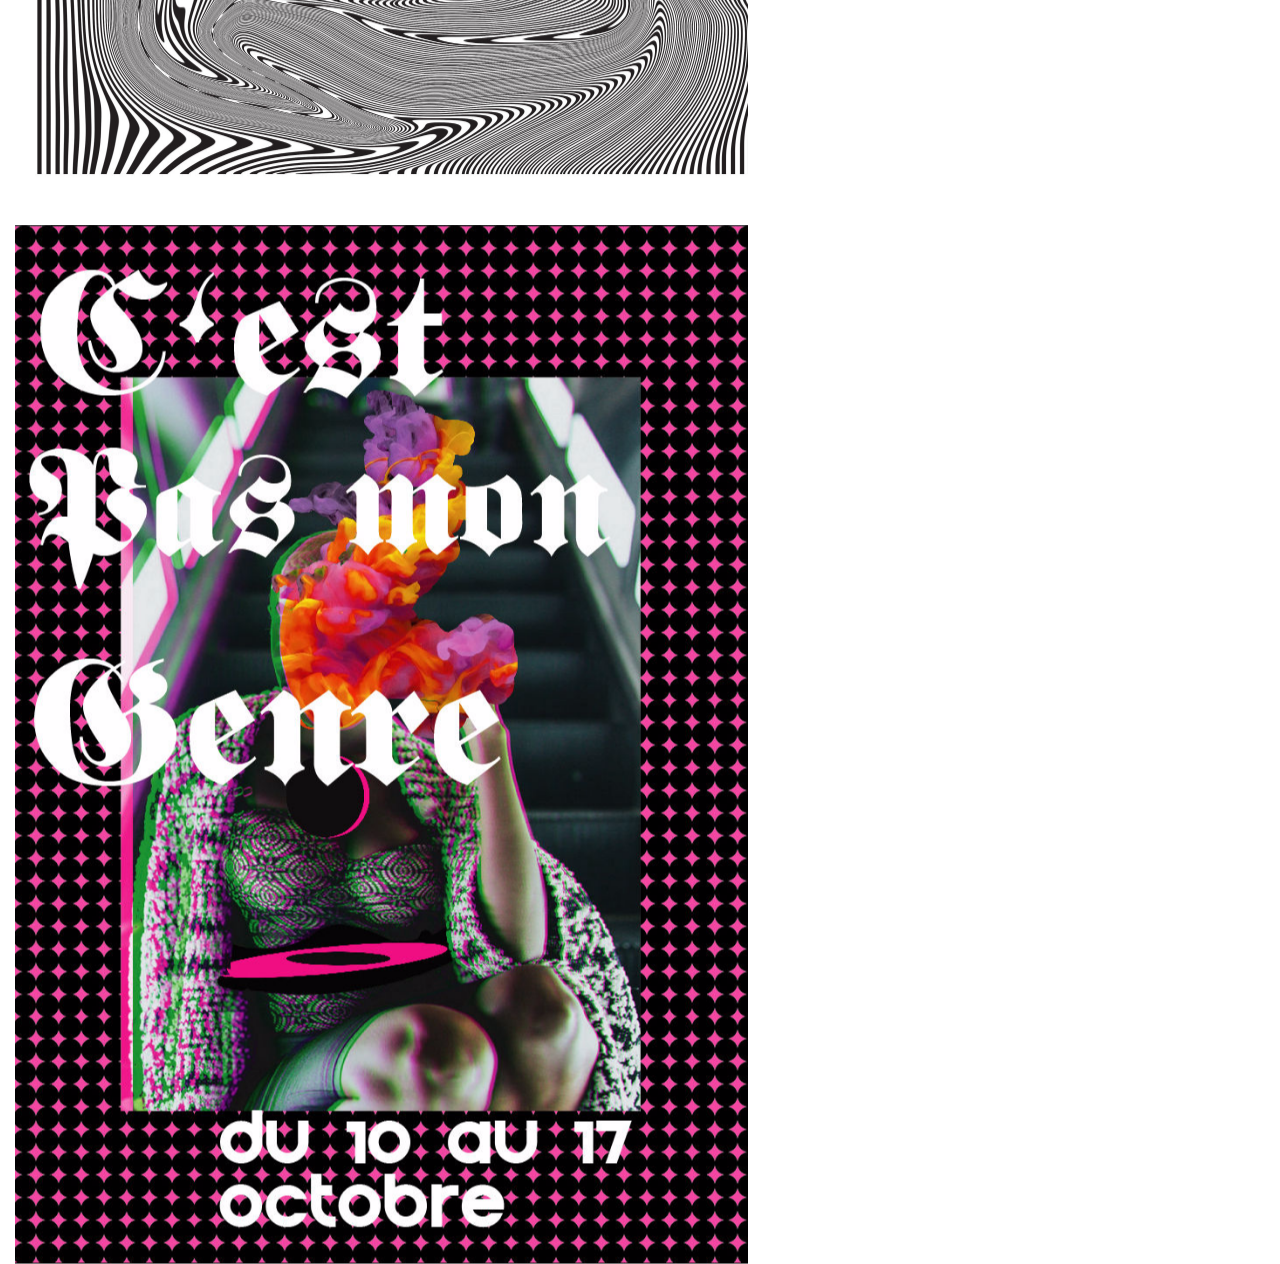
<file: page7.html>
<!DOCTYPE html>
<html >
<head>
  <!-- Site made with Mobirise Website Builder v4.9.4, https://mobirise.com -->
  <meta charset="UTF-8">
  <meta http-equiv="X-UA-Compatible" content="IE=edge">
  <meta name="generator" content="Mobirise v4.9.4, mobirise.com">
  <meta name="viewport" content="width=device-width, initial-scale=1, minimum-scale=1">
  <link rel="shortcut icon" href="assets/images/mobimobi-1-122x94.png" type="image/x-icon">
  <meta name="description" content="Site Creator Description">
  <title>PRINT</title>
  <link rel="stylesheet" href="assets/web/assets/mobirise-icons/mobirise-icons.css">
  <link rel="stylesheet" href="assets/tether/tether.min.css">
  <link rel="stylesheet" href="assets/bootstrap/css/bootstrap.min.css">
  <link rel="stylesheet" href="assets/bootstrap/css/bootstrap-grid.min.css">
  <link rel="stylesheet" href="assets/bootstrap/css/bootstrap-reboot.min.css">
  <link rel="stylesheet" href="assets/dropdown/css/style.css">
  <link rel="stylesheet" href="assets/theme/css/style.css">
  <link rel="stylesheet" href="assets/gallery/style.css">
  <link rel="stylesheet" href="assets/mobirise/css/mbr-additional.css" type="text/css">
  
  
  
</head>
<body>
  <section class="menu cid-rjKsRgEOWD" once="menu" id="menu2-x">

    

    <nav class="navbar navbar-expand beta-menu navbar-dropdown align-items-center navbar-fixed-top navbar-toggleable-sm">
        <button class="navbar-toggler navbar-toggler-right" type="button" data-toggle="collapse" data-target="#navbarSupportedContent" aria-controls="navbarSupportedContent" aria-expanded="false" aria-label="Toggle navigation">
            <div class="hamburger">
                <span></span>
                <span></span>
                <span></span>
                <span></span>
            </div>
        </button>
        <div class="menu-logo">
            <div class="navbar-brand">
                <span class="navbar-logo">
                    <a href="index.html">
                        <img src="assets/images/mobimobi-1-122x94.png" alt="Mobirise" title="" style="height: 3.8rem;">
                    </a>
                </span>
                
            </div>
        </div>
        <div class="collapse navbar-collapse" id="navbarSupportedContent">
            
            
        </div>
    </nav>
</section>

<section class="engine"><a href="https://mobirise.info/s">free bootstrap theme</a></section><section class="mbr-section content5 cid-rtX0puM8Kj mbr-parallax-background" id="content5-3l">

    

    

    <div class="container">
        <div class="media-container-row">
            <div class="title col-12 col-md-8">
                <h2 class="align-center mbr-bold mbr-white pb-3 mbr-fonts-style display-1">AFFICHES</h2>
                <h3 class="mbr-section-subtitle align-center mbr-light mbr-white pb-3 mbr-fonts-style display-5">Typographie, Formes, Imagination</h3>
                
                
            </div>
        </div>
    </div>
</section>

<section class="mbr-gallery mbr-slider-carousel cid-rtWYTU8z2h" id="gallery3-3k">

    

    <div>
        <div><!-- Filter --><!-- Gallery --><div class="mbr-gallery-row"><div class="mbr-gallery-layout-default"><div><div><div class="mbr-gallery-item mbr-gallery-item--p6" data-video-url="false" data-tags="Impressionnant"><div href="#lb-gallery3-3k" data-slide-to="0" data-toggle="modal"><img src="assets/images/dana-zholdasbek-affiche-nike-serie-1-2000x2828-800x1131.jpg" alt="" title=""><span class="icon-focus"></span></div></div><div class="mbr-gallery-item mbr-gallery-item--p6" data-video-url="false" data-tags="Adaptatif"><div href="#lb-gallery3-3k" data-slide-to="1" data-toggle="modal"><img src="assets/images/dana-zholdasbek-affiche-nike-serie-2-2000x2828-800x1130.jpg" alt="" title=""><span class="icon-focus"></span></div></div></div></div><div class="clearfix"></div></div></div><!-- Lightbox --><div data-app-prevent-settings="" class="mbr-slider modal fade carousel slide" tabindex="-1" data-keyboard="true" data-interval="false" id="lb-gallery3-3k"><div class="modal-dialog"><div class="modal-content"><div class="modal-body"><div class="carousel-inner"><div class="carousel-item"><img src="assets/images/dana-zholdasbek-affiche-nike-serie-1-2000x2828.jpg" alt="" title=""></div><div class="carousel-item active"><img src="assets/images/dana-zholdasbek-affiche-nike-serie-2-2000x2828.jpg" alt="" title=""></div></div><a class="carousel-control carousel-control-prev" role="button" data-slide="prev" href="#lb-gallery3-3k"><span class="mbri-left mbr-iconfont" aria-hidden="true"></span><span class="sr-only">Previous</span></a><a class="carousel-control carousel-control-next" role="button" data-slide="next" href="#lb-gallery3-3k"><span class="mbri-right mbr-iconfont" aria-hidden="true"></span><span class="sr-only">Next</span></a><a class="close" href="#" role="button" data-dismiss="modal"><span class="sr-only">Close</span></a></div></div></div></div></div>
    </div>

</section>

<section class="cid-rkwx3c3Suz" id="image1-2x">

    

    <figure class="mbr-figure container">
        <div class="image-block" style="width: 66%;">
            <img src="assets/images/affiche-partie-1-serie-3-1466x2073.jpg" width="1400" alt="Mobirise" title="">
            
        </div>
    </figure>
</section>

<section class="cid-rkwwgRuUvz" id="image1-2w">

    

    <figure class="mbr-figure container">
        <div class="image-block" style="width: 66%;">
            <img src="assets/images/2-1466x2073.jpg" width="1400" alt="Mobirise" title="">
            
        </div>
    </figure>
</section>

<section class="cid-ru2TxXxzG0" id="image1-3w">

    

    <figure class="mbr-figure container">
        <div class="image-block" style="width: 66%;">
            <img src="assets/images/dana-zholdasbek-1-844x1193.jpg" width="1400" alt="Mobirise" title="">
            
        </div>
    </figure>
</section>


  <script src="assets/web/assets/jquery/jquery.min.js"></script>
  <script src="assets/popper/popper.min.js"></script>
  <script src="assets/tether/tether.min.js"></script>
  <script src="assets/bootstrap/js/bootstrap.min.js"></script>
  <script src="assets/smoothscroll/smooth-scroll.js"></script>
  <script src="assets/dropdown/js/script.min.js"></script>
  <script src="assets/touchswipe/jquery.touch-swipe.min.js"></script>
  <script src="assets/vimeoplayer/jquery.mb.vimeo_player.js"></script>
  <script src="assets/masonry/masonry.pkgd.min.js"></script>
  <script src="assets/imagesloaded/imagesloaded.pkgd.min.js"></script>
  <script src="assets/bootstrapcarouselswipe/bootstrap-carousel-swipe.js"></script>
  <script src="assets/parallax/jarallax.min.js"></script>
  <script src="assets/theme/js/script.js"></script>
  <script src="assets/gallery/player.min.js"></script>
  <script src="assets/gallery/script.js"></script>
  <script src="assets/slidervideo/script.js"></script>
  
  
</body>
</html>
</file>
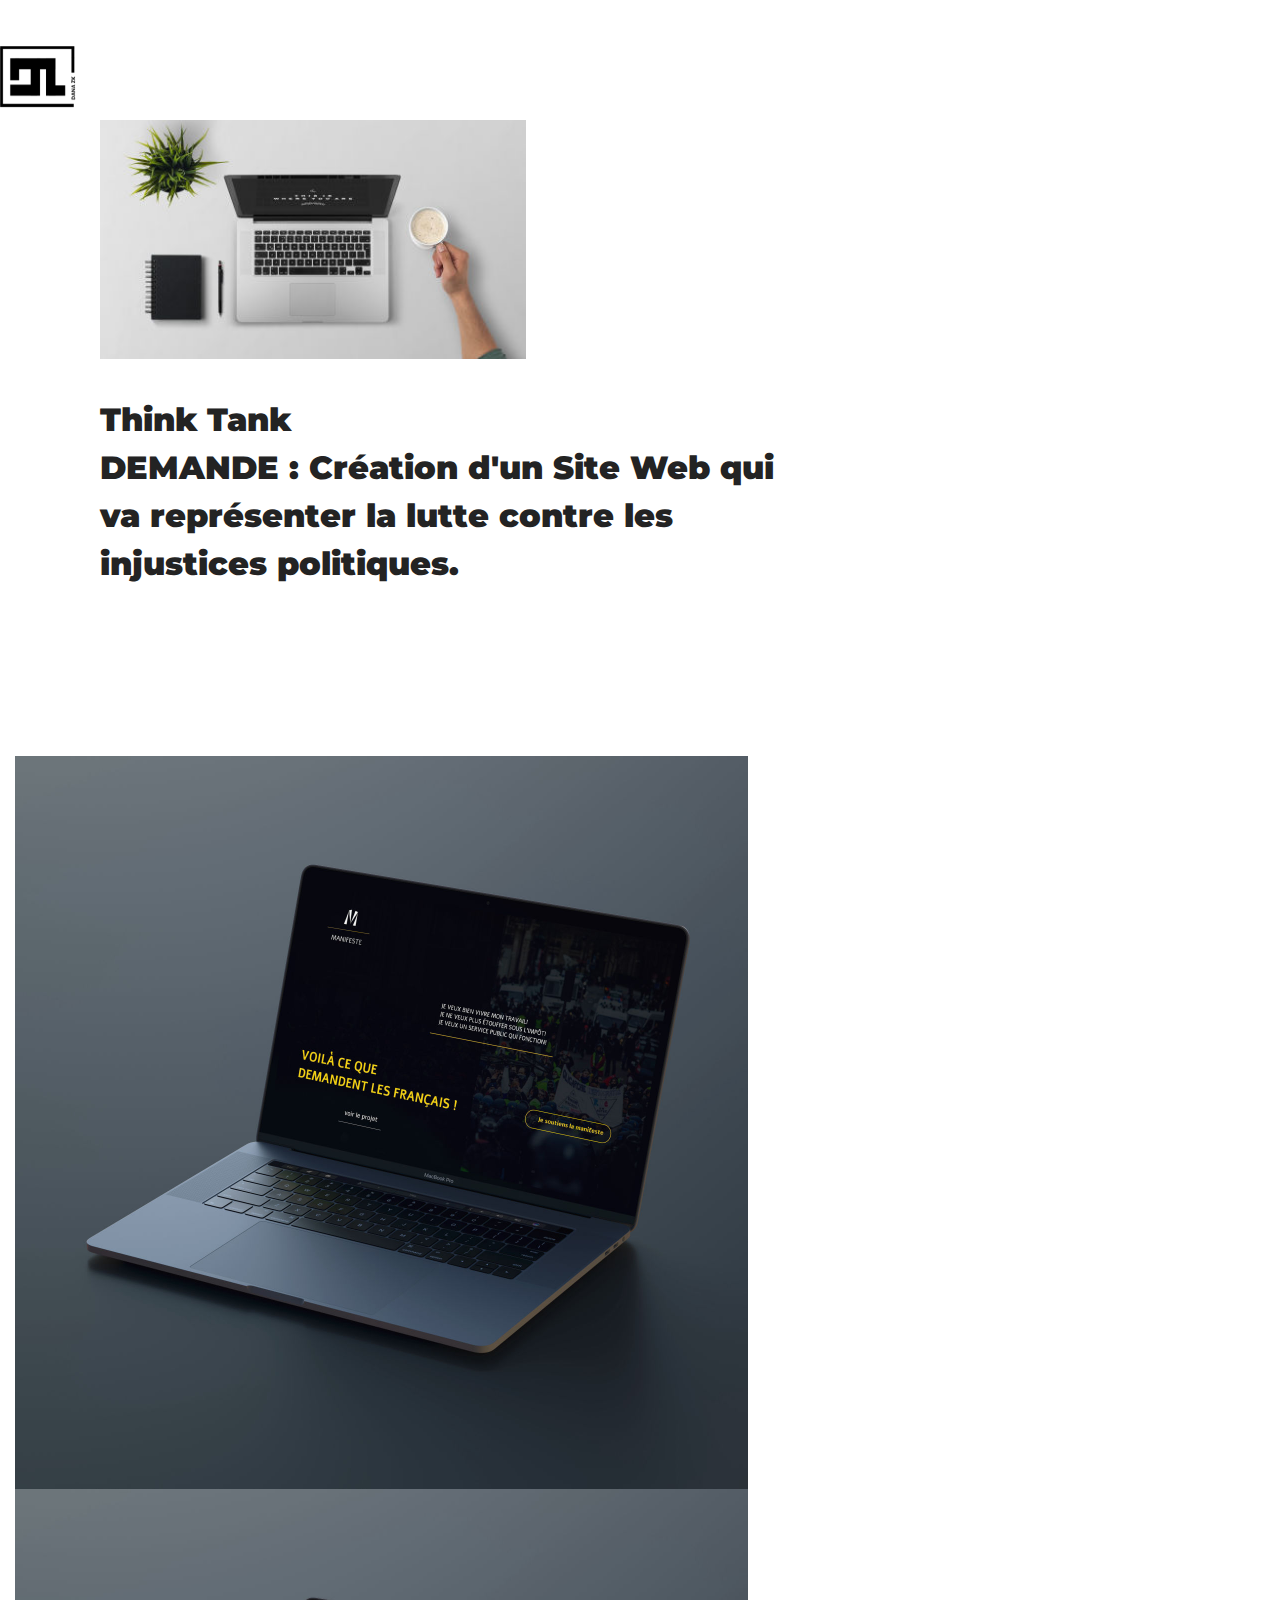
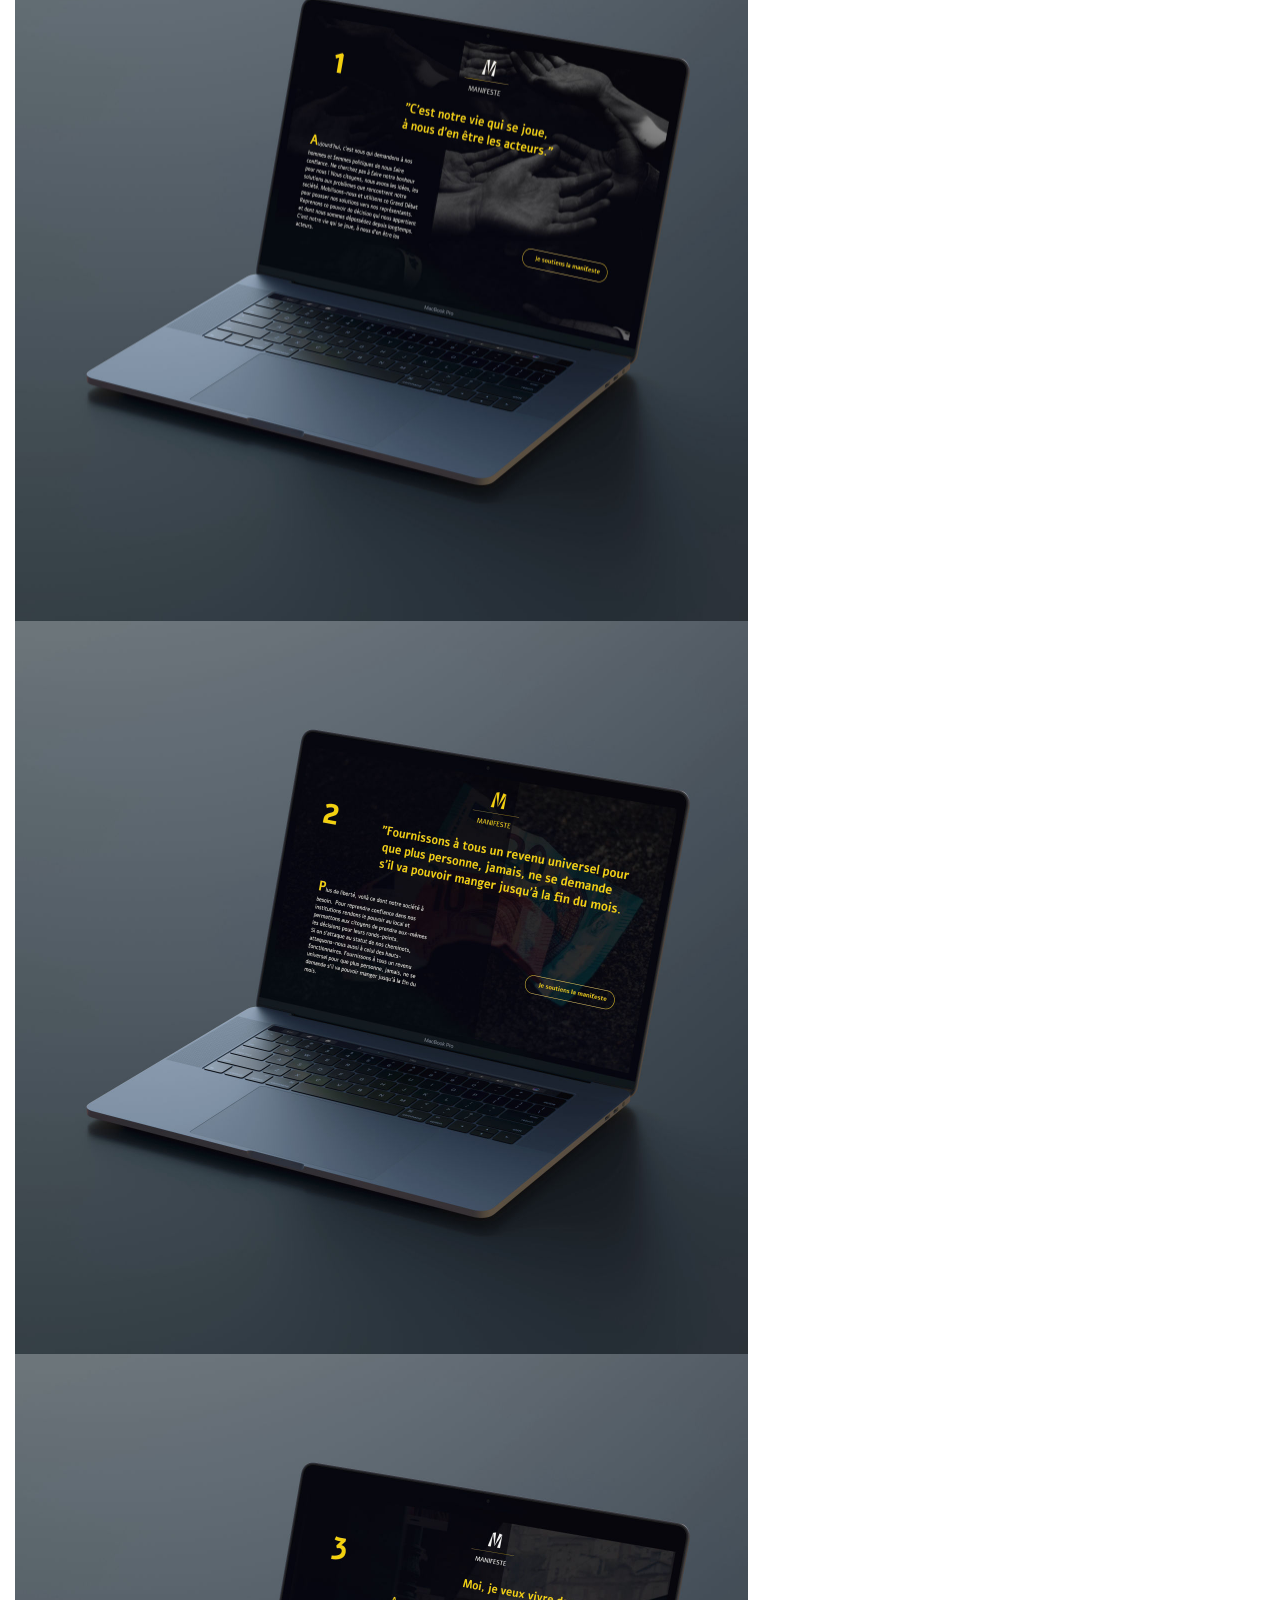
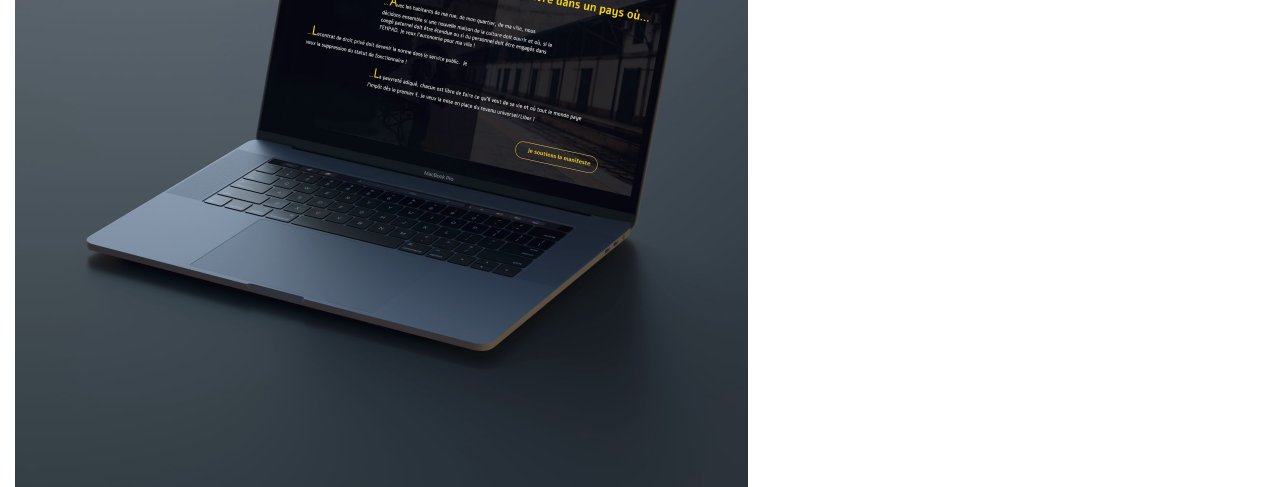
<file: page8.html>
<!DOCTYPE html>
<html >
<head>
  <!-- Site made with Mobirise Website Builder v4.9.4, https://mobirise.com -->
  <meta charset="UTF-8">
  <meta http-equiv="X-UA-Compatible" content="IE=edge">
  <meta name="generator" content="Mobirise v4.9.4, mobirise.com">
  <meta name="viewport" content="width=device-width, initial-scale=1, minimum-scale=1">
  <link rel="shortcut icon" href="assets/images/mobimobi-1-122x94.png" type="image/x-icon">
  <meta name="description" content="Website Generator Description">
  <title>UX/UI</title>
  <link rel="stylesheet" href="assets/web/assets/mobirise-icons/mobirise-icons.css">
  <link rel="stylesheet" href="assets/tether/tether.min.css">
  <link rel="stylesheet" href="assets/bootstrap/css/bootstrap.min.css">
  <link rel="stylesheet" href="assets/bootstrap/css/bootstrap-grid.min.css">
  <link rel="stylesheet" href="assets/bootstrap/css/bootstrap-reboot.min.css">
  <link rel="stylesheet" href="assets/dropdown/css/style.css">
  <link rel="stylesheet" href="assets/theme/css/style.css">
  <link rel="stylesheet" href="assets/mobirise/css/mbr-additional.css" type="text/css">
  
  
  
</head>
<body>
  <section class="menu cid-rjKsRgEOWD" once="menu" id="menu2-y">

    

    <nav class="navbar navbar-expand beta-menu navbar-dropdown align-items-center navbar-fixed-top navbar-toggleable-sm">
        <button class="navbar-toggler navbar-toggler-right" type="button" data-toggle="collapse" data-target="#navbarSupportedContent" aria-controls="navbarSupportedContent" aria-expanded="false" aria-label="Toggle navigation">
            <div class="hamburger">
                <span></span>
                <span></span>
                <span></span>
                <span></span>
            </div>
        </button>
        <div class="menu-logo">
            <div class="navbar-brand">
                <span class="navbar-logo">
                    <a href="index.html">
                        <img src="assets/images/mobimobi-1-122x94.png" alt="Mobirise" title="" style="height: 3.8rem;">
                    </a>
                </span>
                
            </div>
        </div>
        <div class="collapse navbar-collapse" id="navbarSupportedContent">
            
            
        </div>
    </nav>
</section>

<section class="engine"><a href="https://mobirise.info/c">free web builder</a></section><section class="mbr-section content6 cid-rjRCx3XYaV" id="content6-2m">
    
     
    
    <div class="container">
        <div class="media-container-row">
            <div class="col-12 col-md-8">
                <div class="media-container-row">
                    <div class="mbr-figure" style="width: 60%;">
                      <img src="assets/images/mbr-436x245.jpg" alt="Mobirise" title="">  
                    </div>
                    <div class="media-content">
                        <div class="mbr-section-text">
                            <p class="mbr-text mb-0 mbr-fonts-style display-4"><strong>Think Tank&nbsp;</strong><br><strong>DEMANDE : Création d'un Site Web qui va représenter la lutte contre les injustices politiques.<br></strong><strong><br></strong></p>
                        </div>
                    </div>
                </div>
            </div>
        </div>
    </div>
</section>

<section class="cid-rjRsF4OmrZ" id="image1-26">

    

    <figure class="mbr-figure container">
        <div class="image-block" style="width: 66%;">
            <img src="assets/images/manifeste-mokup-1-1466x1466.jpg" width="1400" alt="Mobirise" title="">
            
        </div>
    </figure>
</section>

<section class="cid-rjRsFxVY7A" id="image1-27">

    

    <figure class="mbr-figure container">
        <div class="image-block" style="width: 66%;">
            <img src="assets/images/manifeste-2-1466x1466.jpg" width="1400" alt="Mobirise" title="">
            
        </div>
    </figure>
</section>

<section class="cid-rjRsGmoyuc" id="image1-28">

    

    <figure class="mbr-figure container">
        <div class="image-block" style="width: 66%;">
            <img src="assets/images/manifeste-3-1466x1466.jpg" width="1400" alt="Mobirise" title="">
            
        </div>
    </figure>
</section>

<section class="cid-rjRtSD8BOV" id="image1-29">

    

    <figure class="mbr-figure container">
        <div class="image-block" style="width: 66%;">
            <img src="assets/images/manifeste-4-1466x1466.jpg" width="1400" alt="Mobirise" title="">
            
        </div>
    </figure>
</section>


  <script src="assets/web/assets/jquery/jquery.min.js"></script>
  <script src="assets/popper/popper.min.js"></script>
  <script src="assets/tether/tether.min.js"></script>
  <script src="assets/bootstrap/js/bootstrap.min.js"></script>
  <script src="assets/smoothscroll/smooth-scroll.js"></script>
  <script src="assets/dropdown/js/script.min.js"></script>
  <script src="assets/touchswipe/jquery.touch-swipe.min.js"></script>
  <script src="assets/theme/js/script.js"></script>
  
  
</body>
</html>
</file>
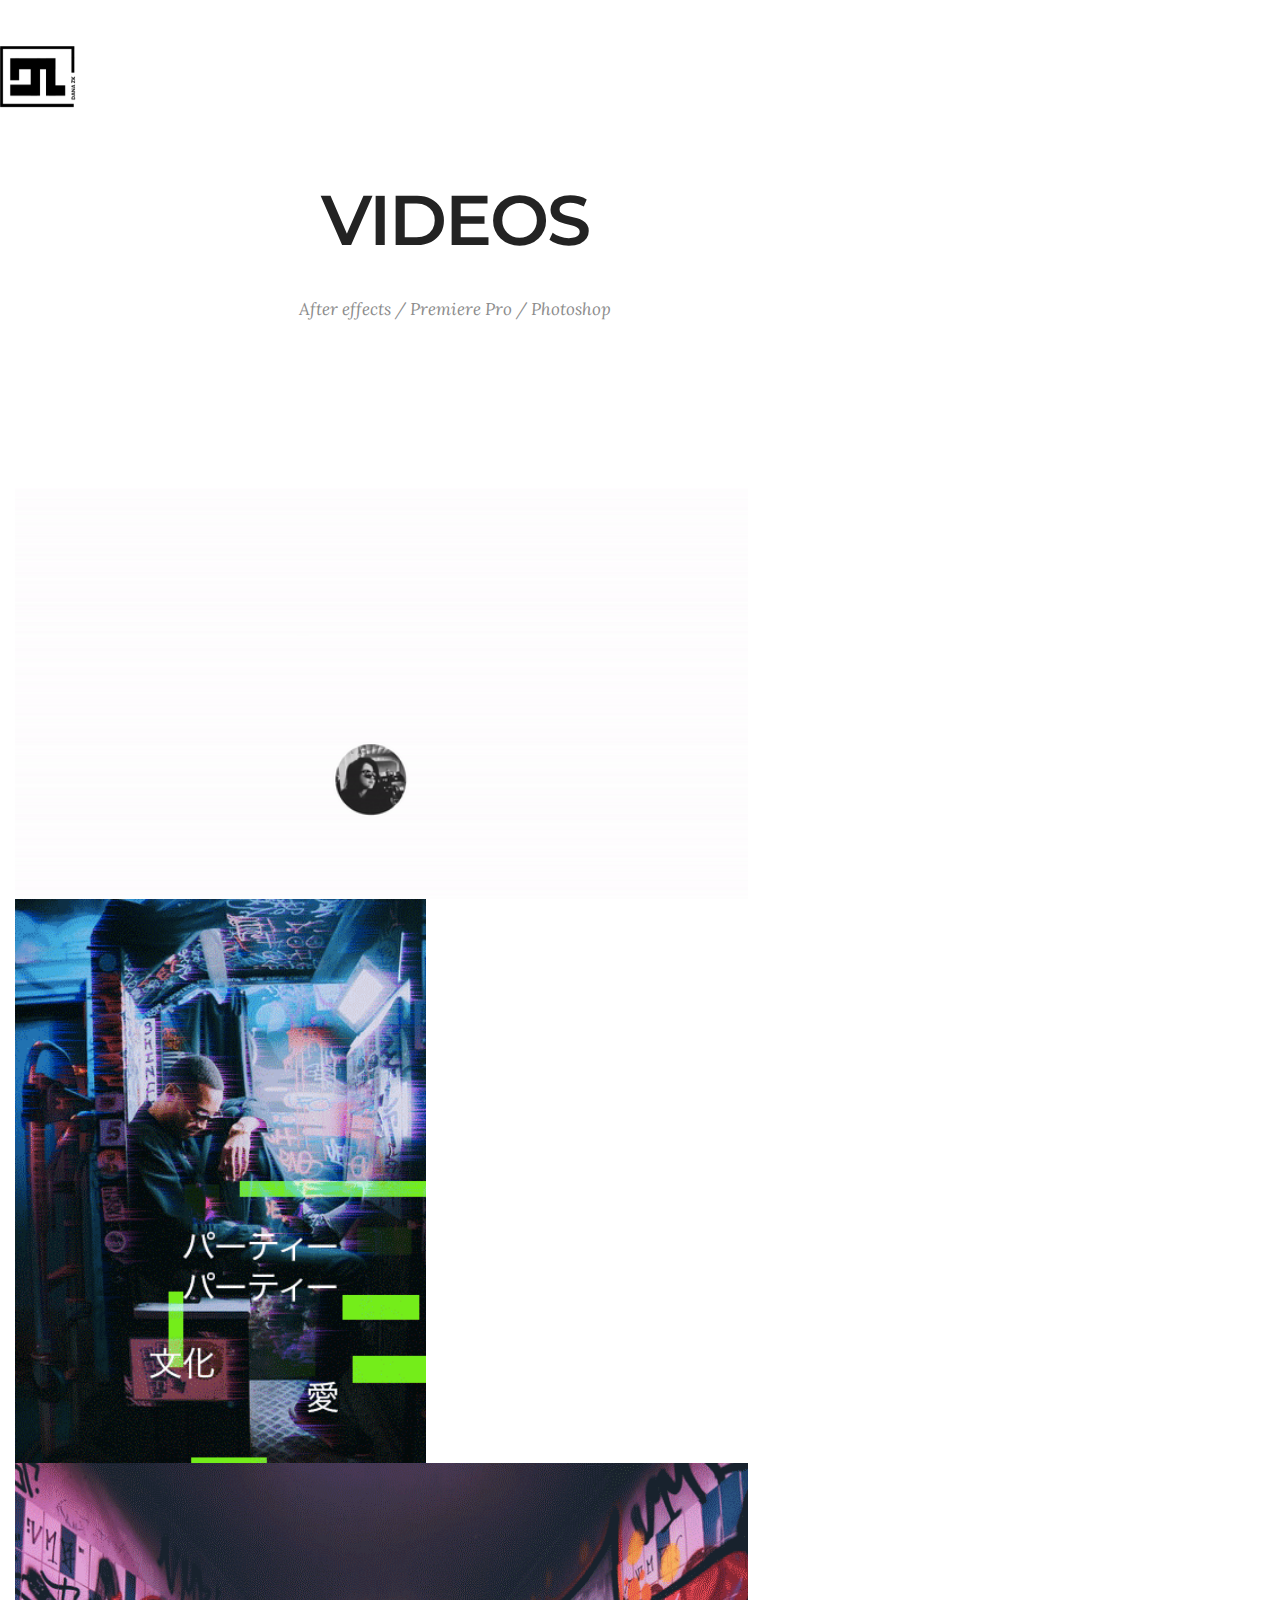
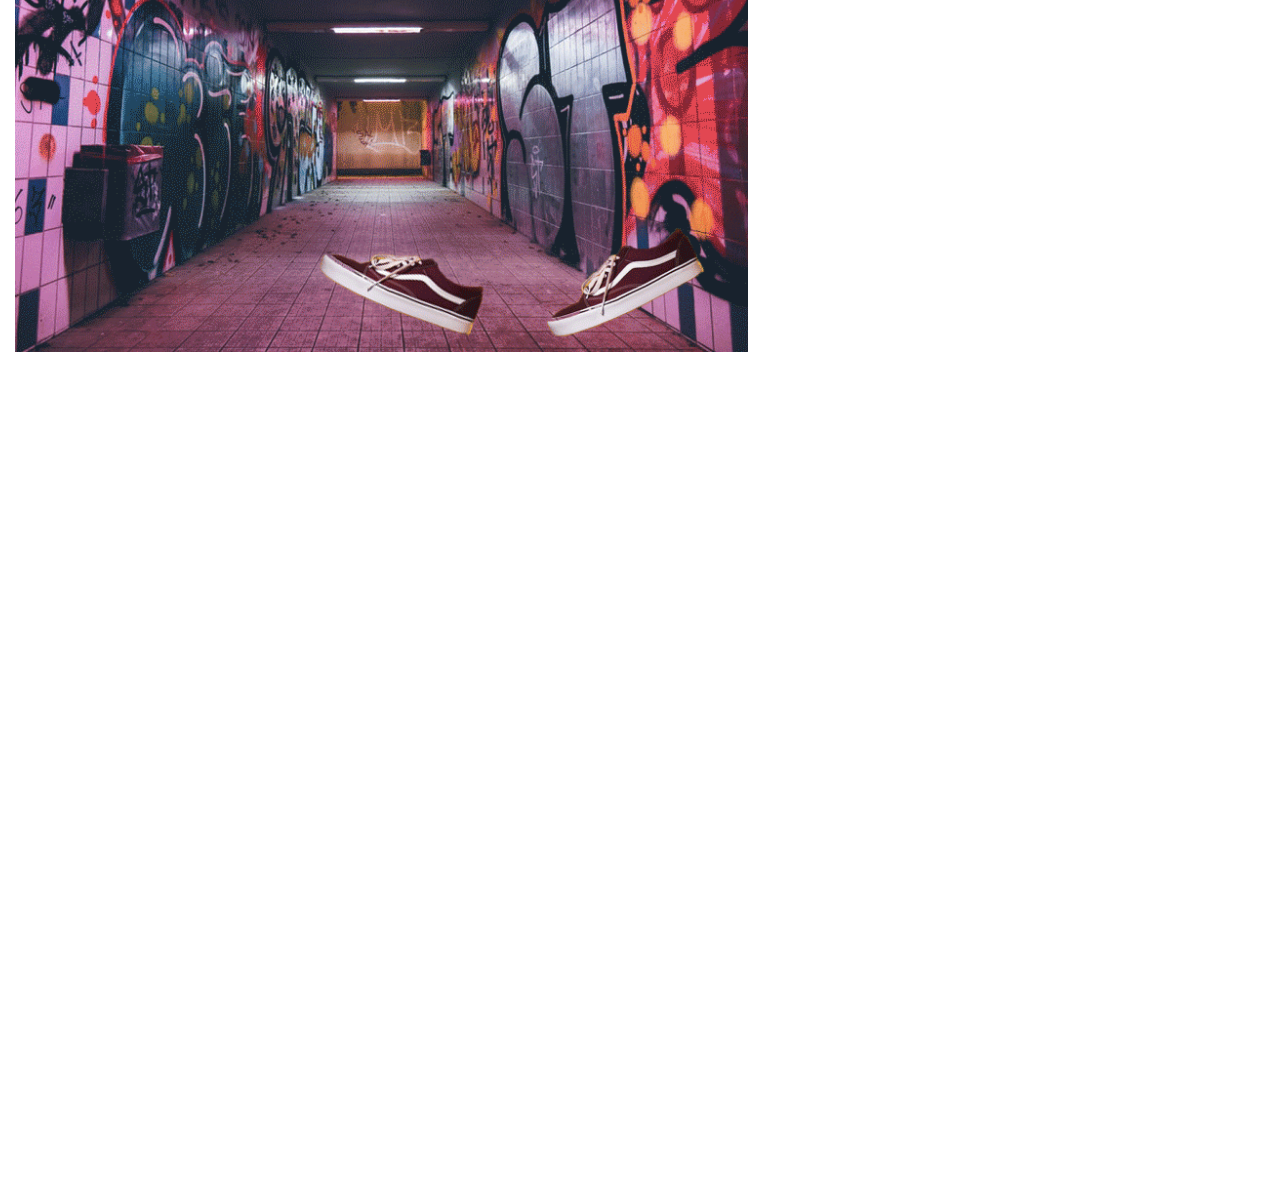
<file: page9.html>
<!DOCTYPE html>
<html >
<head>
  <!-- Site made with Mobirise Website Builder v4.9.4, https://mobirise.com -->
  <meta charset="UTF-8">
  <meta http-equiv="X-UA-Compatible" content="IE=edge">
  <meta name="generator" content="Mobirise v4.9.4, mobirise.com">
  <meta name="viewport" content="width=device-width, initial-scale=1, minimum-scale=1">
  <link rel="shortcut icon" href="assets/images/mobimobi-1-122x94.png" type="image/x-icon">
  <meta name="description" content="Website Builder Description">
  <title>ANIMATION</title>
  <link rel="stylesheet" href="assets/web/assets/mobirise-icons/mobirise-icons.css">
  <link rel="stylesheet" href="assets/tether/tether.min.css">
  <link rel="stylesheet" href="assets/bootstrap/css/bootstrap.min.css">
  <link rel="stylesheet" href="assets/bootstrap/css/bootstrap-grid.min.css">
  <link rel="stylesheet" href="assets/bootstrap/css/bootstrap-reboot.min.css">
  <link rel="stylesheet" href="assets/dropdown/css/style.css">
  <link rel="stylesheet" href="assets/theme/css/style.css">
  <link rel="stylesheet" href="assets/mobirise/css/mbr-additional.css" type="text/css">
  
  
  
</head>
<body>
  <section class="mbr-section content5 cid-ru2sswvuXX mbr-parallax-background" id="content5-3m">

    

    

    <div class="container">
        <div class="media-container-row">
            <div class="title col-12 col-md-8">
                <h2 class="align-center mbr-bold mbr-white pb-3 mbr-fonts-style display-1">VIDEOS</h2>
                <h3 class="mbr-section-subtitle align-center mbr-light mbr-white pb-3 mbr-fonts-style display-5">After effects / Premiere Pro / Photoshop</h3>
                
                
            </div>
        </div>
    </div>
</section>

<section class="engine"><a href="https://mobirise.info/c">website builder</a></section><section class="cid-rjRn4tNgbP" id="image1-24">

    

    <figure class="mbr-figure container">
        <div class="image-block" style="width: 66%;">
            <img src="assets/images/ezgif.com-video-to-gif.gif" width="1400" alt="Mobirise" title="">
            
        </div>
    </figure>
</section>

<section class="cid-rjRoaNS7I3" id="image1-25">

    

    <figure class="mbr-figure container">
        <div class="image-block" style="width: 37%;">
            <img src="assets/images/gif-homme-dana.gif" width="1400" alt="Mobirise" title="">
            
        </div>
    </figure>
</section>

<section class="cid-rjRmSdbVjd" id="image1-23">

    

    <figure class="mbr-figure container">
        <div class="image-block" style="width: 66%;">
            <img src="assets/images/basket-12.gif" width="1400" alt="Mobirise" title="">
            
        </div>
    </figure>
</section>

<section class="cid-ru2t9sIBbr" id="video1-3p">

    
    
    <figure class="mbr-figure align-center container">
        <div class="video-block" style="width: 66%;">
            <div><iframe class="mbr-embedded-video" src="https://www.youtube.com/embed/nonrGfitS8c?rel=0&amp;amp;showinfo=0&amp;autoplay=0&amp;loop=0" width="1280" height="720" frameborder="0" allowfullscreen></iframe></div>
        </div>
    </figure>
</section>

<section class="menu cid-rjKsRgEOWD" once="menu" id="menu2-z">

    

    <nav class="navbar navbar-expand beta-menu navbar-dropdown align-items-center navbar-fixed-top navbar-toggleable-sm">
        <button class="navbar-toggler navbar-toggler-right" type="button" data-toggle="collapse" data-target="#navbarSupportedContent" aria-controls="navbarSupportedContent" aria-expanded="false" aria-label="Toggle navigation">
            <div class="hamburger">
                <span></span>
                <span></span>
                <span></span>
                <span></span>
            </div>
        </button>
        <div class="menu-logo">
            <div class="navbar-brand">
                <span class="navbar-logo">
                    <a href="index.html">
                        <img src="assets/images/mobimobi-1-122x94.png" alt="Mobirise" title="" style="height: 3.8rem;">
                    </a>
                </span>
                
            </div>
        </div>
        <div class="collapse navbar-collapse" id="navbarSupportedContent">
            
            
        </div>
    </nav>
</section>

<section class="cid-ru2t0Kl7XF" id="video1-3n">

    
    
    <figure class="mbr-figure align-center container">
        <div class="video-block" style="width: 66%;">
            <div><iframe class="mbr-embedded-video" src="https://www.youtube.com/embed/3ss2OTkuan4?rel=0&amp;amp;showinfo=0&amp;autoplay=0&amp;loop=0" width="1280" height="720" frameborder="0" allowfullscreen></iframe></div>
        </div>
    </figure>
</section>


  <script src="assets/web/assets/jquery/jquery.min.js"></script>
  <script src="assets/popper/popper.min.js"></script>
  <script src="assets/tether/tether.min.js"></script>
  <script src="assets/bootstrap/js/bootstrap.min.js"></script>
  <script src="assets/smoothscroll/smooth-scroll.js"></script>
  <script src="assets/parallax/jarallax.min.js"></script>
  <script src="assets/dropdown/js/script.min.js"></script>
  <script src="assets/touchswipe/jquery.touch-swipe.min.js"></script>
  <script src="assets/theme/js/script.js"></script>
  
  
</body>
</html>
</file>
<file: assets/et-line-font-plugin/style.css>
@font-face {
	font-family: 'et-line';
	src:url('fonts/et-line.eot');
	src:url('fonts/et-line.eot?#iefix') format('embedded-opentype'),
		url('fonts/et-line.woff') format('woff'),
		url('fonts/et-line.ttf') format('truetype'),
		url('fonts/et-line.svg#et-line') format('svg');
	font-weight: normal;
	font-style: normal;
}

/* Use the following CSS code if you want to use data attributes for inserting your icons */
.etl-icon, [data-icon]:before {
	font-family: 'et-line';
	content: attr(data-icon);
	speak: none;
	font-weight: normal;
	font-variant: normal;
	text-transform: none;
	line-height: 1;
	-webkit-font-smoothing: antialiased;
	-moz-osx-font-smoothing: grayscale;
	display:inline-block;
}

/* Use the following CSS code if you want to have a class per icon */
/*
Instead of a list of all class selectors,
you can use the generic selector below, but it's slower:
[class*="icon-"] {
*/
.icon-mobile, .icon-laptop, .icon-desktop, .icon-tablet, .icon-phone, .icon-document, .icon-documents, .icon-search, .icon-clipboard, .icon-newspaper, .icon-notebook, .icon-book-open, .icon-browser, .icon-calendar, .icon-presentation, .icon-picture, .icon-pictures, .icon-video, .icon-camera, .icon-printer, .icon-toolbox, .icon-briefcase, .icon-wallet, .icon-gift, .icon-bargraph, .icon-grid, .icon-expand, .icon-focus, .icon-edit, .icon-adjustments, .icon-ribbon, .icon-hourglass, .icon-lock, .icon-megaphone, .icon-shield, .icon-trophy, .icon-flag, .icon-map, .icon-puzzle, .icon-basket, .icon-envelope, .icon-streetsign, .icon-telescope, .icon-gears, .icon-key, .icon-paperclip, .icon-attachment, .icon-pricetags, .icon-lightbulb, .icon-layers, .icon-pencil, .icon-tools, .icon-tools-2, .icon-scissors, .icon-paintbrush, .icon-magnifying-glass, .icon-circle-compass, .icon-linegraph, .icon-mic, .icon-strategy, .icon-beaker, .icon-caution, .icon-recycle, .icon-anchor, .icon-profile-male, .icon-profile-female, .icon-bike, .icon-wine, .icon-hotairballoon, .icon-globe, .icon-genius, .icon-map-pin, .icon-dial, .icon-chat, .icon-heart, .icon-cloud, .icon-upload, .icon-download, .icon-target, .icon-hazardous, .icon-piechart, .icon-speedometer, .icon-global, .icon-compass, .icon-lifesaver, .icon-clock, .icon-aperture, .icon-quote, .icon-scope, .icon-alarmclock, .icon-refresh, .icon-happy, .icon-sad, .icon-facebook, .icon-twitter, .icon-googleplus, .icon-rss, .icon-tumblr, .icon-linkedin, .icon-dribbble {
	font-family: 'et-line';
	speak: none;
	font-style: normal;
	font-weight: normal;
	font-variant: normal;
	text-transform: none;
	line-height: 1;
	-webkit-font-smoothing: antialiased;
	-moz-osx-font-smoothing: grayscale;
	display:inline-block;
}
.icon-mobile:before {
	content: "\e000";
}
.icon-laptop:before {
	content: "\e001";
}
.icon-desktop:before {
	content: "\e002";
}
.icon-tablet:before {
	content: "\e003";
}
.icon-phone:before {
	content: "\e004";
}
.icon-document:before {
	content: "\e005";
}
.icon-documents:before {
	content: "\e006";
}
.icon-search:before {
	content: "\e007";
}
.icon-clipboard:before {
	content: "\e008";
}
.icon-newspaper:before {
	content: "\e009";
}
.icon-notebook:before {
	content: "\e00a";
}
.icon-book-open:before {
	content: "\e00b";
}
.icon-browser:before {
	content: "\e00c";
}
.icon-calendar:before {
	content: "\e00d";
}
.icon-presentation:before {
	content: "\e00e";
}
.icon-picture:before {
	content: "\e00f";
}
.icon-pictures:before {
	content: "\e010";
}
.icon-video:before {
	content: "\e011";
}
.icon-camera:before {
	content: "\e012";
}
.icon-printer:before {
	content: "\e013";
}
.icon-toolbox:before {
	content: "\e014";
}
.icon-briefcase:before {
	content: "\e015";
}
.icon-wallet:before {
	content: "\e016";
}
.icon-gift:before {
	content: "\e017";
}
.icon-bargraph:before {
	content: "\e018";
}
.icon-grid:before {
	content: "\e019";
}
.icon-expand:before {
	content: "\e01a";
}
.icon-focus:before {
	content: "\e01b";
}
.icon-edit:before {
	content: "\e01c";
}
.icon-adjustments:before {
	content: "\e01d";
}
.icon-ribbon:before {
	content: "\e01e";
}
.icon-hourglass:before {
	content: "\e01f";
}
.icon-lock:before {
	content: "\e020";
}
.icon-megaphone:before {
	content: "\e021";
}
.icon-shield:before {
	content: "\e022";
}
.icon-trophy:before {
	content: "\e023";
}
.icon-flag:before {
	content: "\e024";
}
.icon-map:before {
	content: "\e025";
}
.icon-puzzle:before {
	content: "\e026";
}
.icon-basket:before {
	content: "\e027";
}
.icon-envelope:before {
	content: "\e028";
}
.icon-streetsign:before {
	content: "\e029";
}
.icon-telescope:before {
	content: "\e02a";
}
.icon-gears:before {
	content: "\e02b";
}
.icon-key:before {
	content: "\e02c";
}
.icon-paperclip:before {
	content: "\e02d";
}
.icon-attachment:before {
	content: "\e02e";
}
.icon-pricetags:before {
	content: "\e02f";
}
.icon-lightbulb:before {
	content: "\e030";
}
.icon-layers:before {
	content: "\e031";
}
.icon-pencil:before {
	content: "\e032";
}
.icon-tools:before {
	content: "\e033";
}
.icon-tools-2:before {
	content: "\e034";
}
.icon-scissors:before {
	content: "\e035";
}
.icon-paintbrush:before {
	content: "\e036";
}
.icon-magnifying-glass:before {
	content: "\e037";
}
.icon-circle-compass:before {
	content: "\e038";
}
.icon-linegraph:before {
	content: "\e039";
}
.icon-mic:before {
	content: "\e03a";
}
.icon-strategy:before {
	content: "\e03b";
}
.icon-beaker:before {
	content: "\e03c";
}
.icon-caution:before {
	content: "\e03d";
}
.icon-recycle:before {
	content: "\e03e";
}
.icon-anchor:before {
	content: "\e03f";
}
.icon-profile-male:before {
	content: "\e040";
}
.icon-profile-female:before {
	content: "\e041";
}
.icon-bike:before {
	content: "\e042";
}
.icon-wine:before {
	content: "\e043";
}
.icon-hotairballoon:before {
	content: "\e044";
}
.icon-globe:before {
	content: "\e045";
}
.icon-genius:before {
	content: "\e046";
}
.icon-map-pin:before {
	content: "\e047";
}
.icon-dial:before {
	content: "\e048";
}
.icon-chat:before {
	content: "\e049";
}
.icon-heart:before {
	content: "\e04a";
}
.icon-cloud:before {
	content: "\e04b";
}
.icon-upload:before {
	content: "\e04c";
}
.icon-download:before {
	content: "\e04d";
}
.icon-target:before {
	content: "\e04e";
}
.icon-hazardous:before {
	content: "\e04f";
}
.icon-piechart:before {
	content: "\e050";
}
.icon-speedometer:before {
	content: "\e051";
}
.icon-global:before {
	content: "\e052";
}
.icon-compass:before {
	content: "\e053";
}
.icon-lifesaver:before {
	content: "\e054";
}
.icon-clock:before {
	content: "\e055";
}
.icon-aperture:before {
	content: "\e056";
}
.icon-quote:before {
	content: "\e057";
}
.icon-scope:before {
	content: "\e058";
}
.icon-alarmclock:before {
	content: "\e059";
}
.icon-refresh:before {
	content: "\e05a";
}
.icon-happy:before {
	content: "\e05b";
}
.icon-sad:before {
	content: "\e05c";
}
.icon-facebook:before {
	content: "\e05d";
}
.icon-twitter:before {
	content: "\e05e";
}
.icon-googleplus:before {
	content: "\e05f";
}
.icon-rss:before {
	content: "\e060";
}
.icon-tumblr:before {
	content: "\e061";
}
.icon-linkedin:before {
	content: "\e062";
}
.icon-dribbble:before {
	content: "\e063";
}
</file>
<file: assets/web/assets/mobirise-icons/mobirise-icons.css>
@font-face {
  font-family: 'MobiriseIcons';
  src:  url('mobirise-icons.eot?spat4u');
  src:  url('mobirise-icons.eot?spat4u#iefix') format('embedded-opentype'),
    url('mobirise-icons.ttf?spat4u') format('truetype'),
    url('mobirise-icons.woff?spat4u') format('woff'),
    url('mobirise-icons.svg?spat4u#MobiriseIcons') format('svg');
  font-weight: normal;
  font-style: normal;
}

[class^="mbri-"], [class*=" mbri-"] {
  /* use !important to prevent issues with browser extensions that change fonts */
  font-family: MobiriseIcons !important;
  speak: none;
  font-style: normal;
  font-weight: normal;
  font-variant: normal;
  text-transform: none;
  line-height: 1;

  /* Better Font Rendering =========== */
  -webkit-font-smoothing: antialiased;
  -moz-osx-font-smoothing: grayscale;
}

.mbri-add-submenu:before {
  content: "\e900";
}
.mbri-alert:before {
  content: "\e901";
}
.mbri-align-center:before {
  content: "\e902";
}
.mbri-align-justify:before {
  content: "\e903";
}
.mbri-align-left:before {
  content: "\e904";
}
.mbri-align-right:before {
  content: "\e905";
}
.mbri-android:before {
  content: "\e906";
}
.mbri-apple:before {
  content: "\e907";
}
.mbri-arrow-down:before {
  content: "\e908";
}
.mbri-arrow-next:before {
  content: "\e909";
}
.mbri-arrow-prev:before {
  content: "\e90a";
}
.mbri-arrow-up:before {
  content: "\e90b";
}
.mbri-bold:before {
  content: "\e90c";
}
.mbri-bookmark:before {
  content: "\e90d";
}
.mbri-bootstrap:before {
  content: "\e90e";
}
.mbri-briefcase:before {
  content: "\e90f";
}
.mbri-browse:before {
  content: "\e910";
}
.mbri-bulleted-list:before {
  content: "\e911";
}
.mbri-calendar:before {
  content: "\e912";
}
.mbri-camera:before {
  content: "\e913";
}
.mbri-cart-add:before {
  content: "\e914";
}
.mbri-cart-full:before {
  content: "\e915";
}
.mbri-cash:before {
  content: "\e916";
}
.mbri-change-style:before {
  content: "\e917";
}
.mbri-chat:before {
  content: "\e918";
}
.mbri-clock:before {
  content: "\e919";
}
.mbri-close:before {
  content: "\e91a";
}
.mbri-cloud:before {
  content: "\e91b";
}
.mbri-code:before {
  content: "\e91c";
}
.mbri-contact-form:before {
  content: "\e91d";
}
.mbri-credit-card:before {
  content: "\e91e";
}
.mbri-cursor-click:before {
  content: "\e91f";
}
.mbri-cust-feedback:before {
  content: "\e920";
}
.mbri-database:before {
  content: "\e921";
}
.mbri-delivery:before {
  content: "\e922";
}
.mbri-desktop:before {
  content: "\e923";
}
.mbri-devices:before {
  content: "\e924";
}
.mbri-down:before {
  content: "\e925";
}
.mbri-download:before {
  content: "\e989";
}
.mbri-drag-n-drop:before {
  content: "\e927";
}
.mbri-drag-n-drop2:before {
  content: "\e928";
}
.mbri-edit:before {
  content: "\e929";
}
.mbri-edit2:before {
  content: "\e92a";
}
.mbri-error:before {
  content: "\e92b";
}
.mbri-extension:before {
  content: "\e92c";
}
.mbri-features:before {
  content: "\e92d";
}
.mbri-file:before {
  content: "\e92e";
}
.mbri-flag:before {
  content: "\e92f";
}
.mbri-folder:before {
  content: "\e930";
}
.mbri-gift:before {
  content: "\e931";
}
.mbri-github:before {
  content: "\e932";
}
.mbri-globe:before {
  content: "\e933";
}
.mbri-globe-2:before {
  content: "\e934";
}
.mbri-growing-chart:before {
  content: "\e935";
}
.mbri-hearth:before {
  content: "\e936";
}
.mbri-help:before {
  content: "\e937";
}
.mbri-home:before {
  content: "\e938";
}
.mbri-hot-cup:before {
  content: "\e939";
}
.mbri-idea:before {
  content: "\e93a";
}
.mbri-image-gallery:before {
  content: "\e93b";
}
.mbri-image-slider:before {
  content: "\e93c";
}
.mbri-info:before {
  content: "\e93d";
}
.mbri-italic:before {
  content: "\e93e";
}
.mbri-key:before {
  content: "\e93f";
}
.mbri-laptop:before {
  content: "\e940";
}
.mbri-layers:before {
  content: "\e941";
}
.mbri-left-right:before {
  content: "\e942";
}
.mbri-left:before {
  content: "\e943";
}
.mbri-letter:before {
  content: "\e944";
}
.mbri-like:before {
  content: "\e945";
}
.mbri-link:before {
  content: "\e946";
}
.mbri-lock:before {
  content: "\e947";
}
.mbri-login:before {
  content: "\e948";
}
.mbri-logout:before {
  content: "\e949";
}
.mbri-magic-stick:before {
  content: "\e94a";
}
.mbri-map-pin:before {
  content: "\e94b";
}
.mbri-menu:before {
  content: "\e94c";
}
.mbri-mobile:before {
  content: "\e94d";
}
.mbri-mobile2:before {
  content: "\e94e";
}
.mbri-mobirise:before {
  content: "\e94f";
}
.mbri-more-horizontal:before {
  content: "\e950";
}
.mbri-more-vertical:before {
  content: "\e951";
}
.mbri-music:before {
  content: "\e952";
}
.mbri-new-file:before {
  content: "\e953";
}
.mbri-numbered-list:before {
  content: "\e954";
}
.mbri-opened-folder:before {
  content: "\e955";
}
.mbri-pages:before {
  content: "\e956";
}
.mbri-paper-plane:before {
  content: "\e957";
}
.mbri-paperclip:before {
  content: "\e958";
}
.mbri-photo:before {
  content: "\e959";
}
.mbri-photos:before {
  content: "\e95a";
}
.mbri-pin:before {
  content: "\e95b";
}
.mbri-play:before {
  content: "\e95c";
}
.mbri-plus:before {
  content: "\e95d";
}
.mbri-preview:before {
  content: "\e95e";
}
.mbri-print:before {
  content: "\e95f";
}
.mbri-protect:before {
  content: "\e960";
}
.mbri-question:before {
  content: "\e961";
}
.mbri-quote-left:before {
  content: "\e962";
}
.mbri-quote-right:before {
  content: "\e963";
}
.mbri-refresh:before {
  content: "\e964";
}
.mbri-responsive:before {
  content: "\e965";
}
.mbri-right:before {
  content: "\e966";
}
.mbri-rocket:before {
  content: "\e967";
}
.mbri-sad-face:before {
  content: "\e968";
}
.mbri-sale:before {
  content: "\e969";
}
.mbri-save:before {
  content: "\e96a";
}
.mbri-search:before {
  content: "\e96b";
}
.mbri-setting:before {
  content: "\e96c";
}
.mbri-setting2:before {
  content: "\e96d";
}
.mbri-setting3:before {
  content: "\e96e";
}
.mbri-share:before {
  content: "\e96f";
}
.mbri-shopping-bag:before {
  content: "\e970";
}
.mbri-shopping-basket:before {
  content: "\e971";
}
.mbri-shopping-cart:before {
  content: "\e972";
}
.mbri-sites:before {
  content: "\e973";
}
.mbri-smile-face:before {
  content: "\e974";
}
.mbri-speed:before {
  content: "\e975";
}
.mbri-star:before {
  content: "\e976";
}
.mbri-success:before {
  content: "\e977";
}
.mbri-sun:before {
  content: "\e978";
}
.mbri-sun2:before {
  content: "\e979";
}
.mbri-tablet:before {
  content: "\e97a";
}
.mbri-tablet-vertical:before {
  content: "\e97b";
}
.mbri-target:before {
  content: "\e97c";
}
.mbri-timer:before {
  content: "\e97d";
}
.mbri-to-ftp:before {
  content: "\e97e";
}
.mbri-to-local-drive:before {
  content: "\e97f";
}
.mbri-touch-swipe:before {
  content: "\e980";
}
.mbri-touch:before {
  content: "\e981";
}
.mbri-trash:before {
  content: "\e982";
}
.mbri-underline:before {
  content: "\e983";
}
.mbri-unlink:before {
  content: "\e984";
}
.mbri-unlock:before {
  content: "\e985";
}
.mbri-up-down:before {
  content: "\e986";
}
.mbri-up:before {
  content: "\e987";
}
.mbri-update:before {
  content: "\e988";
}
.mbri-upload:before {
 content: "\e926"; 
}
.mbri-user:before {
  content: "\e98a";
}
.mbri-user2:before {
  content: "\e98b";
}
.mbri-users:before {
  content: "\e98c";
}
.mbri-video:before {
  content: "\e98d";
}
.mbri-video-play:before {
  content: "\e98e";
}
.mbri-watch:before {
  content: "\e98f";
}
.mbri-website-theme:before {
  content: "\e990";
}
.mbri-wifi:before {
  content: "\e991";
}
.mbri-windows:before {
  content: "\e992";
}
.mbri-zoom-out:before {
  content: "\e993";
}
.mbri-redo:before {
  content: "\e994";
}
.mbri-undo:before {
  content: "\e995";
}
</file>
<file: assets/soundcloud-plugin/style.css>
.addons-container {
  position: relative;
  margin-left: auto;
  margin-right: auto;
  padding-right: 15px;
  padding-left: 15px; }
  @media (min-width: 576px) {
    .addons-container {
      padding-right: 15px;
      padding-left: 15px; } }
  @media (min-width: 768px) {
    .addons-container {
      padding-right: 15px;
      padding-left: 15px; } }
  @media (min-width: 992px) {
    .addons-container {
      padding-right: 15px;
      padding-left: 15px; } }
  @media (min-width: 1200px) {
    .addons-container {
      padding-right: 15px;
      padding-left: 15px; } }
  @media (min-width: 576px) {
    .addons-container {
      width: 540px;
      max-width: 100%; } }
  @media (min-width: 768px) {
    .addons-container {
      width: 720px;
      max-width: 100%; } }
  @media (min-width: 992px) {
    .addons-container {
      width: 960px;
      max-width: 100%; } }
  @media (min-width: 1200px) {
    .addons-container {
      width: 1140px;
      max-width: 100%; } }

.addons-container-inner{
    position: relative;
    width: 100%;
    min-height: 1px;
    padding-right: 15px;
    padding-left: 15px;
}
@media (min-width: 567px) {
    .addons-container-inner{
        -ms-flex: 0 0 66.666667%;
        flex: 0 0 66.666667%;
        max-width: 66.666667%;
    }
}
.addons-row{
    display: flex;
    justify-content:center;
}
</file>
<file: assets/dropdown/css/style.css>
.navbar-dropdown {
  left: 0;
  padding: 0;
  position: absolute;
  right: 0;
  top: 0;
  transition: all 0.45s ease;
  z-index: 1030; }
  .navbar-dropdown .navbar-brand {
    float: none;
    font-size: 0;
    padding: 1.25rem 0;
    position: relative;
    transition: padding 0.25s ease;
    white-space: nowrap; }
    .navbar-dropdown .navbar-brand::before {
      content: "";
      display: inline-block;
      height: 100%;
      vertical-align: middle; }
  .navbar-dropdown .navbar-logo,
  .navbar-dropdown .navbar-caption {
    display: inline-block;
    vertical-align: middle; }
  .navbar-dropdown .navbar-logo {
    margin-right: 0.8rem;
    transition: margin 0.3s ease-in-out; }
    .navbar-dropdown .navbar-logo img {
      height: 3.125rem;
      transition: all 0.3s ease-in-out; }
  .navbar-dropdown .mbr-table-cell {
    height: 5.625rem; }
  .navbar-dropdown .navbar-caption {
    font-family: "Montserrat";
    font-size: 1rem;
    font-weight: 700;
    white-space: normal; }
    .navbar-dropdown .navbar-caption, .navbar-dropdown .navbar-caption:hover {
      color: inherit;
      text-decoration: none; }
  .navbar-dropdown.navbar-fixed-top {
    position: fixed; }
  .navbar-dropdown.bg-color.transparent {
    background: none !important; }
  .navbar-dropdown.navbar-short .navbar-brand {
    padding: 0.625rem 0; }
  .navbar-dropdown.navbar-short .navbar-logo {
    margin-right: 0.5rem; }
    .navbar-dropdown.navbar-short .navbar-logo img {
      height: 2.375rem; }
  .navbar-dropdown.navbar-short .mbr-table-cell {
    height: 3.625rem; }
  .navbar-dropdown .navbar-close {
    left: 0.6875rem;
    position: fixed;
    top: 0.75rem;
    z-index: 1000; }
  .navbar-dropdown.opened {
    background: none !important; }
    .navbar-dropdown.opened .navbar-brand,
    .navbar-dropdown.opened .navbar-toggler {
      display: none; }
  .navbar-dropdown .hamburger-icon {
    content: "";
    width: 16px;
    -webkit-box-shadow: 0 -6px 0 1px,0 0 0 1px,0 6px 0 1px;
    -moz-box-shadow: 0 -6px 0 1px,0 0 0 1px,0 6px 0 1px;
    box-shadow: 0 -6px 0 1px,0 0 0 1px,0 6px 0 1px; }
  .navbar-dropdown .close-icon {
    position: relative;
    width: 21px;
    height: 21px;
    overflow: hidden; }
    .navbar-dropdown .close-icon::before, .navbar-dropdown .close-icon::after {
      content: '';
      position: absolute;
      height: 2px;
      width: 100%;
      top: 50%;
      left: 0;
      margin-top: -1px; }
    .navbar-dropdown .close-icon::before {
      transform: rotate(45deg);
      -ms-transform: rotate(45deg);
      -webkit-transform: rotate(45deg); }
    .navbar-dropdown .close-icon::after {
      transform: rotate(-45deg);
      -ms-transform: rotate(-45deg);
      -webkit-transform: rotate(-45deg); }

.dropdown-menu .dropdown-toggle[data-toggle="dropdown-submenu"]::after {
  border-bottom: 0.35em solid transparent;
  border-left: 0.35em solid;
  border-right: 0;
  border-top: 0.35em solid transparent;
  margin-left: 0.3rem; }

.dropdown-menu .dropdown-item:focus {
  outline: 0; }

.nav-dropdown {
  display: table !important;
  font-family: "Montserrat";
  font-size: 0.75rem;
  font-weight: 700;
  height: auto !important; }
  .nav-dropdown .nav-item {
    display: table-cell;
    float: none;
    vertical-align: middle; }
  .nav-dropdown .nav-btn {
    padding-left: 1rem; }
  .nav-dropdown .link {
    margin: 1.667em;
    padding: 0;
    transition: color .2s ease-in-out; }
    .nav-dropdown .link.dropdown-toggle {
      margin-right: 2.583em; }
      .nav-dropdown .link.dropdown-toggle::after {
        margin-left: .25rem;
        border-top: 0.35em solid;
        border-right: 0.35em solid transparent;
        border-left: 0.35em solid transparent;
        border-bottom: 0; }
      .nav-dropdown .link.dropdown-toggle::after {
        display: block;
        margin-top: -0.1667em;
        position: absolute;
        right: 1.3333em;
        top: 50%; }
      .nav-dropdown .link.dropdown-toggle[aria-expanded="true"] {
        margin: 0;
        padding: 1.667em 2.583em 1.667em 1.667em; }
  .nav-dropdown .link::after,
  .nav-dropdown .dropdown-item::after {
    color: inherit; }
  .nav-dropdown .btn {
    font-size: 0.75rem;
    font-weight: 700;
    letter-spacing: 0;
    margin-bottom: 0;
    padding-left: 1.25rem;
    padding-right: 1.25rem; }
  .nav-dropdown .dropdown-menu {
    border-radius: 0;
    border: 0;
    left: 0;
    margin: 0;
    padding-bottom: 1.25rem;
    padding-top: 1.25rem; }
  .nav-dropdown .dropdown-submenu {
    left: 100%;
    margin-left: 0.125rem;
    margin-top: -1.25rem;
    top: 0; }
  .nav-dropdown .dropdown-item {
    font-size: 0.8125rem;
    font-weight: 500;
    line-height: 2;
    padding: 0.3846em 4.615em 0.3846em 1.5385em;
    position: relative;
    transition: color .2s ease-in-out, background-color .2s ease-in-out; }
    .nav-dropdown .dropdown-item::after {
      margin-top: -0.3077em;
      position: absolute;
      right: 1.1538em;
      top: 50%; }
    .nav-dropdown .dropdown-item:focus, .nav-dropdown .dropdown-item:hover {
      background: none; }

@media (max-width: 767px) {
  .nav-dropdown.navbar-toggleable-sm {
    bottom: 0;
    display: none;
    left: 0;
    overflow-x: hidden;
    position: fixed;
    top: 0;
    transform: translateX(-100%);
    -ms-transform: translateX(-100%);
    -webkit-transform: translateX(-100%);
    width: 18.75rem;
    z-index: 999; } }
.nav-dropdown.navbar-toggleable-xl {
  bottom: 0;
  display: none;
  left: 0;
  overflow-x: hidden;
  position: fixed;
  top: 0;
  transform: translateX(-100%);
  -ms-transform: translateX(-100%);
  -webkit-transform: translateX(-100%);
  width: 18.75rem;
  z-index: 999; }

.nav-dropdown-sm {
  display: block !important;
  overflow-x: hidden;
  overflow: auto;
  padding-top: 3.875rem; }
  .nav-dropdown-sm::after {
    content: "";
    display: block;
    height: 3rem;
    width: 100%; }
  .nav-dropdown-sm.collapse.in ~ .navbar-close {
    display: block !important; }
  .nav-dropdown-sm.collapsing, .nav-dropdown-sm.collapse.in {
    transform: translateX(0);
    -ms-transform: translateX(0);
    -webkit-transform: translateX(0);
    transition: all 0.25s ease-out;
    -webkit-transition: all 0.25s ease-out; }
  .nav-dropdown-sm.collapsing[aria-expanded="false"] {
    transform: translateX(-100%);
    -ms-transform: translateX(-100%);
    -webkit-transform: translateX(-100%); }
  .nav-dropdown-sm .nav-item {
    display: block;
    margin-left: 0 !important;
    padding-left: 0; }
  .nav-dropdown-sm .link,
  .nav-dropdown-sm .dropdown-item {
    border-top: 1px dotted rgba(255, 255, 255, 0.1);
    font-size: 0.8125rem;
    line-height: 1.6;
    margin: 0 !important;
    padding: 0.875rem 2.4rem 0.875rem 1.5625rem !important;
    position: relative;
    white-space: normal; }
    .nav-dropdown-sm .link:focus, .nav-dropdown-sm .link:hover,
    .nav-dropdown-sm .dropdown-item:focus,
    .nav-dropdown-sm .dropdown-item:hover {
      background: rgba(0, 0, 0, 0.2) !important; }
  .nav-dropdown-sm .nav-btn {
    position: relative;
    padding: 1.5625rem 1.5625rem 0 1.5625rem; }
    .nav-dropdown-sm .nav-btn::before {
      border-top: 1px dotted rgba(255, 255, 255, 0.1);
      content: "";
      left: 0;
      position: absolute;
      top: 0;
      width: 100%; }
    .nav-dropdown-sm .nav-btn + .nav-btn {
      padding-top: 0.625rem; }
      .nav-dropdown-sm .nav-btn + .nav-btn::before {
        display: none; }
  .nav-dropdown-sm .btn {
    padding: 0.625rem 0; }
  .nav-dropdown-sm .dropdown-toggle::after {
    position: absolute;
    right: 1.25rem;
    top: 50%;
    margin-top: -0.154em; }
  .nav-dropdown-sm .dropdown-toggle[data-toggle="dropdown-submenu"]::after {
    margin-left: .25rem;
    border-top: 0.35em solid;
    border-right: 0.35em solid transparent;
    border-left: 0.35em solid transparent;
    border-bottom: 0; }
  .nav-dropdown-sm .dropdown-toggle[data-toggle="dropdown-submenu"][aria-expanded="true"]::after {
    border-top: 0;
    border-right: 0.35em solid transparent;
    border-left: 0.35em solid transparent;
    border-bottom: 0.35em solid; }
  .nav-dropdown-sm .dropdown-menu {
    margin: 0;
    padding: 0;
    position: relative;
    top: 0;
    left: 0;
    width: 100%;
    border: 0;
    float: none;
    border-radius: 0;
    background: none; }

.is-builder .nav-dropdown.collapsing {
  transition: none !important; }

/*# sourceMappingURL=style.css.map */
</file>
<file: assets/theme/css/style.css>
.engine {
	position: absolute;
	text-indent: -2400px;
	text-align: center;
	padding: 0;
	top: 0;
	left: -2400px;
}/*!
 * Default theme v2 (https://mobirise.com/)
 * Copyright 2016 Mobirise
 */
.container {
  position: relative; }

.btn {
  margin-bottom: 0.5rem; }
  .btn + .btn {
    margin-left: 1rem; }
  @media (max-width: 767px) {
    .btn {
      white-space: normal; }
      .btn + .btn {
        margin-left: 0; } }

.bg-primary {
  background-color: #c0a375 !important; }

.bg-success {
  background-color: #90a878 !important; }

.bg-info {
  background-color: #7e9b9f !important; }

.bg-warning {
  background-color: #f3c649 !important; }

.bg-danger {
  background-color: #f28281 !important; }

.bg-none {
  background: none !important; }

.btn {
  font-family: 'Montserrat', sans-serif;
  font-weight: 500;
  letter-spacing: 2px;
  padding: 0.75rem 2.1875rem;
  font-size: 0.75rem;
  line-height: 1.5;
  border-radius: 3px;
  -webkit-transition: all .3s ease-in-out;
  -moz-transition: all .3s ease-in-out;
  transition: all .3s ease-in-out; }

.btn-sm {
  padding: 0.625rem 2.1874rem;
  font-size: 0.9687rem;
  line-height: 1.5;
  border-radius: 3px;
  font-family: "Lora";
  font-style: italic;
  font-weight: 400;
  letter-spacing: 0px; }

.btn-lg {
  padding: 0.75rem 2.1874rem;
  font-size: 0.9687rem;
  line-height: 1.3333333333;
  border-radius: 3px; }

.btn-xlg {
  padding: 0.75rem 2.1874rem;
  font-size: 1.1875rem;
  line-height: 1.3333333333;
  border-radius: 3px; }

.btn-primary {
  background-color: #c0a375;
  border-color: #c0a375;
  box-shadow: none;
  color: #fff; }
  .btn-primary:hover {
    color: #fff;
    background-color: #a07e49;
    border-color: #a07e49;
    box-shadow: none; }
  .btn-primary:focus, .btn-primary.focus {
    color: #fff;
    background-color: #a07e49;
    border-color: #a07e49; }
  .btn-primary:active, .btn-primary.active {
    color: #fff;
    background-color: #a07e49;
    border-color: #a07e49;
    background-image: none;
    box-shadow: none; }
  .btn-primary.disabled, .btn-primary:disabled {
    color: #fff !important;
    background-color: #a07e49 !important;
    border-color: #a07e49 !important;
    opacity: 0.85; }

.btn-secondary {
  background-color: #bfcecb;
  border-color: #bfcecb;
  box-shadow: none;
  color: #fff; }
  .btn-secondary:hover {
    color: #fff;
    background-color: #94ada8;
    border-color: #94ada8;
    box-shadow: none; }
  .btn-secondary:focus, .btn-secondary.focus {
    color: #fff;
    background-color: #94ada8;
    border-color: #94ada8; }
  .btn-secondary:active, .btn-secondary.active {
    color: #fff;
    background-color: #94ada8;
    border-color: #94ada8;
    background-image: none;
    box-shadow: none; }
  .btn-secondary.disabled, .btn-secondary:disabled {
    color: #fff !important;
    background-color: #94ada8 !important;
    border-color: #94ada8 !important;
    opacity: 0.85; }

.btn-info {
  background-color: #7e9b9f;
  border-color: #7e9b9f;
  box-shadow: none;
  color: #fff; }
  .btn-info:hover {
    color: #fff;
    background-color: #597478;
    border-color: #597478;
    box-shadow: none; }
  .btn-info:focus, .btn-info.focus {
    color: #fff;
    background-color: #597478;
    border-color: #597478; }
  .btn-info:active, .btn-info.active {
    color: #fff;
    background-color: #597478;
    border-color: #597478;
    background-image: none;
    box-shadow: none; }
  .btn-info.disabled, .btn-info:disabled {
    color: #fff !important;
    background-color: #597478 !important;
    border-color: #597478 !important;
    opacity: 0.85; }

.btn-success {
  background-color: #90a878;
  border-color: #90a878;
  box-shadow: none;
  color: #fff; }
  .btn-success:hover {
    color: #fff;
    background-color: #6a8153;
    border-color: #6a8153;
    box-shadow: none; }
  .btn-success:focus, .btn-success.focus {
    color: #fff;
    background-color: #6a8153;
    border-color: #6a8153; }
  .btn-success:active, .btn-success.active {
    color: #fff;
    background-color: #6a8153;
    border-color: #6a8153;
    background-image: none;
    box-shadow: none; }
  .btn-success.disabled, .btn-success:disabled {
    color: #fff !important;
    background-color: #6a8153 !important;
    border-color: #6a8153 !important;
    opacity: 0.85; }

.btn-warning {
  background-color: #f3c649;
  border-color: #f3c649;
  box-shadow: none;
  color: #fff; }
  .btn-warning:hover {
    color: #fff;
    background-color: #e1a90f;
    border-color: #e1a90f;
    box-shadow: none; }
  .btn-warning:focus, .btn-warning.focus {
    color: #fff;
    background-color: #e1a90f;
    border-color: #e1a90f; }
  .btn-warning:active, .btn-warning.active {
    color: #fff;
    background-color: #e1a90f;
    border-color: #e1a90f;
    background-image: none;
    box-shadow: none; }
  .btn-warning.disabled, .btn-warning:disabled {
    color: #fff !important;
    background-color: #e1a90f !important;
    border-color: #e1a90f !important;
    opacity: 0.85; }

.btn-danger {
  background-color: #f28281;
  border-color: #f28281;
  box-shadow: none;
  color: #fff; }
  .btn-danger:hover {
    color: #fff;
    background-color: #eb3d3c;
    border-color: #eb3d3c;
    box-shadow: none; }
  .btn-danger:focus, .btn-danger.focus {
    color: #fff;
    background-color: #eb3d3c;
    border-color: #eb3d3c; }
  .btn-danger:active, .btn-danger.active {
    color: #fff;
    background-color: #eb3d3c;
    border-color: #eb3d3c;
    background-image: none;
    box-shadow: none; }
  .btn-danger.disabled, .btn-danger:disabled {
    color: #fff !important;
    background-color: #eb3d3c !important;
    border-color: #eb3d3c !important;
    opacity: 0.85; }

.btn-white {
  background-color: #fff;
  border-color: #fff;
  box-shadow: none;
  color: #535353; }
  .btn-white:hover {
    color: #fff;
    background-color: #d4d4d4;
    border-color: #d4d4d4;
    box-shadow: none; }
  .btn-white:focus, .btn-white.focus {
    color: #fff;
    background-color: #d4d4d4;
    border-color: #d4d4d4; }
  .btn-white:active, .btn-white.active {
    color: #fff;
    background-color: #d4d4d4;
    border-color: #d4d4d4;
    background-image: none;
    box-shadow: none; }
  .btn-white.disabled, .btn-white:disabled {
    color: #fff !important;
    background-color: #d4d4d4 !important;
    border-color: #d4d4d4 !important;
    opacity: 0.85; }

.btn-black {
  background-color: #535353;
  border-color: #535353;
  box-shadow: none;
  color: #fff; }
  .btn-black:hover {
    color: #fff;
    background-color: #2d2d2d;
    border-color: #2d2d2d;
    box-shadow: none; }
  .btn-black:focus, .btn-black.focus {
    color: #fff;
    background-color: #2d2d2d;
    border-color: #2d2d2d; }
  .btn-black:active, .btn-black.active {
    color: #fff;
    background-color: #2d2d2d;
    border-color: #2d2d2d;
    background-image: none;
    box-shadow: none; }
  .btn-black.disabled, .btn-black:disabled {
    color: #fff !important;
    background-color: #2d2d2d !important;
    border-color: #2d2d2d !important;
    opacity: 0.85; }

.btn-primary-outline {
  background: none;
  border-color: #8e7041;
  color: #8e7041; }
  .btn-primary-outline:focus, .btn-primary-outline.focus, .btn-primary-outline:active, .btn-primary-outline.active {
    color: #fff;
    background-color: #c0a375;
    border-color: #c0a375; }
  .btn-primary-outline:hover {
    color: #fff;
    background-color: #c0a375;
    border-color: #c0a375; }
  .btn-primary-outline.disabled, .btn-primary-outline:disabled {
    color: #fff !important;
    background-color: #c0a375 !important;
    border-color: #c0a375 !important;
    opacity: 0.85; }

.btn-secondary-outline {
  background: none;
  border-color: #85a29c;
  color: #85a29c; }
  .btn-secondary-outline:focus, .btn-secondary-outline.focus, .btn-secondary-outline:active, .btn-secondary-outline.active {
    color: #fff;
    background-color: #bfcecb;
    border-color: #bfcecb; }
  .btn-secondary-outline:hover {
    color: #fff;
    background-color: #bfcecb;
    border-color: #bfcecb; }
  .btn-secondary-outline.disabled, .btn-secondary-outline:disabled {
    color: #fff !important;
    background-color: #bfcecb !important;
    border-color: #bfcecb !important;
    opacity: 0.85; }

.btn-info-outline {
  background: none;
  border-color: #4e6669;
  color: #4e6669; }
  .btn-info-outline:focus, .btn-info-outline.focus, .btn-info-outline:active, .btn-info-outline.active {
    color: #fff;
    background-color: #7e9b9f;
    border-color: #7e9b9f; }
  .btn-info-outline:hover {
    color: #fff;
    background-color: #7e9b9f;
    border-color: #7e9b9f; }
  .btn-info-outline.disabled, .btn-info-outline:disabled {
    color: #fff !important;
    background-color: #7e9b9f !important;
    border-color: #7e9b9f !important;
    opacity: 0.85; }

.btn-success-outline {
  background: none;
  border-color: #5d7149;
  color: #5d7149; }
  .btn-success-outline:focus, .btn-success-outline.focus, .btn-success-outline:active, .btn-success-outline.active {
    color: #fff;
    background-color: #90a878;
    border-color: #90a878; }
  .btn-success-outline:hover {
    color: #fff;
    background-color: #90a878;
    border-color: #90a878; }
  .btn-success-outline.disabled, .btn-success-outline:disabled {
    color: #fff !important;
    background-color: #90a878 !important;
    border-color: #90a878 !important;
    opacity: 0.85; }

.btn-warning-outline {
  background: none;
  border-color: #c9970d;
  color: #c9970d; }
  .btn-warning-outline:focus, .btn-warning-outline.focus, .btn-warning-outline:active, .btn-warning-outline.active {
    color: #fff;
    background-color: #f3c649;
    border-color: #f3c649; }
  .btn-warning-outline:hover {
    color: #fff;
    background-color: #f3c649;
    border-color: #f3c649; }
  .btn-warning-outline.disabled, .btn-warning-outline:disabled {
    color: #fff !important;
    background-color: #f3c649 !important;
    border-color: #f3c649 !important;
    opacity: 0.85; }

.btn-danger-outline {
  background: none;
  border-color: #e82625;
  color: #e82625; }
  .btn-danger-outline:focus, .btn-danger-outline.focus, .btn-danger-outline:active, .btn-danger-outline.active {
    color: #fff;
    background-color: #f28281;
    border-color: #f28281; }
  .btn-danger-outline:hover {
    color: #fff;
    background-color: #f28281;
    border-color: #f28281; }
  .btn-danger-outline.disabled, .btn-danger-outline:disabled {
    color: #fff !important;
    background-color: #f28281 !important;
    border-color: #f28281 !important;
    opacity: 0.85; }

.btn-white-outline {
  background: none;
  border-color: #fff;
  color: #fff; }
  .btn-white-outline:focus, .btn-white-outline.focus, .btn-white-outline:active, .btn-white-outline.active {
    color: #535353;
    background-color: #fff;
    border-color: #fff; }
  .btn-white-outline:hover {
    color: #535353;
    background-color: #fff;
    border-color: #fff; }
  .btn-white-outline.disabled, .btn-white-outline:disabled {
    color: #535353 !important;
    background-color: #fff !important;
    border-color: #fff !important;
    opacity: 0.85; }

.btn-black-outline {
  background: none;
  border-color: #202020;
  color: #202020; }
  .btn-black-outline:focus, .btn-black-outline.focus, .btn-black-outline:active, .btn-black-outline.active {
    color: #fff;
    background-color: #535353;
    border-color: #535353; }
  .btn-black-outline:hover {
    color: #fff;
    background-color: #535353;
    border-color: #535353; }
  .btn-black-outline.disabled, .btn-black-outline:disabled {
    color: #fff !important;
    background-color: #535353 !important;
    border-color: #535353 !important;
    opacity: 0.85; }

a.mbr-iconfont:hover {
  text-decoration: none; }

.btn-social {
  font-size: 20px;
  border-radius: 50%;
  padding: 0;
  width: 44px;
  height: 44px;
  line-height: 44px;
  text-align: center;
  position: relative;
  border: 2px solid #c0a375;
  color: #232323; }
  .btn-social i {
    top: 0;
    line-height: 44px;
    width: 44px; }
  .btn-social:hover {
    color: #fff;
    background: #c0a375; }
  .btn-social + .btn {
    margin-left: 0.1rem; }

p.lead,
.lead p {
  font-size: 1.07rem;
  font-weight: 300;
  margin-bottom: 2.3125rem; }

.article .lead p, .article .lead ul, .article .lead ol, .article .lead pre, .article .lead blockquote {
  margin-bottom: 0; }

.lead {
  font-size: 1.07rem;
  font-weight: 300; }
  .lead a {
    font-family: "Lora";
    font-style: italic;
    font-weight: 400; }
    .lead a, .lead a:hover {
      color: #c0a375;
      text-decoration: none; }
  .lead h1 {
    font-size: 3rem;
    font-weight: 600;
    letter-spacing: -1px;
    margin-bottom: 1.605rem; }
  .lead h2 {
    font-size: 2.5rem;
    font-weight: 600;
    letter-spacing: -1px;
    margin-bottom: 1.605rem; }
  .lead h3 {
    font-size: 2rem;
    font-weight: 600;
    margin-bottom: 1.605rem; }
  .lead h4 {
    font-size: 1.5rem;
    font-weight: 600;
    margin-bottom: 1.605rem; }
  .lead blockquote {
    font-family: "Lora";
    font-style: italic;
    padding: 10px 0 10px 20px;
    border-left: 4px solid #c39f76;
    font-size: 1.09rem;
    position: relative; }
  .lead ul, .lead ol, .lead pre, .lead blockquote {
    margin-bottom: 2.3125rem; }
  .lead pre {
    background: #f4f4f4;
    padding: 10px 24px;
    white-space: pre-wrap; }

.display-1 {
  font-size: 4.39rem;
  font-weight: 600;
  letter-spacing: -2px;
  margin-bottom: 0.2843em;
  margin-top: 3.9rem; }

.display-2 {
  font-size: 3rem;
  font-weight: 600;
  letter-spacing: -1px;
  margin-bottom: 1.5625rem;
  margin-top: 3.5rem; }

.display-3 {
  font-size: 2.5rem;
  font-weight: 600;
  margin-top: 3.2rem;
  margin-bottom: 2rem; }

.display-4 {
  font-size: 2rem;
  font-weight: 600;
  margin-top: 2.3rem;
  margin-bottom: 1.8rem; }

.modal-backdrop {
  background: -webkit-linear-gradient(left, #564740, #3a414a);
  background: -moz-linear-gradient(left, #564740, #3a414a);
  background: -o-linear-gradient(left, #564740, #3a414a);
  background: -ms-linear-gradient(left, #564740, #3a414a);
  background: linear-gradient(left, #564740, #3a414a);
  opacity: 0.94; }

.form-control {
  background-color: #f5f5f5;
  border-radius: 3px;
  box-shadow: none;
  color: #565656;
  font-size: 0.875rem;
  line-height: 1.43;
  min-height: 3.5em;
  padding: 0.5em 1.07em 0.5em; }
  .form-control, .form-control:focus {
    border: 1px solid #e8e8e8; }
  .form-active .form-control:invalid {
    border-color: #f28281; }

.form-control-label {
  cursor: pointer;
  font-size: 0.875rem;
  margin-bottom: 0.357em;
  padding: 0; }

.alert {
  border-radius: 0;
  border: 0;
  font-family: 'Montserrat', sans-serif;
  font-size: 0.875rem;
  line-height: 1.5;
  margin-bottom: 1.875rem;
  padding: 1.25rem;
  position: relative; }
  .alert.alert-form:after {
    background-color: inherit;
    bottom: -7px;
    content: "";
    display: block;
    height: 14px;
    left: 50%;
    margin-left: -7px;
    position: absolute;
    transform: rotate(45deg);
    width: 14px; }

.alert-success {
  background-color: #90a878;
  color: #fff; }

.alert-info {
  background-color: #7e9b9f;
  color: #fff; }

.alert-warning {
  background-color: #f3c649;
  color: #fff; }

.alert-danger {
  background-color: #f28281;
  color: #fff; }

/**
 * TYPOGRAPHY
 */
body {
  font-family: 'Raleway', sans-serif;
  color: #232323; }

h1, h2, h3, h4, h5, h6,
.h1, .h2, .h3, .h4, .h5, .h6,
.display-1, .display-2, .display-3, .display-4 {
  font-family: 'Montserrat', sans-serif;
  word-break: break-word;
  word-wrap: break-word; }

input, textarea {
  font-family: "Raleway"; }

input:-webkit-autofill, input:-webkit-autofill:hover, input:-webkit-autofill:focus, input:-webkit-autofill:active {
  transition-delay: 9999s;
  transition-property: background-color, color; }

.text-primary {
  color: #c0a375 !important; }

.text-success {
  color: #90a878 !important; }

.text-info {
  color: #7e9b9f !important; }

.text-warning {
  color: #f3c649 !important; }

.text-danger {
  color: #f28281 !important; }

.text-white {
  color: #fff !important; }

.text-black {
  color: #535353 !important; }

.mbr-section {
  position: relative;
  padding-top: 120px;
  padding-bottom: 120px;
  background-position: 50% 50%;
  background-repeat: no-repeat;
  background-size: cover; }

.mbr-section-full {
  display: table;
  height: 100vh;
  padding-bottom: 0;
  padding-top: 0;
  table-layout: fixed;
  width: 100%; }
  .mbr-section-full > .mbr-table-cell {
    width: 100%; }

.mbr-section-small {
  padding-top: 60px;
  padding-bottom: 60px; }

.mbr-section-title {
  margin-top: 0; }

.mbr-section__container--first {
  padding-top: 120px;
  padding-bottom: 40px; }

.mbr-section__container--middle {
  padding-top: 0;
  padding-bottom: 40px; }

.mbr-section__container--last {
  padding-top: 0;
  padding-bottom: 120px; }

.mbr-section-sm-padding {
  padding-top: 40px;
  padding-bottom: 40px; }

.mbr-section-md-padding {
  padding-top: 90px;
  padding-bottom: 90px; }

.mbr-section-nopadding {
  padding-top: 0;
  padding-bottom: 0; }

.mbr-section-subtitle {
  display: block;
  font-style: italic;
  font-weight: 400;
  font-size: 17px;
  font-family: "Lora";
  line-height: 26px;
  color: #8c8c8c;
  margin-bottom: 30px; }

.mbr-section-title + .mbr-section-subtitle {
  margin-top: -21px; }

.mbr-section-hero::before {
  display: none !important; }
.mbr-section-hero .mbr-section-title {
  color: #fff;
  margin-bottom: 1.6875rem; }
.mbr-section-hero .mbr-section-lead {
  color: #fff;
  font-family: Lora;
  font-size: 1.5rem;
  font-style: italic;
  margin-top: -1em; }
.mbr-section-hero .mbr-section-text {
  color: #fff; }

@media (max-width: 767px) {
  .mbr-section {
    padding-top: 60px;
    padding-bottom: 60px; }

  .mbr-section-full {
    padding-bottom: 0;
    padding-top: 0; }

  .mbr-section__container--first {
    padding-top: 60px;
    padding-bottom: 40px; }

  .mbr-section__container--middle {
    padding-top: 0;
    padding-bottom: 40px; }

  .mbr-section__container--last {
    padding-top: 0;
    padding-bottom: 60px; }

  .mbr-section-sm-padding {
    padding-top: 40px;
    padding-bottom: 40px; }

  .mbr-section-md-padding {
    padding-top: 60px;
    padding-bottom: 60px; }

  .mbr-section-nopadding {
    padding-top: 0;
    padding-bottom: 0; }

  .mbr-section-subtitle {
    margin-bottom: 0; }

  .mbr-section-hero.mbr-after-navbar .mbr-section {
    padding-top: 120px; }
  .mbr-section-hero.mbr-section-with-arrow .mbr-section {
    padding-bottom: 120px; }
  .mbr-section-hero .mbr-section-title {
    font-size: 3.125rem !important; }
  .mbr-section-hero .mbr-section-lead {
    font-size: 1.125rem !important; }
  .mbr-section-hero .mbr-section-btn .btn {
    font-size: 0.75rem !important;
    line-height: 1.5;
    padding: 0.75rem 2.1875rem; } }
.mbr-section-full .mbr-overlay {
  min-height: 100vh; }

.mbr-overlay {
  background-color: #000;
  bottom: 0;
  left: 0;
  opacity: 0.5;
  position: absolute;
  right: 0;
  top: 0;
  z-index: 1; }
  .mbr-overlay ~ * {
    z-index: 2; }

.mbr-section-full .mbr-background-video,
.mbr-section-full .mbr-background-video-preview {
  min-height: 100vh; }

.mbr-background-video,
.mbr-background-video-preview {
  bottom: 0;
  left: 0;
  position: absolute;
  right: 0;
  top: 0; }

.mbr-background-video-preview {
  z-index: 0 !important; }

.mbr-table {
  position: relative;
  display: table;
  width: 100%; }

.mbr-table-full {
  position: relative;
  width: 100%;
  height: 100%; }

.mbr-table-cell {
  position: relative;
  display: table-cell;
  float: none;
  padding-top: 0;
  padding-bottom: 0;
  vertical-align: middle; }

.mbr-table-md-up {
  width: 100%; }
  .mbr-table-md-up .mbr-table-cell {
    display: block; }
  .mbr-table-md-up .mbr-table-cell + .mbr-table-cell {
    padding-top: 40px; }

@media (min-width: 769px) {
  .mbr-table-md-up {
    display: table; }
    .mbr-table-md-up .mbr-table-cell {
      display: table-cell; }
    .mbr-table-md-up .mbr-table-cell + .mbr-table-cell {
      padding-top: 0; } }
.mbr-figure {
  display: block;
  margin: 0;
  overflow: hidden;
  position: relative;
  width: 100%; }
  .mbr-figure img, .mbr-figure iframe {
    display: block;
    width: 100%; }
  .mbr-figure .mbr-figure-caption {
    background: #2e2e2e;
    color: #fff;
    font-family: Montserrat;
    padding: 1.5rem 0;
    text-align: center;
    width: 100%; }
  .mbr-figure .mbr-figure-caption-over {
    background: -moz-linear-gradient(left, rgba(67, 76, 99, 0.85), rgba(188, 155, 114, 0.85)) !important;
    background: -ms-linear-gradient(left, rgba(67, 76, 99, 0.85), rgba(188, 155, 114, 0.85)) !important;
    background: -o-linear-gradient(left, rgba(67, 76, 99, 0.85), rgba(188, 155, 114, 0.85)) !important;
    background: -webkit-linear-gradient(left, rgba(67, 76, 99, 0.85), rgba(188, 155, 114, 0.85)) !important;
    background: linear-gradient(left, rgba(67, 76, 99, 0.85), rgba(188, 155, 114, 0.85)) !important;
    bottom: 0;
    position: absolute; }

.mbr-map {
  height: 25rem;
  position: relative; }
  .mbr-map iframe {
    height: 100%;
    width: 100%; }
  .mbr-map [data-state-details] {
    color: #6b6763;
    font-family: Montserrat;
    height: 1.5em;
    margin-top: -0.75em;
    padding-left: 1.25rem;
    padding-right: 1.25rem;
    position: absolute;
    text-align: center;
    top: 50%;
    width: 100%; }
  .mbr-map[data-state] {
    background: #e9e5dc; }
  .mbr-map[data-state="loading"] [data-state-details] {
    display: none; }
  .mbr-map[data-state="loading"]::after {
    content: "";
    -webkit-animation: btnCircleLoading .6s infinite linear;
    animation: btnCircleLoading .6s infinite linear;
    border-radius: 50%;
    border: 6px rgba(255, 255, 255, 0.35) solid;
    border-top-color: #fff;
    height: 40px;
    left: 50%;
    margin-left: -20px;
    margin-top: -20px;
    position: absolute;
    top: 50%;
    width: 40px; }

/*-------

   Gallery

-------*/
.mbr-gallery .mbr-gallery-item {
  position: relative;
  display: inline-block;
  width: 25%; }
  @media (max-width: 768px) {
    .mbr-gallery .mbr-gallery-item {
      width: 50%; } }
  @media (max-width: 400px) {
    .mbr-gallery .mbr-gallery-item {
      width: 100%; } }

.mbr-gallery .mbr-gallery-item img {
  width: 100%;
  opacity: 1;
  -webkit-transition: .2s opacity ease-in-out;
  transition: .2s opacity ease-in-out; }

.mbr-gallery .mbr-gallery-item > a:hover img {
  opacity: 1; }

.mbr-gallery .mbr-gallery-item > a {
  background: #fff;
  display: block;
  outline: none;
  position: relative; }
  .mbr-gallery .mbr-gallery-item > a::before {
    content: "";
    position: absolute;
    left: 0;
    top: 0;
    width: 100%;
    height: 100%;
    background: -webkit-linear-gradient(left, #554346, #45505b) !important;
    background: -moz-linear-gradient(left, #554346, #45505b) !important;
    background: -o-linear-gradient(left, #554346, #45505b) !important;
    background: -ms-linear-gradient(left, #554346, #45505b) !important;
    background: linear-gradient(left, #554346, #45505b) !important;
    opacity: 0;
    -webkit-transition: .2s opacity ease-in-out;
    transition: .2s opacity ease-in-out; }

.mbr-gallery .mbr-gallery-item .icon {
  -webkit-transform: translateX(-50%) translateY(-50%);
  -webkit-transition: .2s opacity ease-in-out;
  color: #000;
  font-size: 30px;
  height: 69px;
  left: 50%;
  opacity: 0;
  position: absolute;
  top: 50%;
  transform: translateX(-50%) translateY(-50%);
  transition: .2s opacity ease-in-out;
  width: 69px; }
  .mbr-gallery .mbr-gallery-item .icon::before, .mbr-gallery .mbr-gallery-item .icon::after {
    content: "";
    display: block;
    position: absolute;
    height: 69px;
    width: 1px;
    margin-left: 34.5px;
    background-color: #fff; }
  .mbr-gallery .mbr-gallery-item .icon::after {
    width: 69px;
    height: 1px;
    margin-left: 0;
    margin-top: 34.5px; }

.mbr-gallery .mbr-gallery-item > a:hover .icon {
  opacity: 1; }

.mbr-gallery .mbr-gallery-item > a:hover::before {
  opacity: 0.9; }

.mbr-gallery-title {
  font-family: Montserrat;
  font-size: 0.9em;
  position: absolute;
  display: block;
  width: 100%;
  bottom: 0;
  padding: 1rem;
  color: #fff;
  background: -webkit-linear-gradient(left, rgba(85, 67, 70, 0.85), rgba(69, 80, 91, 0.85)) !important;
  background: -moz-linear-gradient(left, rgba(85, 67, 70, 0.85), rgba(69, 80, 91, 0.85)) !important;
  background: -o-linear-gradient(left, rgba(85, 67, 70, 0.85), rgba(69, 80, 91, 0.85)) !important;
  background: -ms-linear-gradient(left, rgba(85, 67, 70, 0.85), rgba(69, 80, 91, 0.85)) !important;
  background: linear-gradient(left, rgba(85, 67, 70, 0.85), rgba(69, 80, 91, 0.85)) !important;
  -webkit-transition: .2s background ease-in-out;
  transition: .2s background ease-in-out; }

.mbr-gallery .mbr-gallery-item > a:hover .mbr-gallery-title {
  background: rgba(0, 0, 0, 0) !important; }

/* remove spacing */
.mbr-gallery .mbr-gallery-row.no-gutter {
  margin: 0; }

.mbr-gallery .mbr-gallery-row.no-gutter .mbr-gallery-item {
  padding: 0; }

/* container */
.mbr-gallery .container.mbr-gallery-layout-default {
  padding: 93px 0; }

/* fix horizontal scrollbar */
.mbr-gallery .mbr-gallery-layout-default,
.mbr-gallery .mbr-gallery-layout-article {
  overflow: hidden; }

/* lightbox */
.mbr-gallery .modal {
  position: fixed;
  overflow: hidden;
  padding-right: 0 !important; }

.mbr-gallery .modal-content {
  border-radius: 0; }

.mbr-gallery .modal-body {
  padding: 0; }

.mbr-gallery .modal-body img {
  width: 100%; }

.mbr-gallery .modal .close {
  position: fixed;
  background: #1b1b1b;
  opacity: 0.5;
  font-size: 55px;
  font-weight: 300;
  width: 70px;
  height: 70px;
  border-radius: 50%;
  color: #fff;
  top: 2.5rem;
  right: 2.5rem;
  line-height: 61px;
  border: 0;
  text-align: center;
  text-shadow: none;
  z-index: 5;
  -webkit-transition: opacity .3s ease;
  -moz-transition: opacity .3s ease;
  -o-transition: opacity .3s ease;
  transition: opacity .3s ease; }

.mbr-gallery .modal .close:hover {
  opacity: 1;
  background: #000;
  color: #fff; }

.mbr-gallery .modal.in .modal-dialog {
  margin: 0 auto; }

/* modal back color opacity */
.modal-backdrop.in {
  opacity: 0.8;
  filter: alpha(opacity=80); }

@media (max-width: 768px) {
  .mbr-gallery .carousel-indicators,
  .mbr-gallery .carousel-control,
  .mbr-gallery .modal .close {
    position: fixed; } }
/* fix fade in effect */
.mbr-gallery .modal.fade .modal-dialog {
  -webkit-transition: margin-top 0.3s ease-out;
  -moz-transition: margin-top 0.3s ease-out;
  -o-transition: margin-top 0.3s ease-out;
  transition: margin-top 0.3s ease-out; }

.mbr-gallery .modal.in .modal-dialog,
.mbr-gallery .modal.fade .modal-dialog {
  -webkit-transform: none;
  -ms-transform: none;
  -o-transform: none;
  transform: none; }

/*-------

   Slider

-------*/
.mbr-slider .carousel-inner > .active,
.mbr-slider .carousel-inner > .next,
.mbr-slider .carousel-inner > .prev {
  display: table; }

.mbr-slider .carousel-control {
  position: absolute;
  width: 70px;
  height: 70px;
  top: 50%;
  margin-top: -35px;
  line-height: 70px;
  border-radius: 50%;
  color: inherit;
  background: #1b1b1b;
  border: 0;
  opacity: 0.5;
  text-shadow: none;
  z-index: 5;
  color: #fff;
  -webkit-transition: all 0.2s ease-in-out 0s;
  -o-transition: all 0.2s ease-in-out 0s;
  transition: all 0.2s ease-in-out 0s; }

.mbr-gallery .mbr-slider .carousel-control {
  position: fixed; }
  @media (max-width: 991px) {
    .mbr-gallery .mbr-slider .carousel-control {
      bottom: 2.5rem;
      margin-top: 0;
      top: auto;
      z-index: 17; } }

.mbr-gallery .mbr-slider .carousel-inner > .active {
  display: block; }

.mbr-slider .carousel-control.left {
  left: 0;
  margin-left: 2.5rem; }

.mbr-slider .carousel-control.right {
  right: 0;
  margin-right: 2.5rem; }

.mbr-slider .carousel-control .icon-next,
.mbr-slider .carousel-control .icon-prev {
  margin-top: -18px;
  font-size: 40px;
  line-height: 27px; }

.mbr-slider .carousel-control:hover {
  background: #1b1b1b;
  color: #fff;
  opacity: 1; }

.mbr-slider:not(.extTestimonials5, .extTestimonials1) .carousel-indicators {
  position: absolute;
  bottom: 0;
  margin-bottom: 1.5rem !important; }
  @media (max-width: 543px) {
    .mbr-slider:not(.extTestimonials5, .extTestimonials1) .carousel-indicators {
      display: none; } }

.mbr-gallery .mbr-slider .carousel-indicators {
  position: fixed;
  margin-bottom: 2.5rem !important; }
  @media (max-width: 991px) {
    .mbr-gallery .mbr-slider .carousel-indicators {
      margin-bottom: 3.625rem !important;
      padding-left: 2.5rem;
      padding-right: 2.5rem; } }

.mbr-slider .carousel-indicators li,
.mbr-slider .carousel-indicators .active {
  width: 15px;
  height: 15px;
  margin: 3px;
  background: #1b1b1b;
  border: 0;
  opacity: 0.5; }

.mbr-slider .carousel-indicators .active {
  border: 4px solid #1b1b1b;
  background: #fff; }

@media (max-width: 767px) {
  .mbr-slider .carousel-control {
    top: auto;
    bottom: 20px; }

  .mbr-slider > .container .carousel-control {
    margin-bottom: 0px; } }
/* boxed slider */
.mbr-slider > .boxed-slider {
  position: relative;
  padding: 93px 0; }

.mbr-slider > .boxed-slider > div {
  position: relative; }

.mbr-slider > .container img {
  width: 100%; }

.mbr-slider > .container img + .row {
  position: absolute;
  top: 50%;
  left: 0;
  right: 0;
  -webkit-transform: translateY(-50%);
  -moz-transform: translateY(-50%);
  transform: translateY(-50%);
  z-index: 2; }

.mbr-slider .mbr-section {
  padding: 0;
  background-attachment: scroll; }

.mbr-slider .mbr-table-cell {
  padding: 0; }

.mbr-slider > .container .carousel-indicators {
  margin-bottom: 3px; }

/* article slider */
.mbr-slider > .article-slider .mbr-section,
.mbr-slider > .article-slider .mbr-section .mbr-table-cell {
  padding-top: 0;
  padding-bottom: 0; }

/*-------

   Cards

-------*/
.mbr-cards-row {
  position: relative;
  margin-left: 0 !important;
  margin-right: 0 !important; }
.mbr-cards-col {
  padding-left: 0;
  padding-right: 0;
  padding-top: 120px;
  padding-bottom: 120px; }
  @media (max-width: 767px) {
    .mbr-cards-col {
      padding-top: 60px;
      padding-bottom: 60px; } }
.mbr-cards .striped .card {
  padding-left: 10%;
  padding-right: 10%; }
.mbr-cards .striped .mbr-cards-col:nth-child(2n+1) {
  background: #2e2e2e;
  color: #fff; }
  .mbr-cards .striped .mbr-cards-col:nth-child(2n+1) .card-subtitle {
    color: #979797; }
.mbr-cards .card {
  text-align: center;
  border: 0;
  background: none;
  padding-left: 0;
  padding-right: 0;
  margin-bottom: 0; }
  @media (max-width: 991px) {
    .mbr-cards .card {
      padding-left: 0;
      padding-right: 0; } }
@media (min-width: 992px) {
  .mbr-cards-row {
    display: table;
    table-layout: fixed;
    width: 100%; }
    .mbr-cards-row::after {
      display: none; }
  .mbr-cards-col {
    display: table-cell;
    float: none; }
  .mbr-cards > .container {
    margin: 0;
    max-width: none;
    padding: 0;
    width: 100%; } }
.mbr-cards .card-block {
  background: none;
  padding: 0; }
.mbr-cards .card-img-top {
  border-radius: 0;
  width: auto;
  max-width: 100%; }
.mbr-cards .card-img + .card-block {
  padding-top: 2.3125rem; }
.mbr-cards .card-text {
  margin: 0; }
  .mbr-cards .card-text + .card-btn {
    padding-top: 1.375rem; }
.mbr-cards .card-title {
  margin-bottom: 0;
  font-size: 1.25rem;
  font-weight: bold;
  letter-spacing: -1px;
  line-height: 1.2825; }
  .mbr-cards .card-title + * {
    padding-top: 1rem; }
  .mbr-cards .card-title + .card-btn {
    padding-top: 1.4375rem; }
.mbr-cards .card-subtitle {
  margin-bottom: 0;
  font-style: italic;
  font-weight: 400;
  font-size: 0.875rem;
  font-family: "Lora";
  color: #5b5b5b;
  margin-top: -1rem;
  line-height: 1.7857;
  padding-bottom: 1rem; }
  .mbr-cards .card-subtitle + .card-btn {
    padding-top: 0.3125rem; }
.mbr-cards .iconbox {
  border-style: solid;
  border-color: #f2f2f2;
  border-width: 1px;
  width: 100px;
  height: 100px;
  line-height: 100px;
  border-radius: 500px;
  display: inline-block; }
  .mbr-cards .iconbox > .mbr-iconfont {
    line-height: inherit; }

/*-------

   Price Table

-------*/
@media (min-width: 1600px) {
  .mbr-price-table {
    padding-left: 12%;
    padding-right: 12%; } }
.mbr-price-table .row {
  margin-left: 0;
  margin-right: 0; }
  .mbr-price-table .row > div {
    padding-left: 0.625rem;
    padding-right: 0.625rem; }
    @media (max-width: 1199px) {
      .mbr-price-table .row > div {
        padding-bottom: 40px; } }

/*-------

   Price Table / Plan

-------*/
.mbr-plan {
  background: none;
  border-radius: 0;
  border: 1px solid rgba(255, 255, 255, 0.2);
  color: #fff;
  margin-bottom: 0;
  padding: 0.625rem; }
  .mbr-plan .list-group-item {
    background: none;
    border-bottom: 0;
    border-top: 1px dotted rgba(255, 255, 255, 0.2);
    font-size: 0.875rem;
    line-height: 3.125rem;
    padding-bottom: 0;
    padding-top: 0; }
  .mbr-plan .card-title {
    margin-bottom: 1.5625rem; }
  .mbr-plan-title {
    font-family: "Montserrat";
    font-size: 0.9375rem;
    font-weight: 700;
    line-height: 1.28;
    margin-bottom: 0; }
  .mbr-plan-subtitle, .mbr-plan-price-desc {
    color: #a0a0a0;
    font-family: "Lora";
    font-size: 0.875rem;
    font-style: italic;
    font-weight: 400;
    line-height: 1.79; }
  .mbr-plan-price-desc {
    display: block;
    padding-top: 1.25rem; }
  .mbr-plan-header, .mbr-plan-body {
    background: rgba(255, 255, 255, 0.1); }
  .mbr-plan-header {
    padding-bottom: 3.4375rem;
    padding-top: 2.1875rem;
    position: relative; }
    .mbr-plan-header.bg-primary .mbr-plan-subtitle,
    .mbr-plan-header.bg-primary .mbr-plan-price-desc {
      color: #e8ddcd; }
    .mbr-plan-header.bg-success .mbr-plan-subtitle,
    .mbr-plan-header.bg-success .mbr-plan-price-desc {
      color: #d0dac6; }
    .mbr-plan-header.bg-info .mbr-plan-subtitle,
    .mbr-plan-header.bg-info .mbr-plan-price-desc {
      color: #c7d4d5; }
    .mbr-plan-header.bg-warning .mbr-plan-subtitle,
    .mbr-plan-header.bg-warning .mbr-plan-price-desc {
      color: #fbebc1; }
    .mbr-plan-header.bg-danger .mbr-plan-subtitle,
    .mbr-plan-header.bg-danger .mbr-plan-price-desc {
      color: #fef5f5; }
  .mbr-plan-label {
    background: #28262b;
    color: #fff;
    display: block;
    font-size: 0.6875rem;
    font-weight: 400;
    height: 3.125rem;
    line-height: 3.125rem;
    min-width: 3.125rem;
    padding: 0 0.75rem;
    position: absolute;
    right: 0;
    top: 0; }
  .mbr-plan-body {
    margin-top: 2px;
    padding-bottom: 0;
    padding-top: 2.5rem; }
  .mbr-plan-list {
    padding-bottom: 4.0625rem;
    padding-top: 1.5625rem; }
  .mbr-plan-btn {
    margin-top: -2.5rem;
    padding-bottom: 1.375rem;
    padding-top: 1.875rem; }

/*-------

   Price Table / Price

-------*/
.mbr-price {
  font-family: "Montserrat";
  line-height: 1.3; }
  .mbr-price-value {
    font-size: 1.875rem;
    line-height: 1;
    position: relative;
    top: -1.25rem; }
  .mbr-price-figure {
    font-size: 3.75rem;
    line-height: inherit;
    padding-left: 0.625rem; }
  .mbr-price-term {
    font-size: 1.875rem;
    position: relative; }

/*-------

   Testimonials

-------*/
.mbr-testimonials .row > div {
  padding-bottom: 40px; }
  .mbr-testimonials .row > div:last-child {
    padding-bottom: 0; }
@media (min-width: 992px) {
  .mbr-testimonials .row > div:nth-child(3n+1) {
    clear: left; }
  .mbr-testimonials .row > div:nth-last-child(-1n+3) {
    padding-bottom: 0; } }

/*-------

   Testimonials / Item

-------*/
.mbr-testimonial {
  border-radius: 0;
  border: 0;
  margin-bottom: 0;
  text-align: center; }
  .mbr-testimonial + * {
    padding-top: 40px; }
  .mbr-testimonial.card {
    background-color: transparent; }
  .mbr-testimonial .card-block {
    background: #f4f4f4;
    color: #565656;
    font-family: "Lora";
    font-size: 1.125rem;
    font-style: italic;
    font-weight: 400;
    line-height: 2;
    padding: 1.875rem;
    position: relative; }
    .mbr-testimonial .card-block:after {
      background-color: inherit;
      bottom: -7px;
      content: "";
      display: block;
      height: 14px;
      left: 50%;
      margin-left: -7px;
      position: absolute;
      -webkit-transform: rotate(45deg);
      transform: rotate(45deg);
      width: 14px; }
  .mbr-testimonial-lg .card-block {
    padding-bottom: 90px; }
  .mbr-testimonial .card-footer {
    background: none;
    border: 0;
    padding: 0;
    position: relative;
    z-index: 2; }
    .mbr-testimonial .card-footer:last-child {
      border-radius: 0; }

/*-------

   Testimonials / Author

-------*/
.mbr-author-img {
  margin-top: -2.5rem; }
  .mbr-author-img img {
    height: 5rem;
    width: 5rem; }
.mbr-author-name {
  color: #2d2d2d;
  font-family: "Montserrat";
  font-size: 1rem;
  font-weight: 700;
  letter-spacing: -1px;
  line-height: 1.3;
  padding-top: 1.25rem; }
.mbr-author-desc {
  color: #a7a7a7;
  font-family: "Lora";
  font-size: 0.875rem;
  font-style: italic;
  font-weight: 400;
  line-height: 1.597; }

/*-------

   Info

-------*/
.mbr-info-subtitle, .mbr-info-extra .mbr-info-title {
  margin-bottom: 0; }
.mbr-info-extra .mbr-info-subtitle {
  margin-bottom: 0.5rem; }

/*-------

   Subscribe

-------*/
.mbr-subscribe {
  background: #f5f5f5;
  border-radius: 3px;
  border: 1px solid #e8e8e8;
  height: 4rem;
  padding: 0;
  position: relative; }
  .mbr-subscribe .form-control {
    background: none;
    border: 0;
    position: relative;
    top: 0.4375rem; }
  .mbr-subscribe .input-group-btn {
    position: static; }
    .mbr-subscribe .input-group-btn::after {
      border-radius: 3px;
      border: 1px solid transparent;
      bottom: -1px;
      content: "";
      display: block;
      left: -1px;
      position: absolute;
      right: -1px;
      top: -1px; }
  .form-active .mbr-subscribe .form-control:invalid ~ .input-group-btn::after {
    border-color: #f28281; }
  .mbr-subscribe .btn {
    border-radius: 3px !important;
    margin-bottom: 0;
    margin-right: 0.5625rem; }
  .mbr-subscribe-dark {
    background: none;
    border-color: rgba(255, 255, 255, 0.2); }
    .mbr-subscribe-dark .form-control {
      color: #fff; }

/*-------

   Small footer

-------*/
.mbr-small-footer {
  background: #323232;
  color: #acacac;
  font-size: 0.8125rem;
  padding: 1.75rem 0; }
  .mbr-small-footer p {
    margin-bottom: 0; }

.mbr-small-footer a {
  color: #c0a375; }
  .mbr-small-footer a:hover {
    text-decoration: none; }

/*-------

   Footer

-------*/
.mbr-footer {
  color: #fff;
  padding-left: 1.25rem;
  padding-right: 1.25rem; }
  @media (min-width: 1280px) {
    .mbr-footer {
      padding-left: 6.25rem;
      padding-right: 6.25rem; } }
  .mbr-footer > .row, .mbr-footer > .container > .row {
    margin-left: 0;
    margin-right: 0; }
    .mbr-footer > .row > div, .mbr-footer > .container > .row > div {
      padding-bottom: 40px; }
      .mbr-footer > .row > div:last-child, .mbr-footer > .container > .row > div:last-child {
        padding-bottom: 0; }
  .mbr-footer > .container {
    padding-left: 0;
    padding-right: 0; }
  @media (min-width: 768px) {
    .mbr-footer > .row > div:nth-child(2n+1) {
      clear: left; }
    .mbr-footer > .row > div:nth-last-child(-1n+2) {
      padding-bottom: 0; }
    .mbr-footer > .container > .row > div {
      clear: none !important;
      padding-bottom: 0 !important; } }
  @media (min-width: 992px) {
    .mbr-footer > .row > div {
      clear: none !important;
      padding-bottom: 0 !important; } }
  .mbr-footer p a, .mbr-footer ul a {
    color: #c0a375; }
    .mbr-footer p a:hover, .mbr-footer ul a:hover {
      text-decoration: none; }
  .mbr-footer .btn-black {
    background-color: #242424;
    border-color: #242424; }
    .mbr-footer .btn-black.disabled, .mbr-footer .btn-black[disabled], .mbr-footer .btn-black:hover {
      background-color: #1a1a1a !important;
      border-color: #1a1a1a !important; }
  .mbr-footer .mbr-map {
    height: 18.75rem; }
  .mbr-footer form .form-control-label {
    font-size: 0.875rem;
    position: relative; }
  .mbr-footer form .form-control {
    background: none;
    border-color: rgba(255, 255, 255, 0.2);
    color: #fff;
    font-size: 0.875rem;
    min-height: 3.2em;
    padding: 0.5em 1em 0.5em; }

.mbr-footer-content h1, .mbr-footer-content h2, .mbr-footer-content h3, .mbr-footer-content h4,
.mbr-footer-content p strong, .mbr-footer-content strong, .mbr-footer .mbr-contacts h1, .mbr-footer .mbr-contacts h2, .mbr-footer .mbr-contacts h3, .mbr-footer .mbr-contacts h4,
.mbr-footer .mbr-contacts p strong, .mbr-footer .mbr-contacts strong {
  color: #7c7c7c;
  font-family: "Montserrat";
  font-size: 1rem;
  font-weight: 700;
  letter-spacing: -1px;
  line-height: 1.3;
  margin-bottom: 1.875em; }
.mbr-footer-content p strong, .mbr-footer-content strong, .mbr-footer .mbr-contacts p strong, .mbr-footer .mbr-contacts strong {
  display: inline-block; }
.mbr-footer-content p, .mbr-footer .mbr-contacts p {
  color: #fff;
  font-size: 0.875rem;
  margin-bottom: 0; }
.mbr-footer-content ul, .mbr-footer .mbr-contacts ul {
  line-height: 1.8;
  list-style: none;
  margin: 0;
  padding: 0; }
.mbr-footer-content li, .mbr-footer .mbr-contacts li {
  border-bottom: 1px dotted rgba(255, 255, 255, 0.2);
  color: #bcbcbc;
  display: block;
  font-family: "Raleway";
  font-size: 0.875rem;
  line-height: 1.8;
  overflow: hidden;
  padding: 0.72em 0;
  padding-left: 1.8em;
  position: relative;
  width: 100%; }
  .mbr-footer-content li:last-child, .mbr-footer .mbr-contacts li:last-child {
    border-bottom: 0; }
  .mbr-footer-content li::before, .mbr-footer .mbr-contacts li::before {
    background: #c0a375;
    content: "";
    height: 0.36em;
    left: 0;
    margin-top: -0.18em;
    position: absolute;
    top: 50%;
    width: 0.36em; }
  .mbr-footer-content li a, .mbr-footer .mbr-contacts li a {
    color: #fff;
    -webkit-transition: color .3s ease;
    -moz-transition: color .3s ease;
    transition: color .3s ease; }
    .mbr-footer-content li a:hover, .mbr-footer .mbr-contacts li a:hover {
      color: #c0a375; }

.footer1 ul {
  margin-top: -13px; }

.footer4 > .container > .row {
  margin-left: 0;
  margin-right: 0; }
  .footer4 > .container > .row > div > .row > div:first-child {
    padding-bottom: 40px; }
    .footer4 > .container > .row > div > .row > div:first-child:last-child {
      padding-bottom: 0; }
@media (min-width: 544px) {
  .footer4 > .container > .row > div, .footer4 > .container > .row > div > .row > div {
    clear: none !important;
    padding-bottom: 0 !important; } }

/*-------

   Company

-------*/
.mbr-company {
  background: none;
  border-radius: 0;
  border: 0;
  margin-bottom: 0; }
  .mbr-company .card-img-top {
    height: 58px;
    margin-bottom: 1.57rem;
    width: auto; }
  .mbr-company .card-block {
    background: none;
    padding: 0; }
  .mbr-company .card-text {
    color: #acacac;
    font-size: 0.875rem;
    margin-bottom: 1.57rem; }
  .mbr-company .list-group {
    display: block; }
  .mbr-company .list-group-item {
    background: none;
    border: 0;
    display: table;
    padding: 0;
    padding-bottom: 1.375rem;
    width: 100%; }
  .mbr-company .list-group-icon,
  .mbr-company .list-group-text {
    display: table-cell;
    height: 2.25rem;
    position: relative;
    vertical-align: middle; }
  .mbr-company .list-group-icon {
    padding-right: 1.25rem;
    text-align: center;
    width: 3.5rem; }
  .mbr-company .list-group-text {
    color: #fff;
    font-family: "Raleway";
    font-size: 0.875rem;
    line-height: 1.6;
    position: static;
    vertical-align: middle; }
    .mbr-company .list-group-text::after {
      border-bottom: 1px dotted rgba(255, 255, 255, 0.2);
      bottom: 0.625rem;
      content: "";
      display: block;
      left: 0;
      position: absolute;
      width: 50%; }
  .mbr-company .list-group-item.active, .mbr-company .list-group-item.active:hover {
    background: none; }
  .mbr-company .list-group-item.active .list-group-text {
    color: #c0a375; }
  .mbr-company .list-group-item:last-child {
    padding-bottom: 0; }
    .mbr-company .list-group-item:last-child .list-group-text::after {
      display: none; }

/*-------

   Arrow

-------*/
@-webkit-keyframes floating-arrow {
  from {
    -webkit-transform: translateY(-4px);
    transform: translateY(-4px); }
  65% {
    -webkit-transform: translateY(4px);
    transform: translateY(4px); }
  to {
    -webkit-transform: translateY(-4px);
    transform: translateY(-4px); } }
@keyframes floating-arrow {
  from {
    -webkit-transform: translateY(-4px);
    transform: translateY(-4px); }
  65% {
    -webkit-transform: translateY(4px);
    transform: translateY(4px); }
  to {
    -webkit-transform: translateY(-4px);
    transform: translateY(-4px); } }
@-webkit-keyframes floating-arrow-up {
  0% {
    -webkit-transform: translateY(0px);
    transform: translateY(0px); }
  25% {
    -webkit-transform: translateY(4px);
    transform: translateY(4px); }
  75% {
    -webkit-transform: translateY(-4px);
    transform: translateY(-4px); } }
@keyframes floating-arrow-up {
  0% {
    -webkit-transform: translateY(0px);
    transform: translateY(0px); }
  25% {
    -webkit-transform: translateY(4px);
    transform: translateY(4px); }
  75% {
    -webkit-transform: translateY(-4px);
    transform: translateY(-4px); } }
.mbr-arrow {
  bottom: 48px;
  left: 0;
  position: absolute;
  text-align: center;
  width: 100%; }
  @media (max-width: 991px) {
    .mbr-arrow {
      bottom: 31px; } }
  @media (max-width: 320px) {
    .mbr-arrow {
      bottom: 21px; } }
  @media all and (device-width: 320px) and (device-height: 568px) and (orientation: portrait) {
    .mbr-arrow {
      bottom: 31px; } }
  .mbr-arrow a {
    background: rgba(0, 0, 0, 0.2);
    border-radius: 3px;
    color: #fff;
    display: inline-block;
    height: 46px;
    outline-style: none !important;
    position: relative;
    text-decoration: none;
    transition: all .3s ease-in-out;
    width: 46px; }
    .mbr-arrow a:hover {
      background: #2d2d2d; }
  .mbr-arrow-icon {
    display: block; }
    .mbr-arrow-icon::before {
      content: "\203a";
      display: inline-block;
      font-family: serif;
      font-size: 32px;
      line-height: 1;
      font-style: normal;
      left: 4px;
      position: relative;
      top: 6px;
      -webkit-transform: rotate(90deg);
      transform: rotate(90deg); }
  .mbr-arrow-floating .mbr-arrow-icon {
    -webkit-animation: floating-arrow 1.6s infinite ease-in-out 0s;
    animation: floating-arrow 1.6s infinite ease-in-out 0s; }

.mbr-arrow-up {
  bottom: 25px;
  right: 90px;
  position: fixed;
  text-align: right;
  z-index: 5000; }
  @media (max-width: 991px) {
    .mbr-arrow-up {
      bottom: 31px; } }
  @media (max-width: 320px) {
    .mbr-arrow-up {
      bottom: 21px; } }
  @media all and (device-width: 320px) and (device-height: 568px) and (orientation: portrait) {
    .mbr-arrow-up {
      bottom: 31px; } }
  .mbr-arrow-up a {
    background: rgba(0, 0, 0, 0.2);
    border-radius: 3px;
    color: #fff;
    display: inline-block;
    height: 46px;
    outline-style: none !important;
    position: relative;
    text-decoration: none;
    transition: all .3s ease-in-out;
    width: 46px;
    cursor: pointer; }
    .mbr-arrow-up a:hover {
      background: #2d2d2d; }
  .mbr-arrow-up-icon {
    display: block; }
    .mbr-arrow-up-icon::before {
      content: "\203a";
      display: inline-block;
      font-family: serif;
      font-size: 32px;
      line-height: 1;
      font-style: normal;
      position: relative;
      top: 6px;
      left: -4px;
      -webkit-transform: rotate(-90deg);
      transform: rotate(-90deg); }
  .mbr-arrow-up:hover .mbr-arrow-up-icon {
    -webkit-animation: floating-arrow-up 1.6s ease-in-out infinite 0s;
    animation: floating-arrow-up 1.6s ease-in-out infinite 0s; }

@media (max-width: 768px) {
  .mbr-arrow-up {
    right: 0;
    left: 50%;
    -webkit-transform: translateX(-50%);
    transform: translateX(-50%);
    text-align: center;
    bottom: 15px; } }
@media (min-width: 768px) {
  .mbr-right-padding-md-up {
    padding-right: 60px; } }

@media (min-width: 768px) {
  .mbr-left-padding-md-up {
    padding-left: 60px; } }

.mbr-valign-top {
  vertical-align: top; }

.form-asterisk {
  font-family: initial;
  position: absolute;
  top: -2px;
  font-weight: normal; }

.row-sm-offset {
  margin-left: -0.625rem;
  margin-right: -0.625rem; }
  .row-sm-offset > * {
    padding-left: 0.625rem;
    padding-right: 0.625rem; }

@-webkit-keyframes btnCircleLoading {
  from {
    -webkit-transform: rotate(0deg); }
  to {
    -webkit-transform: rotate(359deg); } }
@keyframes btnCircleLoading {
  from {
    transform: rotate(0deg); }
  to {
    transform: rotate(359deg); } }
.btn-loader {
  -webkit-animation: btnCircleLoading .6s infinite linear;
  animation: btnCircleLoading .6s infinite linear;
  border-radius: 50%;
  border: 4px rgba(255, 255, 255, 0.25) solid;
  border-top-color: white;
  display: none;
  height: 26px;
  left: 50%;
  margin-left: -13px;
  margin-top: -13px;
  position: absolute;
  top: 50%;
  width: 26px; }

.btn-loading {
  position: relative; }
  .btn-loading .btn-text {
    visibility: hidden; }
  .btn-loading .btn-loader {
    display: block; }

.hidden {
  visibility: hidden; }

.visible {
  visibility: visible; }

.hamburger-om:after {
  content: "";
  width: 30px;
  height: 3px;
  background-color: #fff;
  position: absolute;
  top: 8px;
  left: 0; }
.hamburger-om:before {
  content: "";
  width: 30px;
  height: 3px;
  background-color: #fff;
  position: absolute;
  top: -8px;
  left: 0; }

.navbar-brand .text-black {
  color: #000 !important; }

.navbar-toggler.collapsed .hum-top, .hum-middle, .hum-bottom {
  position: absolute;
  content: "";
  right: 0;
  width: 20px;
  height: 3px; }

.navbar-toggler.collapsed .hum-top {
  top: -1px; }

.navbar-toggler.collapsed .hum-middle {
  top: 6px; }

.navbar-toggler.collapsed .hum-bottom {
  bottom: 0; }

.navbar-close .close-icon {
  display: block; }

.navbar-close.collapsed .close-icon {
  display: none; }

.navbar-toggler {
  position: relative; }

/*-------

   Iconfont

-------*/
/* iconfont default styling */
/* for buttons */
.mbr-iconfont.mbr-iconfont-btn,
.mbr-buttons__btn .mbr-iconfont {
  padding-right: 0.4em;
  font-size: 1.6em;
  line-height: 0.5em;
  vertical-align: text-bottom;
  position: relative;
  top: -0.12em;
  text-decoration: none; }

/* menu links */
.mbr-iconfont.mbr-iconfont-btn-parent,
.link .mbr-iconfont {
  font-size: 1.4em;
  top: -0.3em;
  position: relative;
  vertical-align: middle; }

/*menu logo */
.mbr-iconfont.mbr-iconfont-menu,
.mbr-iconfont.mbr-iconfont-ext__menu {
  font-size: 37px;
  text-decoration: none;
  color: #fff; }

/* features2, features3 */
.mbr-iconfont.mbr-iconfont-features2,
.mbr-iconfont.mbr-iconfont-features3 {
  font-size: 119px;
  text-decoration: none;
  text-align: center;
  display: block;
  margin-top: 0.2em;
  color: #F1C050; }

/* features4 */
.mbr-iconfont.mbr-iconfont-features4 {
  font-size: 50px;
  text-decoration: none;
  text-align: center;
  display: block;
  color: #000; }

.mbr-iconfont-features7 {
  font-size: 50px;
  text-decoration: none;
  text-align: center;
  display: block;
  color: #fff; }

/* msg-box4 */
.mbr-iconfont.mbr-iconfont-msg-box4,
.mbr-iconfont.mbr-iconfont-msg-box5 {
  font-size: 250px;
  text-decoration: none;
  color: #232323; }

/* header2 */
.mbr-iconfont.mbr-iconfont-header2 {
  font-size: 250px;
  text-decoration: none;
  color: #fff; }

/* contacts1 */
.mbr-iconfont.mbr-iconfont-contacts1 {
  font-size: 119px;
  text-decoration: none;
  color: #9C9C9C; }

/* contacts3 */
.mbr-iconfont.mbr-iconfont-logo-contacts3 {
  font-size: 58px;
  text-decoration: none;
  color: #9C9C9C;
  margin-bottom: 1.57rem; }

.mbr-iconfont-company-contacts3 {
  font-size: 22px;
  color: #cfcfcf; }

.mbr-iconfont-company-contacts5 {
  font-size: 22px;
  color: #000; }

html.is-builder .mbr-cards .card-img + .card-block {
  padding-top: 0; }
html.is-builder .mbr-cards .card-text + .card-btn {
  padding-top: 0; }
html.is-builder .mbr-cards .card-title + * {
  padding-top: 0; }
html.is-builder .mbr-cards .card-title + .card-btn {
  padding-top: 0; }
html.is-builder .mbr-cards .card-subtitle + .card-btn {
  padding-top: 0; }
html.is-builder :not([data-app-remove-it]).card-img + .card-block {
  padding-top: 2.3125rem; }
html.is-builder :not([data-app-remove-it]).card-title + .card-subtitle, html.is-builder :not([data-app-remove-it]).card-title ~ .card-text {
  padding-top: 1rem; }
html.is-builder :not([data-app-remove-it]).card-title ~ .card-btn {
  padding-top: 1.4375rem; }
html.is-builder :not([data-app-remove-it]).card-subtitle + .card-text {
  padding-top: 0; }
html.is-builder :not([data-app-remove-it]).card-subtitle ~ .card-btn {
  padding-top: 0.3125rem; }
html.is-builder :not([data-app-remove-it]).card-text + .card-btn {
  padding-top: 1.375rem; }
html.is-builder .article .lead p {
  margin-top: 0; }
html.is-builder .article div .btn {
  margin-top: 0; }
html.is-builder .article .mbr-section-title:not([data-app-remove-it]) + .lead p {
  margin-top: 1.5625rem; }
html.is-builder .article .mbr-section-title:not([data-app-remove-it]) ~ div .btn {
  margin-top: 2.3125rem; }
html.is-builder .article .lead:not([data-app-remove-it]) + div .btn {
  margin-top: 2.3125rem; }

.article .display-2 {
  margin-bottom: 0; }
.article .mbr-section-title + .mbr-section-subtitle {
  margin-top: 4px; }
.article .mbr-section-title + .lead p {
  margin-top: 1.5625rem; }
.article .mbr-section-title + div .btn {
  margin-top: 2.3125rem; }
.article .lead + div .btn {
  margin-top: 2.3125rem; }
.article .mbr-section-subtitle {
  margin-bottom: 0; }

.content-size {
  width: auto; }

.image-size {
  vertical-align: middle;
  margin: auto;
  text-align: center; }
  .image-size .mbr-figure {
    padding-top: 3px; }

@media (max-width: 768px) {
  .image-size {
    width: 100% !important; } }

/*# sourceMappingURL=style.css.map */
</file>
<file: assets/mobirise/css/mbr-additional.css>
@import url(https://fonts.googleapis.com/css?family=Montserrat:400,700);
@import url(https://fonts.googleapis.com/css?family=Lora:400,700);
@import url(https://fonts.googleapis.com/css?family=Raleway:400,300,700);



body,
input,
textarea,
.mbr-company .list-group-text {
  font-family: 'Raleway', sans-serif;
}
.mbr-footer-content li,
.mbr-footer .mbr-contacts li {
  font-family: 'Raleway', sans-serif;
}
.btn,
.alert,
h1,
h2,
h3,
h4,
h5,
h6,
.h1,
.h2,
.h3,
.h4,
.h5,
.h6,
.display-1,
.display-2,
.display-3,
.display-4,
.mbr-figure .mbr-figure-caption,
.mbr-gallery-title,
.mbr-map [data-state-details],
.mbr-price {
  font-family: 'Montserrat', sans-serif;
}
.mbr-footer-content h1,
.mbr-footer .mbr-contacts h1,
.mbr-footer-content h2,
.mbr-footer .mbr-contacts h2,
.mbr-footer-content h3,
.mbr-footer .mbr-contacts h3,
.mbr-footer-content h4,
.mbr-footer .mbr-contacts h4,
.mbr-footer-content p strong,
.mbr-footer .mbr-contacts p strong,
.mbr-footer-content strong,
.mbr-footer .mbr-contacts strong {
  font-family: 'Montserrat', sans-serif;
}
.btn-sm,
.lead a,
.lead blockquote,
.mbr-section-subtitle,
.mbr-section-hero .mbr-section-lead,
.mbr-cards .card-subtitle,
.mbr-testimonial .card-block {
  font-family: 'Lora', serif;
}
.mbr-author-name {
  font-family: 'Montserrat', sans-serif;
}
.mbr-author-desc {
  font-family: 'Lora', serif;
}
.mbr-plan-title {
  font-family: 'Montserrat', sans-serif;
}
.mbr-plan-subtitle,
.mbr-plan-price-desc {
  font-family: 'Lora', serif;
}
.bg-primary {
  background-color: #c0a375 !important;
}
.bg-success {
  background-color: #90a878 !important;
}
.bg-info {
  background-color: #7e9b9f !important;
}
.bg-warning {
  background-color: #f3c649 !important;
}
.bg-danger {
  background-color: #f28281 !important;
}
.btn-primary {
  background-color: #c0a375;
  border-color: #c0a375;
  color: #ffffff;
}
.btn-primary:hover,
.btn-primary:focus,
.btn-primary.focus,
.btn-primary:active,
.btn-primary.active {
  color: #ffffff;
  background-color: #a07e49;
  border-color: #a07e49;
}
.btn-primary.disabled,
.btn-primary:disabled {
  color: #ffffff !important;
  background-color: #a07e49 !important;
  border-color: #a07e49 !important;
}
.btn-secondary {
  background-color: #bfcecb;
  border-color: #bfcecb;
  color: #ffffff;
}
.btn-secondary:hover,
.btn-secondary:focus,
.btn-secondary.focus,
.btn-secondary:active,
.btn-secondary.active {
  color: #ffffff;
  background-color: #94ada8;
  border-color: #94ada8;
}
.btn-secondary.disabled,
.btn-secondary:disabled {
  color: #ffffff !important;
  background-color: #94ada8 !important;
  border-color: #94ada8 !important;
}
.btn-info {
  background-color: #7e9b9f;
  border-color: #7e9b9f;
  color: #ffffff;
}
.btn-info:hover,
.btn-info:focus,
.btn-info.focus,
.btn-info:active,
.btn-info.active {
  color: #ffffff;
  background-color: #597478;
  border-color: #597478;
}
.btn-info.disabled,
.btn-info:disabled {
  color: #ffffff !important;
  background-color: #597478 !important;
  border-color: #597478 !important;
}
.btn-success {
  background-color: #90a878;
  border-color: #90a878;
  color: #ffffff;
}
.btn-success:hover,
.btn-success:focus,
.btn-success.focus,
.btn-success:active,
.btn-success.active {
  color: #ffffff;
  background-color: #6a8153;
  border-color: #6a8153;
}
.btn-success.disabled,
.btn-success:disabled {
  color: #ffffff !important;
  background-color: #6a8153 !important;
  border-color: #6a8153 !important;
}
.btn-warning {
  background-color: #f3c649;
  border-color: #f3c649;
  color: #ffffff;
}
.btn-warning:hover,
.btn-warning:focus,
.btn-warning.focus,
.btn-warning:active,
.btn-warning.active {
  color: #ffffff;
  background-color: #e1a90f;
  border-color: #e1a90f;
}
.btn-warning.disabled,
.btn-warning:disabled {
  color: #ffffff !important;
  background-color: #e1a90f !important;
  border-color: #e1a90f !important;
}
.btn-danger {
  background-color: #f28281;
  border-color: #f28281;
  color: #ffffff;
}
.btn-danger:hover,
.btn-danger:focus,
.btn-danger.focus,
.btn-danger:active,
.btn-danger.active {
  color: #ffffff;
  background-color: #eb3d3c;
  border-color: #eb3d3c;
}
.btn-danger.disabled,
.btn-danger:disabled {
  color: #ffffff !important;
  background-color: #eb3d3c !important;
  border-color: #eb3d3c !important;
}
.btn-primary-outline {
  background: none;
  border-color: #8e7041;
  color: #8e7041;
}
.btn-primary-outline:hover,
.btn-primary-outline:focus,
.btn-primary-outline.focus,
.btn-primary-outline:active,
.btn-primary-outline.active {
  color: #ffffff;
  background-color: #c0a375;
  border-color: #c0a375;
}
.btn-primary-outline.disabled,
.btn-primary-outline:disabled {
  color: #ffffff !important;
  background-color: #c0a375 !important;
  border-color: #c0a375 !important;
}
.btn-secondary-outline {
  background: none;
  border-color: #85a29c;
  color: #85a29c;
}
.btn-secondary-outline:hover,
.btn-secondary-outline:focus,
.btn-secondary-outline.focus,
.btn-secondary-outline:active,
.btn-secondary-outline.active {
  color: #ffffff;
  background-color: #bfcecb;
  border-color: #bfcecb;
}
.btn-secondary-outline.disabled,
.btn-secondary-outline:disabled {
  color: #ffffff !important;
  background-color: #bfcecb !important;
  border-color: #bfcecb !important;
}
.btn-info-outline {
  background: none;
  border-color: #4e6669;
  color: #4e6669;
}
.btn-info-outline:hover,
.btn-info-outline:focus,
.btn-info-outline.focus,
.btn-info-outline:active,
.btn-info-outline.active {
  color: #ffffff;
  background-color: #7e9b9f;
  border-color: #7e9b9f;
}
.btn-info-outline.disabled,
.btn-info-outline:disabled {
  color: #ffffff !important;
  background-color: #7e9b9f !important;
  border-color: #7e9b9f !important;
}
.btn-success-outline {
  background: none;
  border-color: #5d7149;
  color: #5d7149;
}
.btn-success-outline:hover,
.btn-success-outline:focus,
.btn-success-outline.focus,
.btn-success-outline:active,
.btn-success-outline.active {
  color: #ffffff;
  background-color: #90a878;
  border-color: #90a878;
}
.btn-success-outline.disabled,
.btn-success-outline:disabled {
  color: #ffffff !important;
  background-color: #90a878 !important;
  border-color: #90a878 !important;
}
.btn-warning-outline {
  background: none;
  border-color: #c9970d;
  color: #c9970d;
}
.btn-warning-outline:hover,
.btn-warning-outline:focus,
.btn-warning-outline.focus,
.btn-warning-outline:active,
.btn-warning-outline.active {
  color: #ffffff;
  background-color: #f3c649;
  border-color: #f3c649;
}
.btn-warning-outline.disabled,
.btn-warning-outline:disabled {
  color: #ffffff !important;
  background-color: #f3c649 !important;
  border-color: #f3c649 !important;
}
.btn-danger-outline {
  background: none;
  border-color: #e82625;
  color: #e82625;
}
.btn-danger-outline:hover,
.btn-danger-outline:focus,
.btn-danger-outline.focus,
.btn-danger-outline:active,
.btn-danger-outline.active {
  color: #ffffff;
  background-color: #f28281;
  border-color: #f28281;
}
.btn-danger-outline.disabled,
.btn-danger-outline:disabled {
  color: #ffffff !important;
  background-color: #f28281 !important;
  border-color: #f28281 !important;
}
.text-primary {
  color: #c0a375 !important;
}
.text-success {
  color: #90a878 !important;
}
.text-info {
  color: #7e9b9f !important;
}
.text-warning {
  color: #f3c649 !important;
}
.text-danger {
  color: #f28281 !important;
}
.alert-success {
  background-color: #90a878;
}
.alert-info {
  background-color: #7e9b9f;
}
.alert-warning {
  background-color: #f3c649;
}
.alert-danger {
  background-color: #f28281;
}
.btn-social {
  border-color: #c0a375;
}
.btn-social:hover {
  background: #c0a375;
}
.mbr-company .list-group-item.active .list-group-text {
  color: #c0a375;
}
.mbr-footer p a,
.mbr-footer ul a {
  color: #c0a375;
}
.mbr-footer-content li::before,
.mbr-footer .mbr-contacts li::before {
  background: #c0a375;
}
.mbr-footer-content li a:hover,
.mbr-footer .mbr-contacts li a:hover {
  color: #c0a375;
}
.lead a,
.lead a:hover {
  color: #c0a375;
}
.lead blockquote {
  border-color: #c0a375;
}
.mbr-plan-header.bg-primary .mbr-plan-subtitle,
.mbr-plan-header.bg-primary .mbr-plan-price-desc {
  color: #e8ddcd;
}
.mbr-plan-header.bg-success .mbr-plan-subtitle,
.mbr-plan-header.bg-success .mbr-plan-price-desc {
  color: #d0dac6;
}
.mbr-plan-header.bg-info .mbr-plan-subtitle,
.mbr-plan-header.bg-info .mbr-plan-price-desc {
  color: #c7d4d5;
}
.mbr-plan-header.bg-warning .mbr-plan-subtitle,
.mbr-plan-header.bg-warning .mbr-plan-price-desc {
  color: #ffffff;
}
.mbr-plan-header.bg-danger .mbr-plan-subtitle,
.mbr-plan-header.bg-danger .mbr-plan-price-desc {
  color: #ffffff;
}
.mbr-small-footer a,
.mbr-gallery-filter li:hover {
  color: #c0a375;
}
.scrollToTop_wraper {
  display: none;
}
.form-control {
  padding: 0.9rem;
}
.align-center {
  text-align: center;
}
.col,
.col-12,
.col-auto {
  position: relative;
  width: 100%;
  min-height: 1px;
  padding-left: 15px;
  padding-right: 15px;
}
.col {
  -ms-flex-preferred-size: 0;
  flex-basis: 0;
  -ms-flex-positive: 1;
  flex-grow: 1;
  max-width: 100%;
}
.col-auto {
  -ms-flex: 0 0 auto;
  flex: 0 0 auto;
  width: auto;
  max-width: none;
}
form a.btn {
  margin: 0;
}
.mx-auto {
  margin: 0 auto;
}
section.custom-form .container,
section.form .container {
  display: flex;
}
.form-row {
  display: flex;
  flex-wrap: wrap;
  margin: 0 -15px;
}
#menu-2 .hide-buttons .nav-btn {
  display: none !important;
}
#menu-2 .navbar-caption {
  color: #ffffff;
}
#menu-2 .navbar-toggler {
  color: #000000;
}
#menu-2 .close-icon::before,
#menu-2 .close-icon::after {
  background-color: #000000;
}
#menu-2 .link,
#menu-2 .dropdown-item {
  color: #000000;
}
#menu-2 .link {
  font-size: 0.8rem;
}
#menu-2 .dropdown-item,
#menu-2 .nav-dropdown-sm .link {
  font-size: 0.866rem;
}
#menu-2 .link:hover,
#menu-2 .dropdown-item:hover,
#menu-2 .link:focus,
#menu-2 .dropdown-item:focus {
  color: #c0a375;
}
#menu-2 .link[aria-expanded="true"],
#menu-2 .dropdown-menu {
  background: #b08c52;
}
#menu-2 .nav-dropdown-sm .link:focus,
#menu-2 .nav-dropdown-sm .link:hover,
#menu-2 .nav-dropdown-sm .dropdown-item:focus,
#menu-2 .nav-dropdown-sm .dropdown-item:hover {
  background: #bb9c6a!important;
}
#menu-2 .navbar,
#menu-2 .nav-dropdown-sm,
#menu-2 .nav-dropdown-sm .link[aria-expanded="true"],
#menu-2 .nav-dropdown-sm .dropdown-menu {
  background: #c0a375;
}
#menu-2 .bg-color.transparent .link {
  color: #000000;
  transition: none;
}
#menu-2 .bg-color.transparent.opened .link {
  transition: color 0.2s ease-in-out;
}
#menu-2 .bg-color.transparent.opened .link:hover,
#menu-2 .bg-color.transparent.opened .link:focus {
  color: #c0a375;
}
#menu-2 .link[aria-expanded="true"],
#menu-2 .dropdown-item[aria-expanded="true"] {
  color: #c0a375!important;
}
#features2-4 .striped .mbr-cards-col:nth-child(2n+1) {
  background-color: #2e2e2e;
}
#menu-d .hide-buttons .nav-btn {
  display: none !important;
}
#menu-d .navbar-caption {
  color: #ffffff;
}
#menu-d .navbar-toggler {
  color: #000000;
}
#menu-d .close-icon::before,
#menu-d .close-icon::after {
  background-color: #000000;
}
#menu-d .link,
#menu-d .dropdown-item {
  color: #000000;
}
#menu-d .link {
  font-size: 0.8rem;
}
#menu-d .dropdown-item,
#menu-d .nav-dropdown-sm .link {
  font-size: 0.866rem;
}
#menu-d .link:hover,
#menu-d .dropdown-item:hover,
#menu-d .link:focus,
#menu-d .dropdown-item:focus {
  color: #c0a375;
}
#menu-d .link[aria-expanded="true"],
#menu-d .dropdown-menu {
  background: #b08c52;
}
#menu-d .nav-dropdown-sm .link:focus,
#menu-d .nav-dropdown-sm .link:hover,
#menu-d .nav-dropdown-sm .dropdown-item:focus,
#menu-d .nav-dropdown-sm .dropdown-item:hover {
  background: #bb9c6a!important;
}
#menu-d .navbar,
#menu-d .nav-dropdown-sm,
#menu-d .nav-dropdown-sm .link[aria-expanded="true"],
#menu-d .nav-dropdown-sm .dropdown-menu {
  background: #c0a375;
}
#menu-d .bg-color.transparent .link {
  color: #000000;
  transition: none;
}
#menu-d .bg-color.transparent.opened .link {
  transition: color 0.2s ease-in-out;
}
#menu-d .bg-color.transparent.opened .link:hover,
#menu-d .bg-color.transparent.opened .link:focus {
  color: #c0a375;
}
#menu-d .link[aria-expanded="true"],
#menu-d .dropdown-item[aria-expanded="true"] {
  color: #c0a375!important;
}
#header5-v .mbr-section-title {
  color: #000;
}
#header5-v .mbr-section-lead {
  color: #9c9a9a;
}
#header5-1f .mbr-section-title {
  color: #000;
}
#header5-1f .mbr-section-lead {
  color: #9c9a9a;
}
#header5-18 .mbr-section-title {
  color: #000;
}
#header5-18 .mbr-section-lead {
  color: #9c9a9a;
}
#menu-f .hide-buttons .nav-btn {
  display: none !important;
}
#menu-f .navbar-caption {
  color: #ffffff;
}
#menu-f .navbar-toggler {
  color: #000000;
}
#menu-f .close-icon::before,
#menu-f .close-icon::after {
  background-color: #000000;
}
#menu-f .link,
#menu-f .dropdown-item {
  color: #000000;
}
#menu-f .link {
  font-size: 0.8rem;
}
#menu-f .dropdown-item,
#menu-f .nav-dropdown-sm .link {
  font-size: 0.866rem;
}
#menu-f .link:hover,
#menu-f .dropdown-item:hover,
#menu-f .link:focus,
#menu-f .dropdown-item:focus {
  color: #c0a375;
}
#menu-f .link[aria-expanded="true"],
#menu-f .dropdown-menu {
  background: #b08c52;
}
#menu-f .nav-dropdown-sm .link:focus,
#menu-f .nav-dropdown-sm .link:hover,
#menu-f .nav-dropdown-sm .dropdown-item:focus,
#menu-f .nav-dropdown-sm .dropdown-item:hover {
  background: #bb9c6a!important;
}
#menu-f .navbar,
#menu-f .nav-dropdown-sm,
#menu-f .nav-dropdown-sm .link[aria-expanded="true"],
#menu-f .nav-dropdown-sm .dropdown-menu {
  background: #c0a375;
}
#menu-f .bg-color.transparent .link {
  color: #000000;
  transition: none;
}
#menu-f .bg-color.transparent.opened .link {
  transition: color 0.2s ease-in-out;
}
#menu-f .bg-color.transparent.opened .link:hover,
#menu-f .bg-color.transparent.opened .link:focus {
  color: #c0a375;
}
#menu-f .link[aria-expanded="true"],
#menu-f .dropdown-item[aria-expanded="true"] {
  color: #c0a375!important;
}
#msg-box8-1k .mbr-section-title,
#msg-box8-1k p {
  color: #fff;
}
#msg-box8-1k .lead {
  color: #ffffff;
}
#header5-1m .mbr-section-title {
  color: #000;
}
#header5-1m .mbr-section-lead {
  color: #9c9a9a;
}
#msg-box1-1v H3 {
  font-size: 36px;
}
#menu-h .hide-buttons .nav-btn {
  display: none !important;
}
#menu-h .navbar-caption {
  color: #ffffff;
}
#menu-h .navbar-toggler {
  color: #000000;
}
#menu-h .close-icon::before,
#menu-h .close-icon::after {
  background-color: #000000;
}
#menu-h .link,
#menu-h .dropdown-item {
  color: #000000;
}
#menu-h .link {
  font-size: 0.8rem;
}
#menu-h .dropdown-item,
#menu-h .nav-dropdown-sm .link {
  font-size: 0.866rem;
}
#menu-h .link:hover,
#menu-h .dropdown-item:hover,
#menu-h .link:focus,
#menu-h .dropdown-item:focus {
  color: #c0a375;
}
#menu-h .link[aria-expanded="true"],
#menu-h .dropdown-menu {
  background: #b08c52;
}
#menu-h .nav-dropdown-sm .link:focus,
#menu-h .nav-dropdown-sm .link:hover,
#menu-h .nav-dropdown-sm .dropdown-item:focus,
#menu-h .nav-dropdown-sm .dropdown-item:hover {
  background: #bb9c6a!important;
}
#menu-h .navbar,
#menu-h .nav-dropdown-sm,
#menu-h .nav-dropdown-sm .link[aria-expanded="true"],
#menu-h .nav-dropdown-sm .dropdown-menu {
  background: #c0a375;
}
#menu-h .bg-color.transparent .link {
  color: #000000;
  transition: none;
}
#menu-h .bg-color.transparent.opened .link {
  transition: color 0.2s ease-in-out;
}
#menu-h .bg-color.transparent.opened .link:hover,
#menu-h .bg-color.transparent.opened .link:focus {
  color: #c0a375;
}
#menu-h .link[aria-expanded="true"],
#menu-h .dropdown-item[aria-expanded="true"] {
  color: #c0a375!important;
}
#header5-12 .mbr-section-title {
  color: #000;
}
#header5-12 .mbr-section-lead {
  color: #9c9a9a;
}
#menu-h .hide-buttons .nav-btn {
  display: none !important;
}
#menu-h .navbar-caption {
  color: #ffffff;
}
#menu-h .navbar-toggler {
  color: #000000;
}
#menu-h .close-icon::before,
#menu-h .close-icon::after {
  background-color: #000000;
}
#menu-h .link,
#menu-h .dropdown-item {
  color: #000000;
}
#menu-h .link {
  font-size: 0.8rem;
}
#menu-h .dropdown-item,
#menu-h .nav-dropdown-sm .link {
  font-size: 0.866rem;
}
#menu-h .link:hover,
#menu-h .dropdown-item:hover,
#menu-h .link:focus,
#menu-h .dropdown-item:focus {
  color: #c0a375;
}
#menu-h .link[aria-expanded="true"],
#menu-h .dropdown-menu {
  background: #b08c52;
}
#menu-h .nav-dropdown-sm .link:focus,
#menu-h .nav-dropdown-sm .link:hover,
#menu-h .nav-dropdown-sm .dropdown-item:focus,
#menu-h .nav-dropdown-sm .dropdown-item:hover {
  background: #bb9c6a!important;
}
#menu-h .navbar,
#menu-h .nav-dropdown-sm,
#menu-h .nav-dropdown-sm .link[aria-expanded="true"],
#menu-h .nav-dropdown-sm .dropdown-menu {
  background: #c0a375;
}
#menu-h .bg-color.transparent .link {
  color: #000000;
  transition: none;
}
#menu-h .bg-color.transparent.opened .link {
  transition: color 0.2s ease-in-out;
}
#menu-h .bg-color.transparent.opened .link:hover,
#menu-h .bg-color.transparent.opened .link:focus {
  color: #c0a375;
}
#menu-h .link[aria-expanded="true"],
#menu-h .dropdown-item[aria-expanded="true"] {
  color: #c0a375!important;
}
#header5-l .mbr-section-title {
  color: #000;
}
#header5-l .mbr-section-lead {
  color: #9c9a9a;
}
#menu-24 .hide-buttons .nav-btn {
  display: none !important;
}
#menu-24 .navbar-caption {
  color: #ffffff;
}
#menu-24 .navbar-toggler {
  color: #000000;
}
#menu-24 .close-icon::before,
#menu-24 .close-icon::after {
  background-color: #000000;
}
#menu-24 .link,
#menu-24 .dropdown-item {
  color: #000000;
}
#menu-24 .link {
  font-size: 0.8rem;
}
#menu-24 .dropdown-item,
#menu-24 .nav-dropdown-sm .link {
  font-size: 0.866rem;
}
#menu-24 .link:hover,
#menu-24 .dropdown-item:hover,
#menu-24 .link:focus,
#menu-24 .dropdown-item:focus {
  color: #c0a375;
}
#menu-24 .link[aria-expanded="true"],
#menu-24 .dropdown-menu {
  background: #b08c52;
}
#menu-24 .nav-dropdown-sm .link:focus,
#menu-24 .nav-dropdown-sm .link:hover,
#menu-24 .nav-dropdown-sm .dropdown-item:focus,
#menu-24 .nav-dropdown-sm .dropdown-item:hover {
  background: #bb9c6a!important;
}
#menu-24 .navbar,
#menu-24 .nav-dropdown-sm,
#menu-24 .nav-dropdown-sm .link[aria-expanded="true"],
#menu-24 .nav-dropdown-sm .dropdown-menu {
  background: #c0a375;
}
#menu-24 .bg-color.transparent .link {
  color: #000000;
  transition: none;
}
#menu-24 .bg-color.transparent.opened .link {
  transition: color 0.2s ease-in-out;
}
#menu-24 .bg-color.transparent.opened .link:hover,
#menu-24 .bg-color.transparent.opened .link:focus {
  color: #c0a375;
}
#menu-24 .link[aria-expanded="true"],
#menu-24 .dropdown-item[aria-expanded="true"] {
  color: #c0a375!important;
}
#header5-2b .mbr-section-title {
  color: #000;
}
#header5-2b .mbr-section-lead {
  color: #9c9a9a;
}
</file>
<file: assets/mobirise-gallery/style.css>
.mbr-gallery .icon {
  z-index: 100 !important;
}

.mbr-gallery .mbr-gallery-item>div:hover .icon-video,
.mbr-gallery .mbr-gallery-item>div:hover .icon-focus {
  opacity: 1;
}

.mbr-gallery .icon-video {
  color: white;
  opacity: 0;
  position: absolute;
  top: calc(50% - 24px);
  left: calc(50% - 27px);
  font-size: 3rem;
  transition: .2s opacity ease-in-out;
  z-index: 5;
}

.mbr-gallery .icon-video::before {
  color: white;
  content: "\e011";
  position: absolute;
}

.mbr-gallery .icon-focus {
  color: white;
  opacity: 0;
  position: absolute;
  top: calc(50% - 24px);
  left: calc(50% - 32px);
  font-size: 3rem !important;
  transition: .2s opacity ease-in-out;
  z-index: 5;
  font-family: 'et-line' !important;
}

.mbr-gallery .icon-focus::before {
  content: '\e01b';
  color: white;
  position: absolute;
}

.mbr-gallery .mbr-gallery-item {
  cursor: pointer;
}

.mbr-gallery .item-overlay {
  position: absolute;
  width: 60px;
  font-size: 60px;
  z-index: 10;
  height: 60px;
  top: calc(50% - 30px);
  left: calc(50% - 30px);
  cursor: pointer;
  z-index: 5;
}

.mbr-gallery .mbr-gallery-item> div::before {
  content: "";
  position: absolute;
  left: 0;
  top: 0;
  width: 100%;
  height: 100%;
  background: -webkit-linear-gradient(left, #554346, #45505b) !important;
  background: -moz-linear-gradient(left, #554346, #45505b) !important;
  background: -o-linear-gradient(left, #554346, #45505b) !important;
  background: -ms-linear-gradient(left, #554346, #45505b) !important;
  background: linear-gradient(left, #554346, #45505b) !important;
  opacity: 0;
  -webkit-transition: .2s opacity ease-in-out;
  transition: .2s opacity ease-in-out;
}

.mbr-gallery .mbr-gallery-item:hover> div::before {
  opacity: 0.5;
}

.mbr-gallery-row {
  padding-left: 0px;
  padding-right: 0px;
}

.mbr-gallery-item__hided {
  position: absolute !important;
  width: 0px !important;
  height: 0px;
  left: 0 !important;
  padding: 0 !important;
}

.mbr-gallery-item__hided img {
  display: none;
}

.mbr-gallery-item__hided span {
  display: none;
}

.mbr-gallery-filter {
  padding-top: 30px;
  padding-bottom: 30px;
  text-align: center;
}
.mbr-gallery-filter.gallery-filter__bg li{
 color: white;
}
.mbr-gallery-filter.gallery-filter__bg .active{
  color:black;
  background-color: white;
}

.mbr-gallery-filter ul {
  padding-left: 0px;
  display: inline-block;
  list-style: none;
  margin-bottom: 0px;
}

.mbr-gallery-filter li {
  font-size: 16px;
  font-family: 'Raleway';
  cursor: pointer;
  color: #242424;
  display: inline-block;
  padding: 9px 30px 9px 30px;
  border: 1px solid #e6e6e6;
  transition: all 0.3s ease-out;
}

.mbr-gallery-filter li:hover {
  background-color: #333333;
  color: #c39f76;
}

.mbr-gallery-filter li.active {
  color: white;
  background-color: #333333;
}

.mbr-gallery-filter li.active:hover {
  color: white;
  background-color: #333333;
}

.mbr-gallery-item> div {
  position: relative;
}

.mbr-gallery-item--p1 {
  padding: 1rem;
}

.mbr-gallery-item--p2 {
  padding: 2rem;
}

.mbr-gallery-item--p3 {
  padding: 3rem;
}

.mbr-gallery-item--p4 {
  padding: 4rem;
}

.mbr-gallery-item--p5 {
  padding: 5rem;
}

.mbr-gallery-item--p6 {
  padding: 6rem;
}
.mbr-gallery .mbr-gallery-item--p6, .mbr-gallery .mbr-gallery-item--p5,.mbr-gallery .mbr-gallery-item--p4{
    width:50%;
}
@media(max-width:992px){
     .mbr-gallery-item--p1 {
    padding: 1rem;
  }
  .mbr-gallery-item--p2 {
    padding: 2rem;
  }
  .mbr-gallery-item--p3 {
    padding: 3rem;
  }
  .mbr-gallery-item--p4 {
    padding: 3rem;
  }
  .mbr-gallery-item--p5 {
    padding: 3rem;
  }
  .mbr-gallery-item--p6 {
    padding: 3rem;
  }
}
.video-container .mbr-background-video iframe {
  width:100%;
  height:100%;
}
@media(max-width:992px) and (min-width:400px) {

  .mbr-gallery .mbr-gallery-item--p6, .mbr-gallery .mbr-gallery-item--p5, .mbr-gallery .mbr-gallery-item--p4, .mbr-gallery .mbr-gallery-item--p3, .mbr-gallery .mbr-gallery-item--p2 {
    width: 50%;
  }
}
@media(max-width:400px){
    .mbr-gallery .mbr-gallery-item--p6, .mbr-gallery .mbr-gallery-item--p5, .mbr-gallery .mbr-gallery-item--p4, .mbr-gallery-item--p3{
    width:100%;
}
}
</file>
<file: assets/gallery/style.css>
/*-------

   Gallery

-------*/
.mbr-gallery .mbr-gallery-item {
  position: relative;
  display: inline-block;
  width: 25%;
  cursor: pointer; }

@media (max-width: 768px) {
  .mbr-gallery .mbr-gallery-item {
    width: 50%; } }
@media (max-width: 400px) {
  .mbr-gallery .mbr-gallery-item {
    width: 100%; } }
.mbr-gallery .icon-focus,
.mbr-gallery .icon-video {
  position: absolute;
  top: calc(50% - 32px);
  left: calc(50% - 24px);
  font-family: 'MobiriseIcons' !important;
  font-size: 3rem !important;
  color: #fff;
  opacity: 0;
  transition: .2s opacity ease-in-out;
  z-index: 5; }

.mbr-gallery .icon-focus::before {
  content: '\e96b'; }

.mbr-gallery .icon-video::before {
  content: '\e95c'; }

.mbr-gallery .mbr-gallery-item > div:hover .icon-focus,
.mbr-gallery .mbr-gallery-item > div:hover .icon-video {
  opacity: 1; }

.mbr-gallery .mbr-gallery-item img {
  width: 100%;
  opacity: 1;
  -webkit-transition: .2s opacity ease-in-out;
  transition: .2s opacity ease-in-out; }

.mbr-gallery .mbr-gallery-item > div:hover img {
  opacity: 1; }

.mbr-gallery .mbr-gallery-item > div {
  background: #fff;
  display: block;
  outline: none;
  position: relative; }

.mbr-gallery .mbr-gallery-item .icon {
  -webkit-transform: translateX(-50%) translateY(-50%);
  -webkit-transition: .2s opacity ease-in-out;
  color: #000;
  font-size: 30px;
  height: 69px;
  left: 50%;
  opacity: 0;
  position: absolute;
  top: 50%;
  transform: translateX(-50%) translateY(-50%);
  transition: .2s opacity ease-in-out;
  width: 69px; }

.mbr-gallery .mbr-gallery-item .icon::after,
.mbr-gallery .mbr-gallery-item .icon::before {
  content: '';
  display: block;
  position: absolute;
  height: 69px;
  width: 1px;
  margin-left: 34.5px;
  background-color: #fff; }

.mbr-gallery .mbr-gallery-item .icon::after {
  width: 69px;
  height: 1px;
  margin-left: 0;
  margin-top: 34.5px; }

.mbr-gallery .mbr-gallery-item > div:hover .icon {
  opacity: 1; }

.mbr-gallery .mbr-gallery-item > div:hover::before {
  opacity: .9; }

.mbr-gallery .mbr-gallery-item > div:hover .mbr-gallery-title {
  background: transparent !important; }

/* remove spacing */
.mbr-gallery .mbr-gallery-row.no-gutter {
  margin: 0; }

.mbr-gallery .mbr-gallery-row.no-gutter .mbr-gallery-item {
  padding: 0; }

/* container */
.mbr-gallery .container.mbr-gallery-layout-default {
  padding: 93px 0; }

/* fix horizontal scrollbar */
.mbr-gallery .mbr-gallery-layout-article,
.mbr-gallery .mbr-gallery-layout-default {
  overflow: hidden; }

/* lightbox */
.mbr-gallery .modal {
  position: fixed;
  overflow: hidden;
  padding-right: 0 !important; }

.mbr-gallery .modal-content {
  border-radius: 0;
  border: none;
  background: transparent; }

.mbr-gallery .modal-body {
  padding: 0; }

.mbr-gallery .modal-body img {
  width: 100%; }

.mbr-gallery .modal .close {
  position: fixed;
  background: #1b1b1b;
  opacity: .5;
  font-size: 35px;
  font-weight: 300;
  width: 70px;
  height: 70px;
  border-radius: 50%;
  color: #fff;
  top: 2.5rem;
  right: 2.5rem;
  line-height: 70px;
  border: none;
  text-align: center;
  text-shadow: none;
  z-index: 5;
  -webkit-transition: opacity .3s ease;
  -moz-transition: opacity .3s ease;
  -o-transition: opacity .3s ease;
  transition: opacity .3s ease;
  font-family: 'MobiriseIcons'; }
  .mbr-gallery .modal .close::before {
    content: '\e91a'; }

.mbr-gallery .modal .close:hover {
  opacity: 1;
  background: #000;
  color: #fff; }

.mbr-gallery .modal-dialog {
  max-width: 100% !important; }

.mbr-gallery .modal.in .modal-dialog {
  margin: 0 auto; }

/* modal back color opacity */
.modal-backdrop.in {
  opacity: .8;
  filter: alpha(opacity=80); }

@media (max-width: 768px) {
  .mbr-gallery .carousel-control,
  .mbr-gallery .carousel-indicators,
  .mbr-gallery .modal .close {
    position: fixed; } }
/* fix fade in effect */
.mbr-gallery .modal.fade .modal-dialog {
  -webkit-transition: margin-top .3s ease-out;
  -moz-transition: margin-top .3s ease-out;
  -o-transition: margin-top .3s ease-out;
  transition: margin-top .3s ease-out; }

.mbr-gallery .modal.fade .modal-dialog,
.mbr-gallery .modal.in .modal-dialog {
  -webkit-transform: none;
  -ms-transform: none;
  -o-transform: none;
  transform: none; }

/*-------

   Slider

-------*/
.mbr-slider .carousel-inner > .active,
.mbr-slider .carousel-inner > .next,
.mbr-slider .carousel-inner > .prev {
  display: table; }

.mbr-slider .carousel-control {
  position: absolute;
  width: 70px;
  height: 70px;
  top: 50%;
  margin-top: -35px;
  line-height: 70px;
  border-radius: 50%;
  font-size: 35px;
  border: 0;
  opacity: .5;
  text-shadow: none;
  z-index: 5;
  color: #fff;
  -webkit-transition: all .2s ease-in-out 0s;
  -o-transition: all .2s ease-in-out 0s;
  transition: all .2s ease-in-out 0s; }

.mbr-gallery .mbr-slider .carousel-control {
  position: fixed; }

@media (max-width: 991px) {
  .mbr-gallery .mbr-slider .carousel-control {
    bottom: 2.5rem;
    margin-top: 0;
    top: auto;
    z-index: 17; } }
.mbr-gallery .mbr-slider .carousel-inner > .active {
  display: block; }

.mbr-slider .carousel-control.left {
  left: 0;
  margin-left: 2.5rem; }

.mbr-slider .carousel-control.right {
  right: 0;
  margin-right: 2.5rem; }

.mbr-slider .carousel-control .icon-next,
.mbr-slider .carousel-control .icon-prev {
  margin-top: -18px;
  font-size: 40px;
  line-height: 27px; }

.mbr-slider .carousel-control:hover {
  background: #1b1b1b;
  color: #fff;
  opacity: 1; }

.mbr-slider .carousel-indicators {
  position: absolute;
  bottom: 0;
  margin-bottom: 1.5rem !important; }

@media (max-width: 543px) {
  .mbr-slider .carousel-indicators {
    display: none; } }
.carousel-indicators .active,
.carousel-indicators li {
  width: 15px;
  height: 15px;
  margin: 3px;
  background: #1b1b1b;
  border: 0;
  opacity: .5; }

.carousel-indicators .active {
  border: 4px solid #1b1b1b;
  background: #fff; }

.carousel-indicators li {
  max-width: 15px;
  max-height: 15px;
  margin: 3px;
  background: #1b1b1b;
  border: 0;
  border-radius: 50%;
  opacity: .5; }

.carousel-indicators li.active {
  border: 4px solid #1b1b1b;
  background: #fff; }

.container .carousel-indicators {
  margin-bottom: 3px; }

.mbr-gallery .mbr-slider .carousel-indicators {
  position: fixed;
  margin-bottom: 2.5rem !important; }

@media (max-width: 991px) {
  .mbr-gallery .mbr-slider .carousel-indicators {
    margin-bottom: 3.625rem !important;
    padding-left: 2.5rem;
    padding-right: 2.5rem; } }
.mbr-slider .carousel-indicators .active,
.mbr-slider .carousel-indicators li {
  width: 20px;
  height: 20px;
  margin: 3px;
  background: #1b1b1b;
  border: 0;
  opacity: .5; }

.mbr-slider .carousel-indicators .active {
  border: 4px solid #1b1b1b;
  background: #fff; }

@media (max-width: 767px) {
  .mbr-slider .carousel-control {
    top: auto;
    bottom: 20px; }

  .mbr-slider > .container .carousel-control {
    margin-bottom: 0; } }
/* boxed slider */
.mbr-slider > .boxed-slider {
  position: relative;
  padding: 93px 0; }

.mbr-slider > .boxed-slider > div {
  position: relative; }

.mbr-slider > .container img {
  width: 100%; }

.mbr-slider > .container img + .row {
  position: absolute;
  top: 50%;
  left: 0;
  right: 0;
  -webkit-transform: translateY(-50%);
  -moz-transform: translateY(-50%);
  transform: translateY(-50%);
  z-index: 2; }

.mbr-slider .mbr-section {
  padding: 0;
  background-attachment: scroll; }

.mbr-slider .mbr-table-cell {
  padding: 0; }

.mbr-slider > .container .carousel-indicators {
  margin-bottom: 3px; }

/* article slider */
.mbr-slider > .article-slider .mbr-section,
.mbr-slider > .article-slider .mbr-section .mbr-table-cell {
  padding-top: 0;
  padding-bottom: 0; }

.modal-backdrop.show {
  opacity: .7; }

.video-container .mbr-background-video iframe {
  width: 100%;
  height: 100%; }

.mbr-gallery-item__hided {
  position: absolute !important;
  left: 0 !important;
  width: 0 !important;
  height: 0;
  padding: 0 !important; }

.mbr-gallery-item__hided img {
  display: none !important; }

.mbr-gallery-item__hided span {
  display: none !important; }

.mbr-gallery-filter {
  padding-top: 30px;
  padding-bottom: 30px;
  text-align: center; }
  .mbr-gallery-filter li {
    display: inline-block;
    padding: 5px 0;
    transition: all .3s ease-out; }
    .mbr-gallery-filter li .btn {
      cursor: pointer; }
  .mbr-gallery-filter.gallery-filter__bg li {
    color: #fff; }
  .mbr-gallery-filter.gallery-filter__bg .active {
    color: #000;
    background-color: #fff; }
  .mbr-gallery-filter ul {
    display: inline-block;
    width: 100%;
    padding-left: 0;
    margin-bottom: 0;
    list-style: none; }

.mbr-gallery-item > div {
  position: relative; }

.mbr-gallery-item--p1 {
  padding: 0.5rem; }

.mbr-gallery-item--p2 {
  padding: 1rem; }

.mbr-gallery-item--p3 {
  padding: 1.5rem; }

.mbr-gallery-item--p4 {
  padding: 2rem; }

.mbr-gallery-item--p5 {
  padding: 2.5rem; }

.mbr-gallery-item--p6 {
  padding: 3rem; }

.mbr-gallery .mbr-gallery-item--p4 {
  width: 33.333%; }

.mbr-gallery .mbr-gallery-item--p6, .mbr-gallery .mbr-gallery-item--p5 {
  width: 50%; }

@media (max-width: 992px) {
  .mbr-gallery-item--p1 {
    padding: 0.5rem; }

  .mbr-gallery-item--p2 {
    padding: 0.8rem; }

  .mbr-gallery-item--p3 {
    padding: 1rem; }

  .mbr-gallery-item--p4 {
    padding: 1.5rem; }

  .mbr-gallery-item--p5 {
    padding: 1.8rem; }

  .mbr-gallery-item--p6 {
    padding: 2rem; }

  .mbr-gallery .mbr-gallery-item--p2,
  .mbr-gallery .mbr-gallery-item--p3 {
    width: 50%; }

  .mbr-gallery .mbr-gallery-item--p6,
  .mbr-gallery .mbr-gallery-item--p5,
  .mbr-gallery .mbr-gallery-item--p4 {
    width: 100%; } }
@media (max-width: 400px) {
  .mbr-gallery .mbr-gallery-item--p3,
  .mbr-gallery .mbr-gallery-item--p2,
  .mbr-gallery .mbr-gallery-item--p1 {
    width: 100%; } }

/*# sourceMappingURL=style.css.map */
</file>
